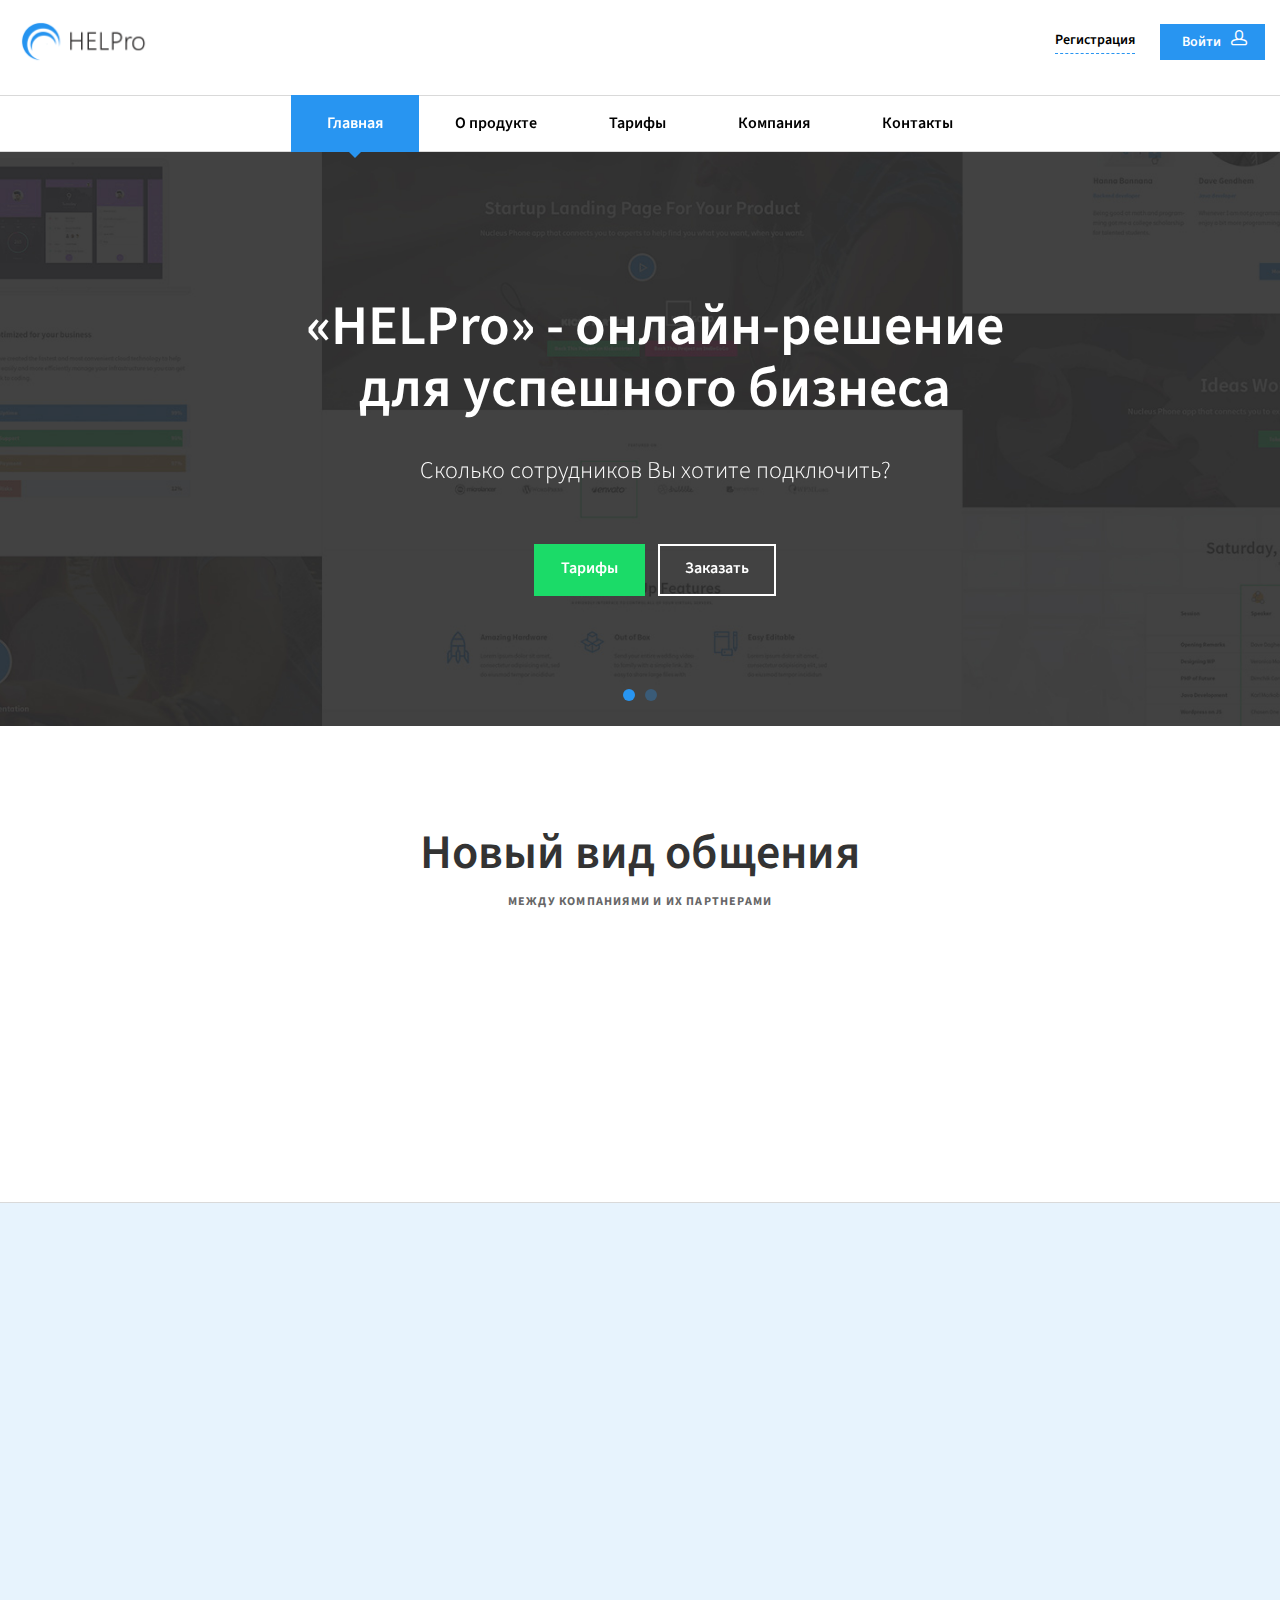
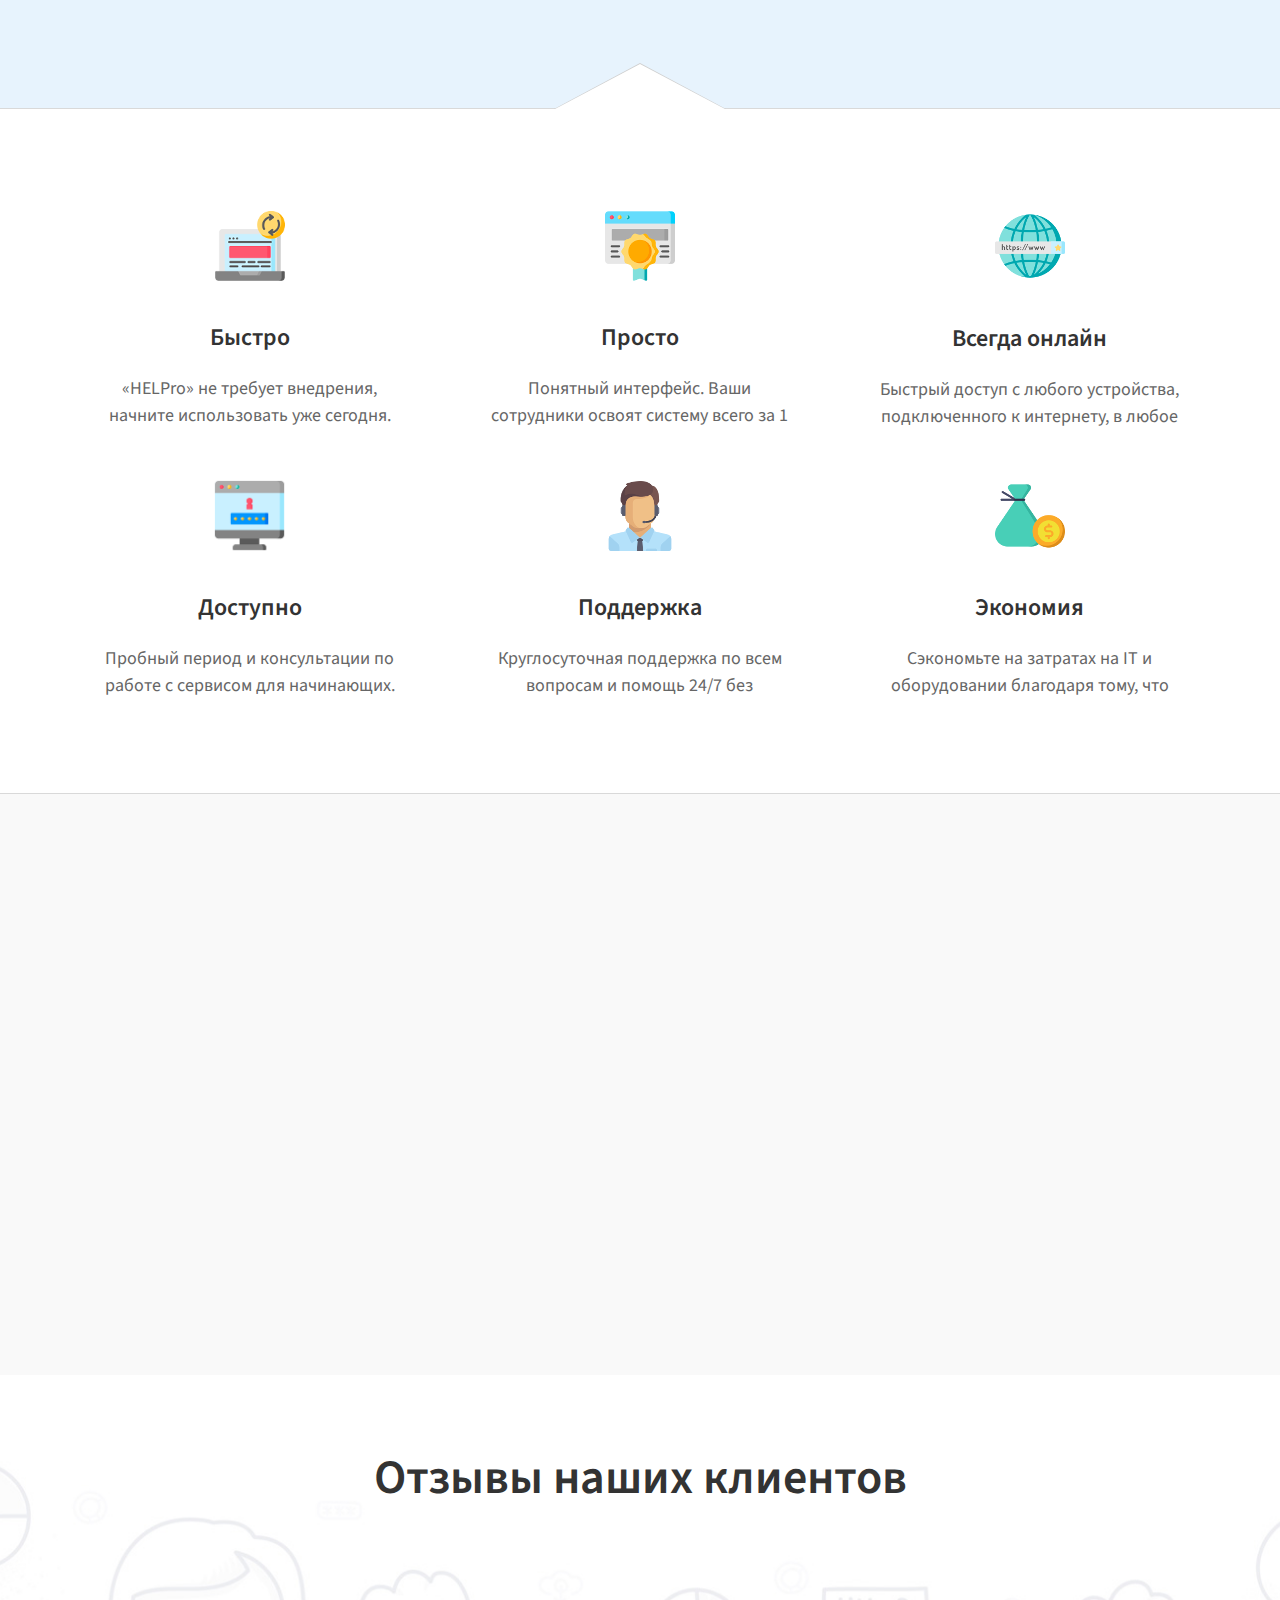
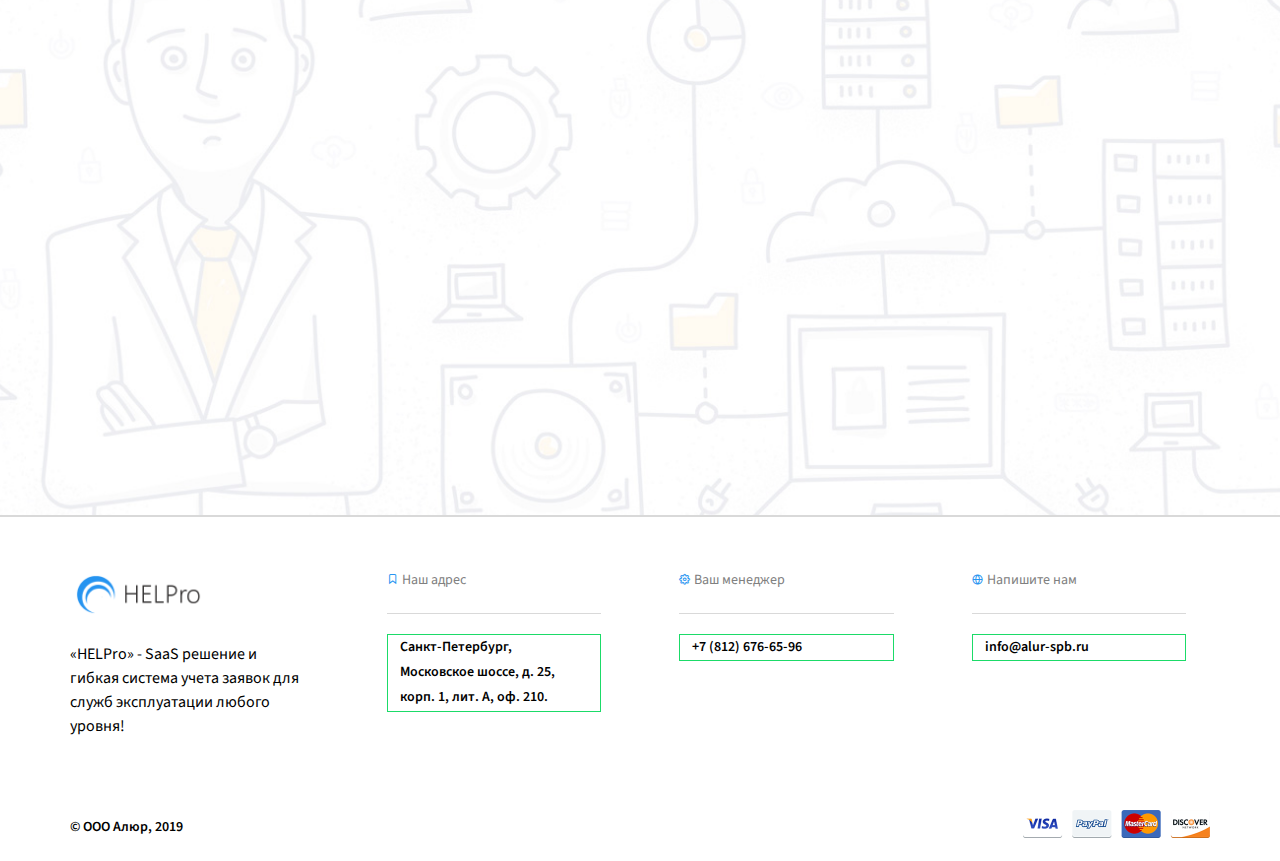
<file: index.html>
<!DOCTYPE html>
<html>

<head>
  <meta charset="utf-8">
  <title>HELPro | Система учета заявок</title>

  <!--SEO Meta Tags-->
  <meta name="description" content="HELPro - система учета заявок для всех служб эксплуатации, разработанная для оперативной работы менеджеров, инженеров и технических специалистов." />

  <!--Mobile Specific Meta Tag-->
  <meta name="viewport" content="width=device-width, initial-scale=1.0, maximum-scale=1.0, user-scalable=no" />

  <!--Favicon-->
  <link rel="shortcut icon" href="favicon.png" type="image/x-icon">
  <link rel="icon" href="favicon.png" type="image/x-icon">

  <!-- Vendor Styles -->
  <link href="masterslider/style/masterslider.css" rel="stylesheet" media="screen">

  <!-- All Theme Styles including Bootstrap, FontAwesome, etc. compiled from styles.scss-->
  <link href="css/styles.min.css" rel="stylesheet" media="screen">

  <!--Modernizr / Detectizr-->
  <script src="js/vendor/modernizr.custom.js"></script>
  <script src="js/vendor/detectizr.min.js"></script>
</head>

<body >

  <div class="page-wrapper">
    <header class="navbar navbar-sticky navbar-fullwidth">
      
      <!-- Toolbar -->
      <div class="topbar">
        <div class="container">
          <a href="index.html" class="site-logo">
            <img src="img/logo.png" alt="Nucleus">
          </a><!-- .site-logo -->

          <!-- Mobile Menu Toggle -->
          <div class="nav-toggle"><span></span></div>

          <div class="toolbar">
            <a href="https://helpro.ru/register/" class="text-sm" target="_blank">Регистрация</a>
            <a href="https://helpro.ru/login/?next=/" target="_blank" class="btn btn-sm btn-default btn-icon-right waves-effect waves-light">Войти <i class="icon-head"></i></a>
          
          </div><!-- .toolbar -->
        </div><!-- .container -->
      </div><!-- .topbar -->

      <!-- Main Navigation -->
      <div class="container">
        <nav class="main-navigation">
          <ul class="menu">
            <li class="current-menu-item menu-item-has-children"><a href="index.html">Главная</a></li>
            <li class="menu-item-has-children"><a href="product.html">О продукте</a></li>
            <li class="menu-item-has-children"><a href="price.html">Тарифы</a></li>
            <li class="menu-item-has-children"><a href="company.html">Компания</a></li>
            <li class="menu-item-has-children"><a href="contacts.html">Контакты</a> </li>
          </ul><!-- .menu -->
        </nav><!-- .main-navigation -->
      </div><!-- .container -->
    </header><!-- .navbar -->

    <!-- Intro Full Width Slider -->
    <section class="master-slider fw-slider content-slider ms-skin-default space-bottom" id="intro-slider">
      <div class="ms-slide" style="background-image: url(img/intro/slider/bg.jpg);">
        <div class="container padding-top-3x padding-bottom-3x">
          <div class="row padding-top-3x padding-bottom-2x">
            <div class="col-lg-8 col-lg-offset-2 col-md-10 col-md-offset-1 text-center">
              <h1 class="text-light">«HELPro» - онлайн-решение для успешного бизнеса</h1>
              <h4 class="text-light text-thin">Сколько сотрудников Вы хотите подключить?</h4>
              <div class="padding-top">
                <a href="price.html" class="btn btn-primary waves-effect waves-light">Тарифы</a>
                <a href="contacts.html" class="btn btn-ghost btn-light waves-effect scroll-to" data-offset-top="55">Заказать</a>
              </div>
            </div>
          </div>
        </div>
      </div><!-- .ms-slide -->

      <div class="ms-slide" style="background-image: url(img/intro/slider/bg.jpg);">
        <div class="container-fluid padding-top-3x">
          <div class="text-center padding-top-3x">
            <h1 class="text-light">Оцените «HELPro» прямо сейчас!</h1>
          </div>

          <img src="img/intro/slider/slide02.png" class="block-center" alt="Home Pages">
        </div>
      </div><!-- .ms-slide -->
    </section><!-- .master-slider.ms-skin-default -->

        <!-- Features -->
    <section class="container padding-top-3x padding-bottom-3x">
      <h2 class="block-title text-center scrollReveal sr-bottom">
        Новый вид общения
        <small>между компаниями и их партнерами</small>
      </h2>
      <div class="row padding-top">
        <div class="col-md-4 scrollReveal sr-scaleUp sr-ease-in-out-back">
          <div class="box-with-icon bwi-horizontal">
            <div class="bwi-inner">
              <div class="bwi-icon">
                <img src="img/icon-1.png" alt="Feature">
              </div>
              <div class="bwi-content">
                <h3 class="bwi-title">Экономия на использовании оборудования.</h3>
              </div>
            </div>
          </div>
        </div>
        <div class="col-md-4 scrollReveal sr-scaleUp sr-delay-1 sr-ease-in-out-back">
          <div class="box-with-icon bwi-horizontal">
            <div class="bwi-inner">
              <div class="bwi-icon">
                <img src="img/icon-2.png" alt="Feature">
              </div>
              <div class="bwi-content">
                <h3 class="bwi-title">Доступ онлайн в любое время и любом месте.</h3>
              </div>
            </div>
          </div>
        </div>
        <div class="col-md-4 scrollReveal sr-scaleUp sr-delay-2 sr-ease-in-out-back">
          <div class="box-with-icon bwi-horizontal">
            <div class="bwi-inner">
              <div class="bwi-icon">
                <img src="img/icon-3.png" alt="Feature">
              </div>
              <div class="bwi-content">
                <h3 class="bwi-title">Безопасность хранения информации.</h3>
              </div>
            </div>
          </div>
        </div>
      </div><!-- .row -->
    </section><!-- .container -->

    <section class="fw-section bg-default border-top padding-top-3x padding-bottom-3x">
      <div class="container">
        <div class="row">
          <div class="col-lg-4 col-md-5 mobile-center padding-bottom scrollReveal sr-left">
            <h2 class="block-title">Тарифный план</h2>
            <p class="text-gray text-lg">Стоимость программы зависит от количества пользователей, которые будут работать в программе. Вам будет предоставлен полный доступ ко всем возможностям сразу после регистрации.</p>

            <a href="price.html" class="btn btn-default waves-effect waves-light btn-icon-right">Узнать стоимость<i class="icon-arrow-right"></i></a>
          </div>
          <div class="col-lg-8 col-md-7 scrollReveal sr-right">
            <img src="img/home/features.png" alt="Features">
          </div>
        </div><!-- .row -->
      </div><!-- .container -->
    </section><!-- .fw-section.bg-default.border-top -->

    <section class="fw-section arrow-top border-bottom padding-top-3x padding-bottom-3x">
      <div class="container">
        <div class="row">
          <div class="col-sm-4">
            <!-- Remove class ".bwi-expandable" to expand block and make it static. -->
            <div class="box-with-icon bwi-expandable text-center">
              <div class="bwi-inner">
                <div class="bwi-icon">
                  <img src="img/icon-25.png" alt="Feature">
                </div>
                <h3 class="bwi-title">Быстро</h3>
                <p class="bwi-text">«HELPro» не требует внедрения, начните использовать уже сегодня.</p>
              </div>
            </div>
          </div>
          <div class="col-sm-4">
            <!-- Remove class ".bwi-expandable" to expand block and make it static. -->
            <div class="box-with-icon bwi-expandable text-center">
              <div class="bwi-inner">
                <div class="bwi-icon">
                  <img src="img/icon-26.png" alt="Feature">
                </div>
                <h3 class="bwi-title">Просто</h3>
                <p class="bwi-text">Понятный интерфейс. Ваши сотрудники освоят систему всего за 1 день.</p>
              </div>
            </div>
          </div>
          <div class="col-sm-4">
            <!-- Remove class ".bwi-expandable" to expand block and make it static. -->
            <div class="box-with-icon bwi-expandable text-center">
              <div class="bwi-inner">
                <div class="bwi-icon">
                  <img src="img/icon-27.png" alt="Feature">
                </div>
                <h3 class="bwi-title">Всегда онлайн</h3>
                <p class="bwi-text">Быстрый доступ с любого устройства, подключенного к интернету, в любое время.</p>
              </div>
            </div>
          </div>
        </div><!-- .row -->
        <div class="row">
          <div class="col-sm-4">
            <!-- Remove class ".bwi-expandable" to expand block and make it static. -->
            <div class="box-with-icon bwi-expandable text-center">
              <div class="bwi-inner">
                <div class="bwi-icon">
                  <img src="img/icon-28.png" alt="Feature">
                </div>
                <h3 class="bwi-title">Доступно</h3>
                <p class="bwi-text">Пробный период и консультации по работе с сервисом для начинающих.</p>
              </div>
            </div>
          </div>
          <div class="col-sm-4">
            <!-- Remove class ".bwi-expandable" to expand block and make it static. -->
            <div class="box-with-icon bwi-expandable text-center">
              <div class="bwi-inner">
                <div class="bwi-icon">
                  <img src="img/icon-29.png" alt="Feature">
                </div>
                <h3 class="bwi-title">Поддержка</h3>
                <p class="bwi-text">Круглосуточная поддержка по всем вопросам и помощь 24/7 без перерывов и выходных.</p>
              </div>
            </div>
          </div>
          <div class="col-sm-4">
            <!-- Remove class ".bwi-expandable" to expand block and make it static. -->
            <div class="box-with-icon bwi-expandable text-center">
              <div class="bwi-inner">
                <div class="bwi-icon">
                  <img src="img/icon-30.png" alt="Feature">
                </div>
                <h3 class="bwi-title">Экономия</h3>
                <p class="bwi-text">Сэкономьте на затратах на IT и оборудовании благодаря тому, что «HELPro» не нужна установка на ПК или сервер.</p>
              </div>
            </div>
          </div>
        </div><!-- .row -->
      </div><!-- .container -->
    </section><!-- .fw-section.arrow-top.border-bottom -->

     <section class="fw-section padding-top-2x" style="background-color: #f9f9f9;">
      <div class="container">
        <div class="row">
          <div class="col-sm-6 scrollReveal sr-left">
            <img src="img/home/seo02.png" class="block-center" alt="SEO">
          </div>
          <div class="col-sm-6 padding-top scrollReveal sr-right">
            <div class="padding-top-2x visible-lg visible-md"></div>
            <div class="padding-top visible-xs"></div>
            <h4 class="mobile-center">Преимущества «HELPro»</h4>
            <p class="text-lg text-gray mobile-center">«HELPro» имеет ряд преимуществ над «классическими» способами диалога между компаниями партнерами, будь то электронная почта, телефонная связь или SMS:</p>
            <ul class="list-featured">
              <li>Заходите в программу онлайн с любого места.</li>
              <li>Создавайте заявки в пару кликов.</li>
              <li>Ведите учет всех заявок вами созданных, вам поступивших или всех сразу.</li>
              <li>Компании-владельцы объектов обслуживания и эксплуатационные компании пользуйтесь сервисом для своих нужд.</li>
            </ul>
            <div class="mobile-center">
              <a href="product.html" class="btn btn-primary btn-icon-right waves-effect waves-light">
                Подробнее
                <i class="icon-arrow-right"></i>
              </a>
            </div>
            <div class="padding-bottom-2x visible-sm"></div>
            <div class="padding-bottom-3x visible-xs"></div>
          </div>
        </div><!-- .row -->
      </div><!-- .container -->
    </section><!-- .fw-section -->

     <section class="fw-section next-to-footer padding-top-3x padding-bottom-3x" style="background-image: url(img/home/testimonials-bg.jpg);">
      <div class="container">
        <h2 class="block-title text-center">Отзывы наших клиентов</h2>
        <div class="row padding-top">
          <div class="col-sm-4 scrollReveal sr-scaleDown sr-ease-in-out-back">
            <div class="testimonial">
              <div class="author-ava">
                <img src="img/person-01.png" alt="Author">
              </div>
             <h3 class="author-name">Морозова Анастасия</h3>
              <p class="text-gray">Руководитель</p>
              <div class="text">Давно работаю с сервисом «HELPro» и хочу отметить, что качество работы внутри компании намного улучшилось!</div>
              
            </div>
          </div>
          <div class="col-sm-4 scrollReveal sr-scaleDown sr-delay-1 sr-ease-in-out-back">
            <div class="testimonial">
              <div class="author-ava">
                <img src="img/person-02.png" alt="Author">
              </div>
              <h3 class="author-name">Максим Мирошников</h3>
              <p class="text-gray">Руководитель</p>
              <div class="text">Мне важно следить за компанией и работой своих сотрудников. Благодаря сервису «HELPro» всегда я в курсе всех событий.</div>
              
            </div>
          </div>
          <div class="col-sm-4 scrollReveal sr-scaleDown sr-delay-2 sr-ease-in-out-back">
            <div class="testimonial">
              <div class="author-ava">
                <img src="img/person-03.png" alt="Author">
              </div>
              <h3 class="author-name">Катерина Смирнова</h3>
              <p class="text-gray">Сотрудник компании</p>
              <div class="text">Работа с «HELPro» стала и правда легче. Моя работоспособность повысилась и я быстрее реагирую на заявки клиентов.</div>
              
            </div>
          </div>
        </div><!-- .row -->
      </div><!-- .container -->
    </section><!-- .fw-section.next-to-footer -->

    <!-- Scroll To Top Button -->
    <a href="#" class="scroll-to-top-btn">
      <i class="icon-arrow-up"></i> 
    </a><!-- .scroll-to-top-btn -->

    <!-- Footer -->
    <footer class="footer">
      <div class="top-footer">
      </div><!-- .top-footer -->

      <div class="bottom-footer">
        <div class="container">
          <div class="row">
            <div class="col-md-3 col-sm-6">
              <section class="widget widget_text">
                <a href="index.html" class="site-logo">
                  <img src="img/logo.png" alt="Nucleus">
                </a><!-- .site-logo -->
                <p>«HELPro» - SaaS решение и гибкая система учета заявок для служб эксплуатации любого уровня!</p>
              </section><!-- .widget.widget_text -->
            </div><!-- .col-md-3 -->
            <div class="col-md-3 col-sm-6">
              <section class="widget widget_pages">
                <h3 class="widget-title">
                  <i class="icon-ribbon"></i>
                  Наш адрес
                </h3>
                <ul>
                  <li><a>Санкт-Петербург, Московское шоссе, д. 25, корп. 1, лит. А, оф. 210.</a></li>   
                </ul>
              </section><!-- .widget.widget_pages -->
            </div><!-- .col-md-3 -->
            <div class="clearfix visible-sm"></div>
            <div class="col-md-3 col-sm-6">
              <section class="widget widget_pages">
                <h3 class="widget-title">
                  <i class="icon-cog"></i>
                  Ваш менеджер
                </h3>
                <ul>
                  <li><a href="tel:+78126766596">+7 (812) 676-65-96</a></li>
                </ul>
              </section><!-- .widget.widget_pages -->
            </div><!-- .col-md-3 -->
            <div class="col-md-3 col-sm-6">
              <section class="widget widget_pages">
                <h3 class="widget-title">
                  <i class="icon-globe"></i>
                  Напишите нам
                </h3>
                <ul>
                  <li><a href="mailto:info@alur-spb.ru">info@alur-spb.ru</a></li>
                </ul>
              </section><!-- .widget.widget_pages -->
            </div><!-- .col-md-3 -->
          </div><!-- .row -->
          <div class="copyright">
            <div class="column">
              <p>&copy; ООО Алюр, 2019</p>
            </div><!-- .column -->
            <div class="column">
              <div class="cards">
                <img src="img/cards.png" alt="Credit Cards">
              </div>
            </div><!-- .column -->
          </div><!-- .copyright -->
        </div><!-- .container -->
      </div><!-- .bottom-footer -->
    </footer><!-- .footer -->

  </div><!-- .page-wrapper -->

  <!-- JavaScript (jQuery) libraries, plugins and custom scripts -->
  <script src="js/vendor/jquery-2.1.4.min.js"></script>
  <script src="js/vendor/jquery.easing.min.js"></script>
  <script src="js/vendor/preloader.min.js"></script>
  <script src="js/vendor/bootstrap.min.js"></script>
  <script src="js/vendor/waves.min.js"></script>
  <script src="js/vendor/placeholder.js"></script>
  <script src="js/vendor/smoothscroll.js"></script>
  <script src="js/vendor/waypoints.min.js"></script>
  <script src="js/vendor/velocity.min.js"></script>
  <script src="js/vendor/isotope.pkgd.min.js"></script>
  <script src="masterslider/masterslider.min.js"></script>
  <script src="js/vendor/jquery.stellar.min.js"></script>
  <script src="js/vendor/scrollreveal.min.js"></script>
  <script src="js/scripts.js"></script>

</body><!-- <body> -->

</html>
</file>
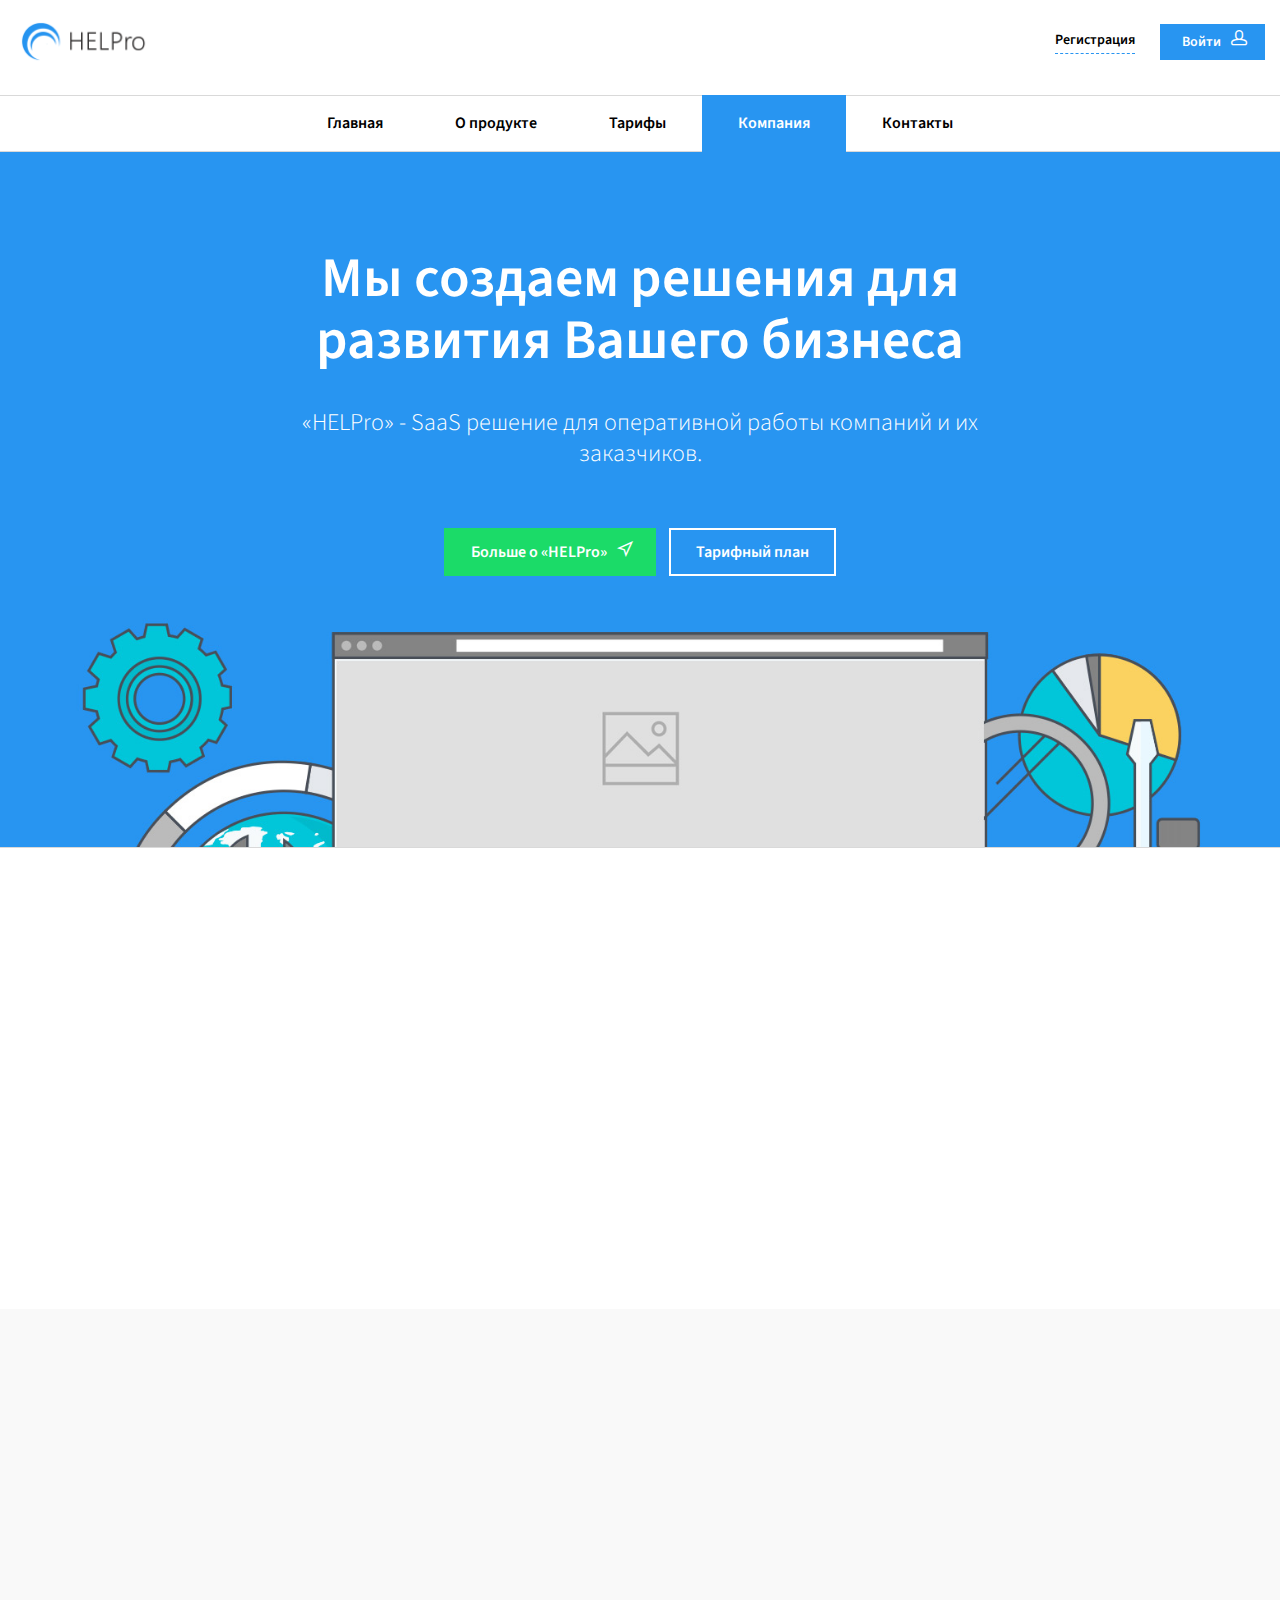
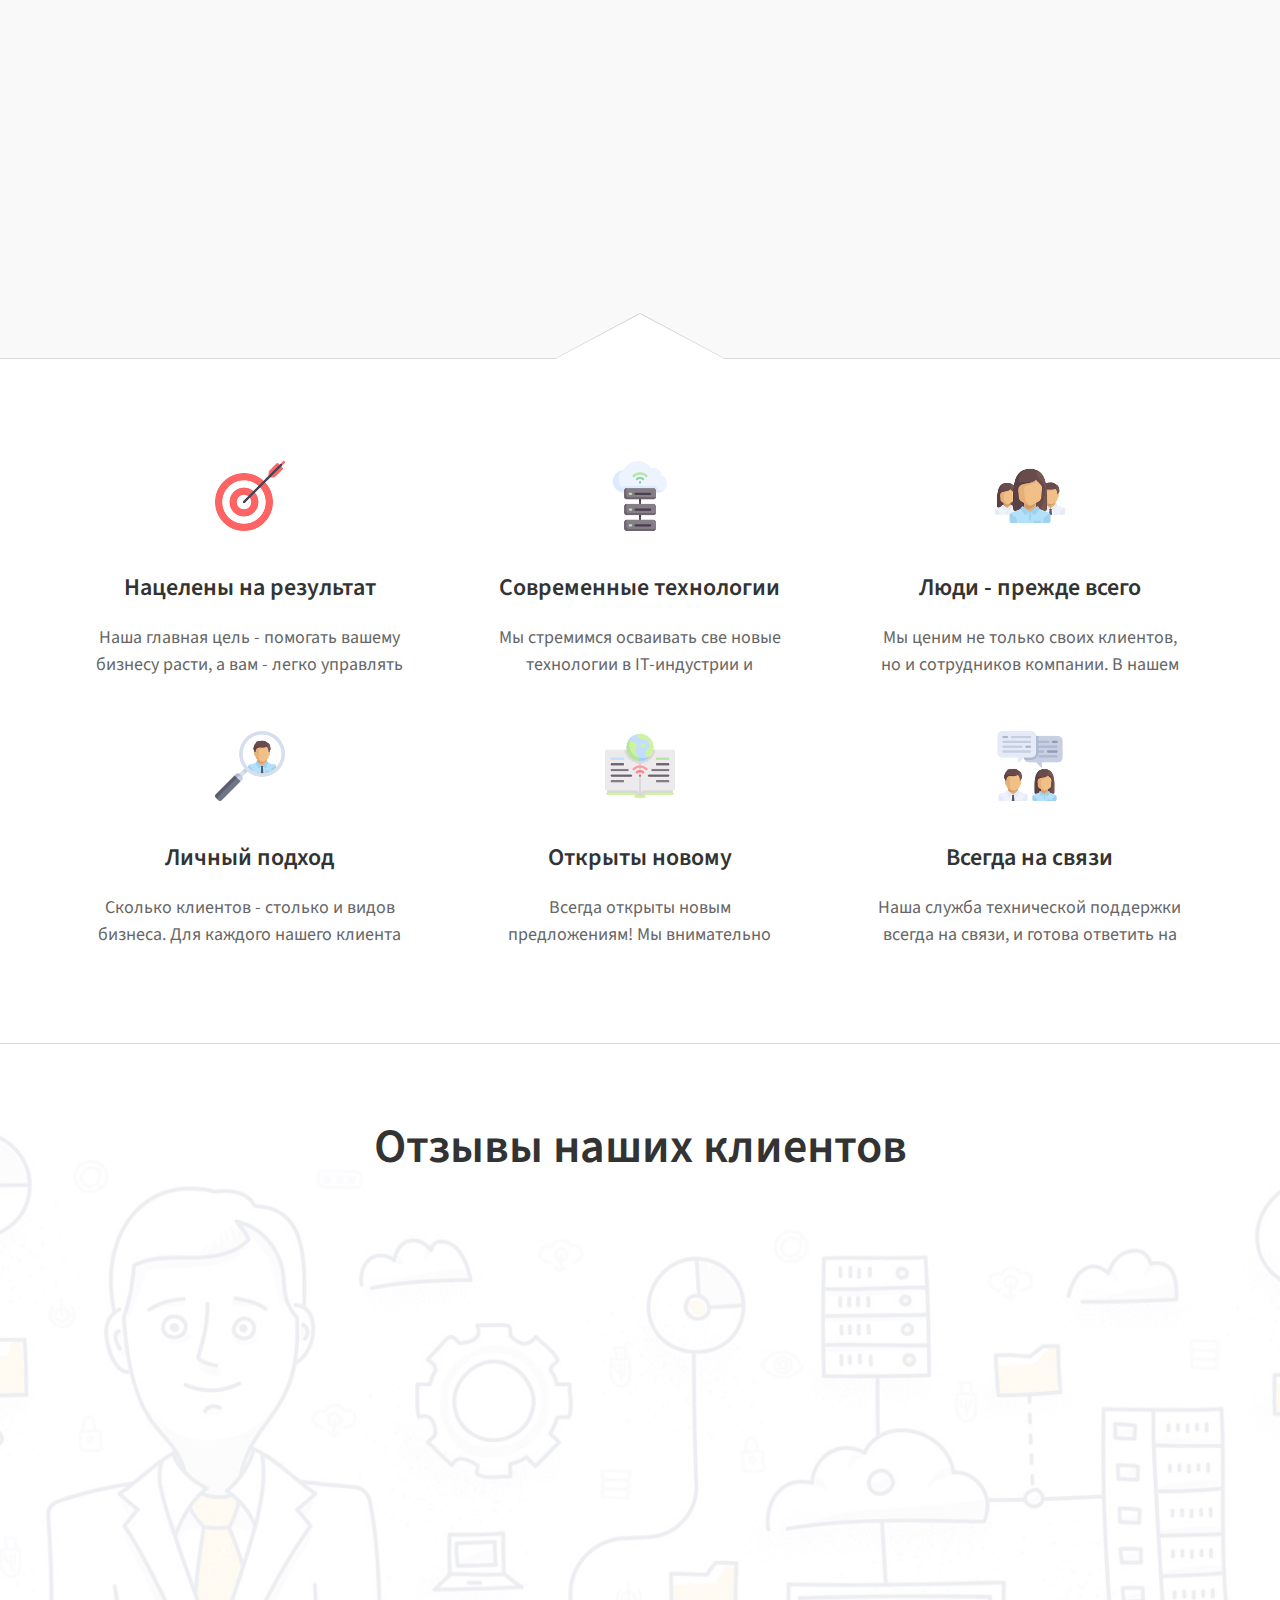
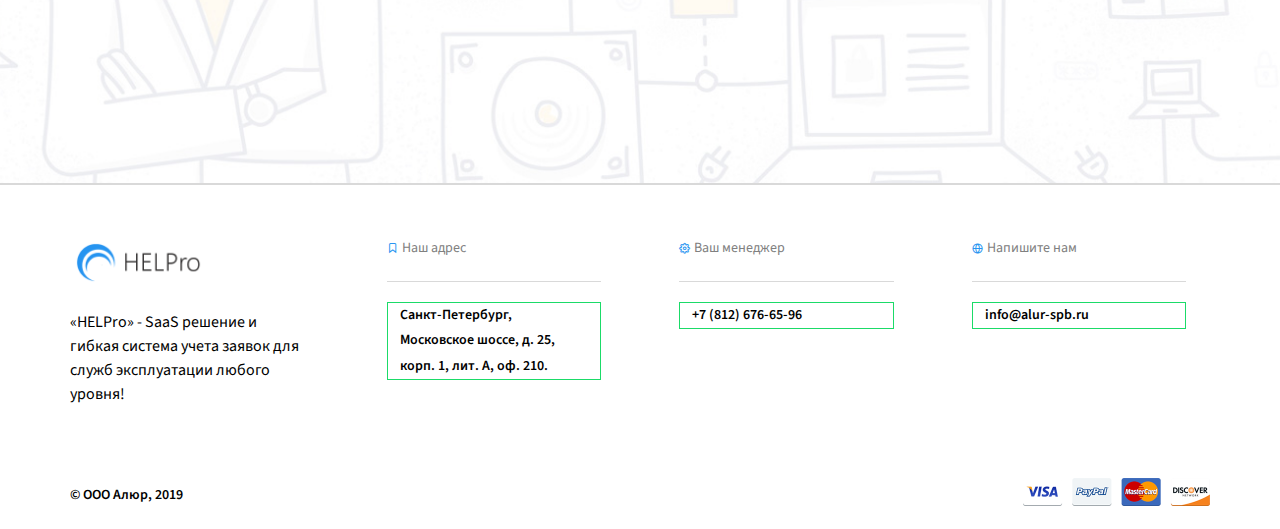
<file: company.html>
<!DOCTYPE html>
<html>

<head>
  <meta charset="utf-8">
  <title>HELPro | О Компании</title>

  <!--SEO Meta Tags-->
  <meta name="description" content="Наша компания разрабатывает решения и приложения для бизнеса. Одна из наших разработок - «HELPro» - SaaS решение для работы компаний и их заказчиков. " />

  <!--Mobile Specific Meta Tag-->
  <meta name="viewport" content="width=device-width, initial-scale=1.0, maximum-scale=1.0, user-scalable=no" />

  <!--Favicon-->
  <link rel="shortcut icon" href="favicon.png" type="image/x-icon">
  <link rel="icon" href="favicon.png" type="image/x-icon">

  <!-- Vendor Styles -->
  <link href="masterslider/style/masterslider.css" rel="stylesheet" media="screen">

  <!-- All Theme Styles including Bootstrap, FontAwesome, etc. compiled from styles.scss-->
  <link href="css/styles.min.css" rel="stylesheet" media="screen">

  <!--Modernizr / Detectizr-->
  <script src="js/vendor/modernizr.custom.js"></script>
  <script src="js/vendor/detectizr.min.js"></script>
</head>

<body >

  <div class="page-wrapper">
    <header class="navbar navbar-sticky navbar-fullwidth">
      
      <!-- Toolbar -->
      <div class="topbar">
        <div class="container">
          <a href="index.html" class="site-logo">
            <img src="img/logo.png" alt="Nucleus">
          </a><!-- .site-logo -->

          <!-- Mobile Menu Toggle -->
          <div class="nav-toggle"><span></span></div>

          <div class="toolbar">
            <a href="https://helpro.ru/register/" class="text-sm" target="_blank">Регистрация</a>
            <a href="https://helpro.ru/login/?next=/" target="_blank" class="btn btn-sm btn-default btn-icon-right waves-effect waves-light">Войти <i class="icon-head"></i></a>
          
          </div><!-- .toolbar -->
        </div><!-- .container -->
      </div><!-- .topbar -->

      <!-- Main Navigation -->
      <div class="container">
        <nav class="main-navigation">
          <ul class="menu">
            <li class="menu-item-has-children"><a href="index.html">Главная</a></li>
            <li class="menu-item-has-children"><a href="product.html">О продукте</a></li>
            <li class="menu-item-has-children"><a href="price.html">Тарифы</a></li>
            <li class="current-menu-item menu-item-has-children"><a href="company.html">Компания</a></li>
            <li class="menu-item-has-children"><a href="contacts.html">Контакты</a> </li>
          </ul><!-- .menu -->
        </nav><!-- .main-navigation -->
      </div><!-- .container -->
    </header><!-- .navbar -->

     <section class="fw-section padding-top-3x" style="background-color: #2895f1;">
      <div class="container padding-top">
        <div class="row">
          <div class="col-md-8 col-md-offset-2 col-sm-10 col-sm-offset-1 text-center">
            <h1 class="text-light">Мы создаем решения для развития Вашего бизнеса</h1>
            <h4 class="text-light text-thin">«HELPro» - SaaS решение для оперативной работы компаний и их заказчиков.</h4>
            <div class="padding-top">
            <a href="product.html" class="btn btn-primary btn-icon-right waves-effect waves-light">
              Больше о «HELPro»
              <i class="icon-location"></i>
            </a>
            <a href="price.html" class="btn btn-ghost btn-light waves-effect">Тарифный план</a>
            </div>
          </div>
        </div><!-- .row -->
        <img src="img/home/seo01.jpg" class="block-center" alt="SEO Services">
      </div><!-- .container -->
    </section><!-- .fw-section -->

     <section class="fw-section border-top padding-top-3x padding-bottom-3x">
      <div class="container">
        <div class="row">
          <div class="col-sm-4 scrollReveal sr-scaleUp sr-ease-in-out-back">
            <div class="box-with-icon text-center">
              <div class="bwi-inner">
                <div class="bwi-icon">
                  <img src="img/icon-15.png" alt="Feature">
                </div>
                <h3 class="bwi-title">Поддержка 24/7</h3>
                <p class="bwi-text">Наши специалисты готовы ответить вам по email и телефону в режиме 24/7.</p>
              </div>
            </div>
          </div>
          <div class="col-sm-4 scrollReveal sr-scaleUp sr-delay-1 sr-ease-in-out-back">
            <div class="box-with-icon text-center">
              <div class="bwi-inner">
                <div class="bwi-icon">
                  <img src="img/icon-16.png" alt="Feature">
                </div>
                <h3 class="bwi-title">Экономия на оборудовании</h3>
                <p class="bwi-text">Приложение не требует установки. Ваш кабинет всегда доступен онлайн.</p>
              </div>
            </div>
          </div>
          <div class="col-sm-4 scrollReveal sr-scaleUp sr-delay-2 sr-ease-in-out-back">
            <div class="box-with-icon text-center">
              <div class="bwi-inner">
                <div class="bwi-icon">
                  <img src="img/icon-17.png" alt="Feature">
                </div>
                <h3 class="bwi-title">Надежность и безопасность</h3>
                <p class="bwi-text">Мы гарантируем безопасность и защищенность ваших личных данных.</p>
              </div>
            </div>
          </div>
        </div><!-- .row -->
      </div><!-- .container -->
    </section><!-- .fw-section.border-top -->


   <section class="fw-section overflow-hidden padding-top" style="background-color: #f9f9f9;">
      <div class="container">
        <div class="row">
          <div class="col-sm-6 hidden-xs scrollReveal sr-left" style="max-height: 575px;">
            <img src="img/team.jpg" alt="Pebble Time">
          </div>
          <div class="col-sm-6 text-center padding-top-3x scrollReveal sr-right">
            <h4>О нас</h4>
            <p class="text-lg text-gray">Наша компания разрабатывает решения и приложения для бизнеса уже несколько лет. За это время мы заслужили репутацию надежной и ответственной компании. Специалисты «HELPro» не только создают и развивают полезные сервисы, но и занимаются технической поддержкой пользователей.</p>
            <p class="text-lg text-gray">Мы стремимся предоставить лучший продукт, и поэтому «HELPro» отвечает таким качествам, как:</p>
            <div class="row padding-top">
              <div class="col-sm-4 col-xs-6 padding-bottom">
                <p class="space-bottom-none">Экономия</p>
                <img src="img/icon-9.png" class="block-center" alt="Feature">
              </div>
              <div class="col-sm-4 col-xs-6 padding-bottom">
                <p class="space-bottom-none">Быстрая развертка</p>
                <img src="img/icon-10.png" class="block-center" alt="Feature">
              </div>
              <div class="col-sm-4 col-xs-6 padding-bottom">
                <p class="space-bottom-none">Актуальная версия</p>
                <img src="img/icon-11.png" class="block-center" alt="Feature">
              </div>
              <div class="col-sm-4 col-xs-6 padding-bottom">
                <p class="space-bottom-none">Безопасность</p>
                <img src="img/icon-12.png" class="block-center" alt="Feature">
              </div>
              <div class="col-sm-4 col-xs-6 padding-bottom">
                <p class="space-bottom-none">Доступность</p>
                <img src="img/icon-13.png" class="block-center" alt="Feature">
              </div>
              <div class="col-sm-4 col-xs-6 padding-bottom">
                <p class="space-bottom-none">Простота работы</p>
                <img src="img/icon-14.png" class="block-center" alt="Feature">
              </div>
            </div>
            <div class="padding-bottom visible-sm"></div>
            <div class="padding-bottom-2x visible-xs"></div>
          </div>
        </div><!-- .row -->
      </div><!-- .container -->
    </section><!-- .fw-section -->

 <section class="fw-section arrow-top border-bottom padding-top-3x padding-bottom-3x">
      <div class="container">
        <div class="row">
          <div class="col-sm-4">
            <!-- Remove class ".bwi-expandable" to expand block and make it static. -->
            <div class="box-with-icon bwi-expandable text-center">
              <div class="bwi-inner">
                <div class="bwi-icon">
                  <img src="img/icon-31.png" alt="Feature">
                </div>
                <h3 class="bwi-title">Нацелены на результат</h3>
                <p class="bwi-text">Наша главная цель - помогать вашему бизнесу расти, а вам - легко управлять вашим делом. С нашими решениями вы сосредоточитесь на главном, а технические нюансы мы берем на себя.</p>
              </div>
            </div>
          </div>
          <div class="col-sm-4">
            <!-- Remove class ".bwi-expandable" to expand block and make it static. -->
            <div class="box-with-icon bwi-expandable text-center">
              <div class="bwi-inner">
                <div class="bwi-icon">
                  <img src="img/icon-33.png" alt="Feature">
                </div>
                <h3 class="bwi-title">Современные технологии</h3>
                <p class="bwi-text">Мы стремимся осваивать све новые технологии в IT-индустрии и предлагаем нашим клиентам только современные разработки и актуальные технологии.</p>
              </div>
            </div>
          </div>
          <div class="col-sm-4">
            <!-- Remove class ".bwi-expandable" to expand block and make it static. -->
            <div class="box-with-icon bwi-expandable text-center">
              <div class="bwi-inner">
                <div class="bwi-icon">
                  <img src="img/icon-35.png" alt="Feature">
                </div>
                <h3 class="bwi-title">Люди - прежде всего</h3>
                <p class="bwi-text">Мы ценим не только своих клиентов, но и сотрудников компании. В нашем коллективе всегда теплая атмосфера, благодаря чему работа более слажена и эффективна.</p>
              </div>
            </div>
          </div>
        </div><!-- .row -->
        <div class="row">
          <div class="col-sm-4">
            <!-- Remove class ".bwi-expandable" to expand block and make it static. -->
            <div class="box-with-icon bwi-expandable text-center">
              <div class="bwi-inner">
                <div class="bwi-icon">
                  <img src="img/icon-32.png" alt="Feature">
                </div>
                <h3 class="bwi-title">Личный подход</h3>
                <p class="bwi-text">Сколько клиентов - столько и видов бизнеса. Для каждого нашего клиента мы выделяем персонального менеджера, который учтет все особенности и тонкости вашего бизнеса. </p>
              </div>
            </div>
          </div>
          <div class="col-sm-4">
            <!-- Remove class ".bwi-expandable" to expand block and make it static. -->
            <div class="box-with-icon bwi-expandable text-center">
              <div class="bwi-inner">
                <div class="bwi-icon">
                  <img src="img/icon-34.png" alt="Feature">
                </div>
                <h3 class="bwi-title">Открыты новому</h3>
                <p class="bwi-text">Всегда открыты новым предложениям! Мы внимательно изучаем все ваши пожелания и отзывы, оперативно реагируем на комментарии, и готовы к новым бизнес-проектам.</p>
              </div>
            </div>
          </div>
          <div class="col-sm-4">
            <!-- Remove class ".bwi-expandable" to expand block and make it static. -->
            <div class="box-with-icon bwi-expandable text-center">
              <div class="bwi-inner">
                <div class="bwi-icon">
                  <img src="img/icon-36.png" alt="Feature">
                </div>
                <h3 class="bwi-title">Всегда на связи</h3>
                <p class="bwi-text">Наша служба технической поддержки всегда на связи, и готова ответить на ваши вопросы в любое время без выходных и перерывов. Специалисты доступны в режиме 24/7 по телефону и email.</p>
              </div>
            </div>
          </div>
        </div><!-- .row -->
      </div><!-- .container -->
    </section><!-- .fw-section.arrow-top.border-bottom -->

     <section class="fw-section next-to-footer padding-top-3x padding-bottom-3x" style="background-image: url(img/home/testimonials-bg.jpg);">
      <div class="container">
        <h2 class="block-title text-center">Отзывы наших клиентов</h2>
        <div class="row padding-top">
          <div class="col-sm-4 scrollReveal sr-scaleDown sr-ease-in-out-back">
            <div class="testimonial">
              <div class="author-ava">
                <img src="img/person-01.png" alt="Author">
              </div>
              <h3 class="author-name">Морозова Анастасия</h3>
              <p class="text-gray">Руководитель</p>
              <div class="text">Давно работаю с сервисом «HELPro» и хочу отметить, что качество работы внутри компании намного улучшилось!</div>
   
            </div>
          </div>
          <div class="col-sm-4 scrollReveal sr-scaleDown sr-delay-1 sr-ease-in-out-back">
            <div class="testimonial">
              <div class="author-ava">
                <img src="img/person-02.png" alt="Author">
              </div>
              <h3 class="author-name">Максим Мирошников</h3>
              <p class="text-gray">Руководитель</p>
              <div class="text">Мне важно следить за компанией и работой своих сотрудников. Благодаря сервису «HELPro» всегда я в курсе всех событий.</div>
        
            </div>
          </div>
          <div class="col-sm-4 scrollReveal sr-scaleDown sr-delay-2 sr-ease-in-out-back">
            <div class="testimonial">
              <div class="author-ava">
                <img src="img/person-03.png" alt="Author">
              </div>
              <h3 class="author-name">Катерина Смирнова</h3>
              <p class="text-gray">Сотрудник компании</p>
              <div class="text">Работа с «HELPro» стала и правда легче. Моя работоспособность повысилась и я быстрее реагирую на заявки клиентов.</div>
 
            </div>
          </div>
        </div><!-- .row -->
      </div><!-- .container -->
    </section><!-- .fw-section.next-to-footer -->

    <!-- Scroll To Top Button -->
    <a href="#" class="scroll-to-top-btn">
      <i class="icon-arrow-up"></i> 
    </a><!-- .scroll-to-top-btn -->

    <!-- Footer -->
   <footer class="footer">
      <div class="top-footer">
      </div><!-- .top-footer -->

      <div class="bottom-footer">
        <div class="container">
          <div class="row">
            <div class="col-md-3 col-sm-6">
              <section class="widget widget_text">
                <a href="index.html" class="site-logo">
                  <img src="img/logo.png" alt="Nucleus">
                </a><!-- .site-logo -->
                <p>«HELPro» - SaaS решение и гибкая система учета заявок для служб эксплуатации любого уровня!</p>
              </section><!-- .widget.widget_text -->
            </div><!-- .col-md-3 -->
            <div class="col-md-3 col-sm-6">
              <section class="widget widget_pages">
                <h3 class="widget-title">
                  <i class="icon-ribbon"></i>
                  Наш адрес
                </h3>
                <ul>
                  <li><a>Санкт-Петербург, Московское шоссе, д. 25, корп. 1, лит. А, оф. 210.</a></li>   
                </ul>
              </section><!-- .widget.widget_pages -->
            </div><!-- .col-md-3 -->
            <div class="clearfix visible-sm"></div>
            <div class="col-md-3 col-sm-6">
              <section class="widget widget_pages">
                <h3 class="widget-title">
                  <i class="icon-cog"></i>
                  Ваш менеджер
                </h3>
                <ul>
                  <li><a href="tel:+78126766596">+7 (812) 676-65-96</a></li>
                </ul>
              </section><!-- .widget.widget_pages -->
            </div><!-- .col-md-3 -->
            <div class="col-md-3 col-sm-6">
              <section class="widget widget_pages">
                <h3 class="widget-title">
                  <i class="icon-globe"></i>
                  Напишите нам
                </h3>
                <ul>
                  <li><a href="mailto:info@alur-spb.ru">info@alur-spb.ru</a></li>
                </ul>
              </section><!-- .widget.widget_pages -->
            </div><!-- .col-md-3 -->
          </div><!-- .row -->
          <div class="copyright">
            <div class="column">
              <p>&copy; ООО Алюр, 2019</p>
            </div><!-- .column -->
            <div class="column">
              <div class="cards">
                <img src="img/cards.png" alt="Credit Cards">
              </div>
            </div><!-- .column -->
          </div><!-- .copyright -->
        </div><!-- .container -->
      </div><!-- .bottom-footer -->
    </footer><!-- .footer -->

  </div><!-- .page-wrapper -->

  <!-- JavaScript (jQuery) libraries, plugins and custom scripts -->
  <script src="js/vendor/jquery-2.1.4.min.js"></script>
  <script src="js/vendor/jquery.easing.min.js"></script>
  <script src="js/vendor/preloader.min.js"></script>
  <script src="js/vendor/bootstrap.min.js"></script>
  <script src="js/vendor/waves.min.js"></script>
  <script src="js/vendor/placeholder.js"></script>
  <script src="js/vendor/smoothscroll.js"></script>
  <script src="js/vendor/waypoints.min.js"></script>
  <script src="js/vendor/velocity.min.js"></script>
  <script src="js/vendor/isotope.pkgd.min.js"></script>
  <script src="masterslider/masterslider.min.js"></script>
  <script src="js/vendor/jquery.stellar.min.js"></script>
  <script src="js/vendor/scrollreveal.min.js"></script>
  <script src="js/scripts.js"></script>

</body><!-- <body> -->

</html>
</file>
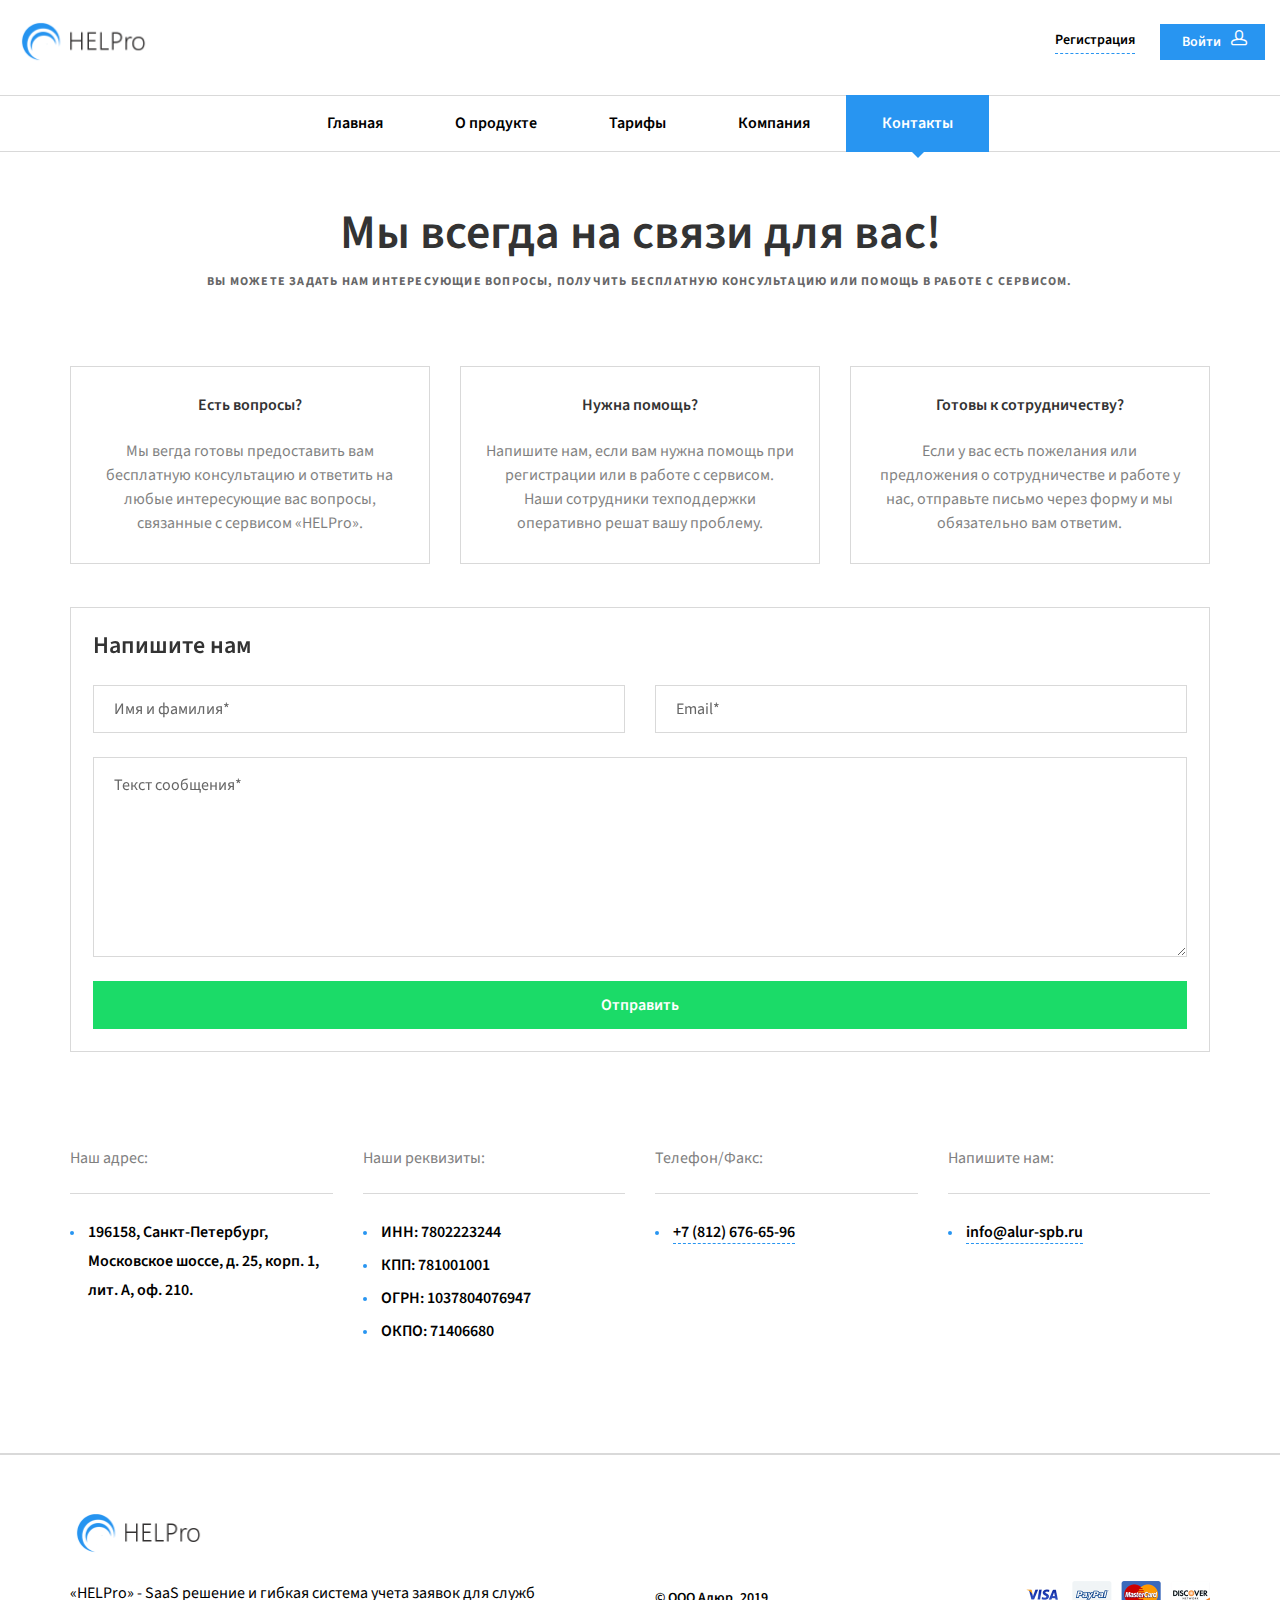
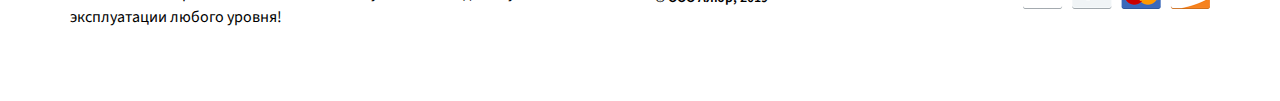
<file: contacts.html>
<!DOCTYPE html>
<html>

<head>
  <meta charset="utf-8">
  <title>HELPro | Контакты</title>

  <!--SEO Meta Tags-->
  <meta name="description" content="Контактная информация HELPro. Напишите нам для получения бесплатной консультации или задайте интересующие вас вопросы." />
  <!--Mobile Specific Meta Tag-->
  <meta name="viewport" content="width=device-width, initial-scale=1.0, maximum-scale=1.0, user-scalable=no" />

  <!--Favicon-->
  <link rel="shortcut icon" href="favicon.png" type="image/x-icon">
  <link rel="icon" href="favicon.png" type="image/x-icon">

  <!-- Vendor Styles -->
  <link href="masterslider/style/masterslider.css" rel="stylesheet" media="screen">

  <!-- All Theme Styles including Bootstrap, FontAwesome, etc. compiled from styles.scss-->
  <link href="css/styles.min.css" rel="stylesheet" media="screen">
  <link href="css/styles.css" rel="stylesheet" media="screen">
  <!--Modernizr / Detectizr-->
  <script src="js/vendor/modernizr.custom.js"></script>
  <script src="js/vendor/detectizr.min.js"></script>
</head>

<!-- Body -->
<!-- "is-preloader preloading" is a helper classes if preloader is enabled. -->
<body>

  <!-- Page Wrapper -->
  <div class="page-wrapper">
   <header class="navbar navbar-sticky navbar-fullwidth">
      
      <!-- Toolbar -->
      <div class="topbar">
        <div class="container">
          <a href="index.html" class="site-logo">
            <img src="img/logo.png" alt="Nucleus">
          </a><!-- .site-logo -->

          <!-- Mobile Menu Toggle -->
          <div class="nav-toggle"><span></span></div>

          <div class="toolbar">
            <a href="https://helpro.ru/register/" class="text-sm" target="_blank">Регистрация</a>
            <a href="https://helpro.ru/login/?next=/" target="_blank" class="btn btn-sm btn-default btn-icon-right waves-effect waves-light">Войти <i class="icon-head"></i></a>
          
          </div><!-- .toolbar -->
        </div><!-- .container -->
      </div><!-- .topbar -->

      <!-- Main Navigation -->
      <div class="container">
        <nav class="main-navigation">
          <ul class="menu">
           <li class="menu-item-has-children"><a href="index.html">Главная</a></li>
            <li class="menu-item-has-children"><a href="product.html">О продукте</a></li>
            <li class="menu-item-has-children"><a href="price.html">Тарифы</a></li>
            <li class="menu-item-has-children"><a href="company.html">Компания</a></li>
            <li class="current-menu-item menu-item-has-children"><a href="contacts.html">Контакты</a> </li>
          </ul><!-- .menu -->
        </nav><!-- .main-navigation -->
      </div><!-- .container -->
    </header><!-- .navbar -->

    
    <!-- Slider -->
    <section class="map">
      <script type="text/javascript" charset="utf-8" async src="https://api-maps.yandex.ru/services/constructor/1.0/js/?um=constructor%3A3df335237d6eac8e44d57a8baf1317340115a60e3f77be2a0370a3ed52b4015c&amp;width=100%25&amp;height=400&amp;lang=ru_RU&amp;scroll=true"></script>
    </section><!-- .master-slider.ms-skin-default -->
    
    <!-- Tabs -->
    <section class="container padding-bottom-3x">
      <h2 class="block-title text-center">
        Мы всегда на связи для вас!
        <small>Вы можете задать нам интересующие вопросы, получить бесплатную консультацию или помощь в работе с сервисом.</small>
      </h2>
      <div class="tile-tabs padding-top padding-bottom">
        <div class="row">

          <div class="col-sm-4">
            <a class="tab">
              <h3 class="tab-title">Есть вопросы?</h3>
              <p>Мы вегда готовы предоставить вам бесплатную консультацию и ответить на любые интересующие вас вопросы, связанные с сервисом «HELPro». </p>
            </a>
          </div>

          <div class="col-sm-4">
            <a class="tab">
              <h3 class="tab-title">Нужна помощь?</h3>
              <p>Напишите нам, если вам нужна помощь при регистрации или в работе с сервисом. Наши сотрудники техподдержки оперативно решат вашу проблему. </p>
            </a>
          </div>

          <div class="col-sm-4">
            <a class="tab">
              <h3 class="tab-title">Готовы к сотрудничеству?</h3>
              <p>Если у вас есть пожелания или предложения о сотрудничестве и работе у нас, отправьте письмо через форму и мы обязательно вам ответим.</p>
            </a>
          </div>

        </div><!-- .row -->
        <div class="tab-content">
          <div role="tabpanel" class="tab-pane transition fade scale in active" id="support">
            <h4>Напишите нам</h4>
            <form method="post" class="row" autocomplete="off">
              <div class="col-sm-6">
                <input type="text" class="form-control" placeholder="Имя и фамилия*" required>
              </div>
              <div class="col-sm-6">
                <input type="email" class="form-control" placeholder="Email*" required>
              </div>
              <div class="col-sm-12">
                <textarea class="form-control" rows="7" placeholder="Текст сообщения*"></textarea>
              </div>
              <div class="col-sm-12">
                <button type="submit" class="btn btn-primary btn-block space-top-none space-bottom-none">Отправить</button>
              </div>
            </form>
          </div><!-- .tab-pane -->
        </div><!-- .tab-content -->
      </div><!-- .tile-tabs -->
    </section><!-- .container -->

    <!-- General Links -->
    <section class="container">
      <div class="row">
        <div class="col-sm-3">
          <h6 class="text-normal text-muted">Наш адрес:</h6>
          <hr class="space-bottom">
          <ul class="list-featured">
            <li class="text-semibold">196158, Санкт-Петербург, Московское шоссе, д. 25, корп. 1, лит. А, оф. 210.</li>
            
          </ul>
        </div>
        <div class="col-sm-3">
          <h6 class="text-normal text-muted">Наши реквизиты:</h6>
          <hr class="space-bottom">
          <ul class="list-featured">
            <li class="text-semibold">ИНН: 7802223244</li>
            <li class="text-semibold">КПП: 781001001</li>
            <li class="text-semibold">ОГРН: 1037804076947</li>
            <li class="text-semibold">ОКПО: 71406680</li>
          </ul>
        </div>
        <div class="col-sm-3">
          <h6 class="text-normal text-muted">Телефон/Факс:</h6>
          <hr class="space-bottom">
          <ul class="list-featured">
            <li><a href="tel:+78126766596">+7 (812) 676-65-96</a></li>
          </ul>
        </div>
        <div class="col-sm-3">
          <h6 class="text-normal text-muted">Напишите нам:</h6>
          <hr class="space-bottom">
          <ul class="list-featured">
            <li><a href="mailto:info@alur-spb.ru">info@alur-spb.ru</a></li>
          </ul>
        </div>
      </div><!-- .row -->
    </section><!-- .container -->

    <!-- Scroll To Top Button -->
    <a href="#" class="scroll-to-top-btn">
      <i class="icon-arrow-up"></i> 
    </a><!-- .scroll-to-top-btn -->

    <!-- Footer -->
<footer class="footer">
      <div class="top-footer">
      </div><!-- .top-footer -->

      <div class="bottom-footer">
        <div class="container">
          <div class="row">
            <div class="col-md-6 col-sm-6">
              <section class="widget widget_text">
                <a href="index.html" class="site-logo">
                  <img src="img/logo.png" alt="Nucleus">
                </a><!-- .site-logo -->
                <p>«HELPro» - SaaS решение и гибкая система учета заявок для служб эксплуатации любого уровня!</p>
              </section><!-- .widget.widget_text -->
            </div><!-- .col-md-3 -->
            <div class="col-md-6 col-sm-6">
              <div class="copyright footer-copy">
                <div class="column">
                  <p>&copy; ООО Алюр, 2019</p>
                </div><!-- .column -->
                <div class="column">
                  <div class="cards"><img src="img/cards.png" alt="Credit Cards"></div>
                </div><!-- .column -->
              </div><!-- .copyright -->
            </div><!-- .col-md-3 -->
            <div class="clearfix visible-sm"></div>
          </div><!-- .row -->
        </div><!-- .container -->
      </div><!-- .bottom-footer -->
    </footer><!-- .footer -->

  </div><!-- .page-wrapper -->

  <!-- JavaScript (jQuery) libraries, plugins and custom scripts -->
  <script src="js/vendor/jquery-2.1.4.min.js"></script>
  <script src="js/vendor/jquery.easing.min.js"></script> 
  <script src="js/vendor/preloader.min.js"></script>
  <script src="js/vendor/bootstrap.min.js"></script>
  <script src="js/vendor/waves.min.js"></script>
  <script src="js/vendor/placeholder.js"></script>
  <script src="js/vendor/smoothscroll.js"></script>
  <script src="js/vendor/waypoints.min.js"></script>
  <script src="js/vendor/velocity.min.js"></script>
  <script src="masterslider/masterslider.min.js"></script>
  <script src="js/scripts.js"></script>

</body><!-- <body> -->

</html>
</file>
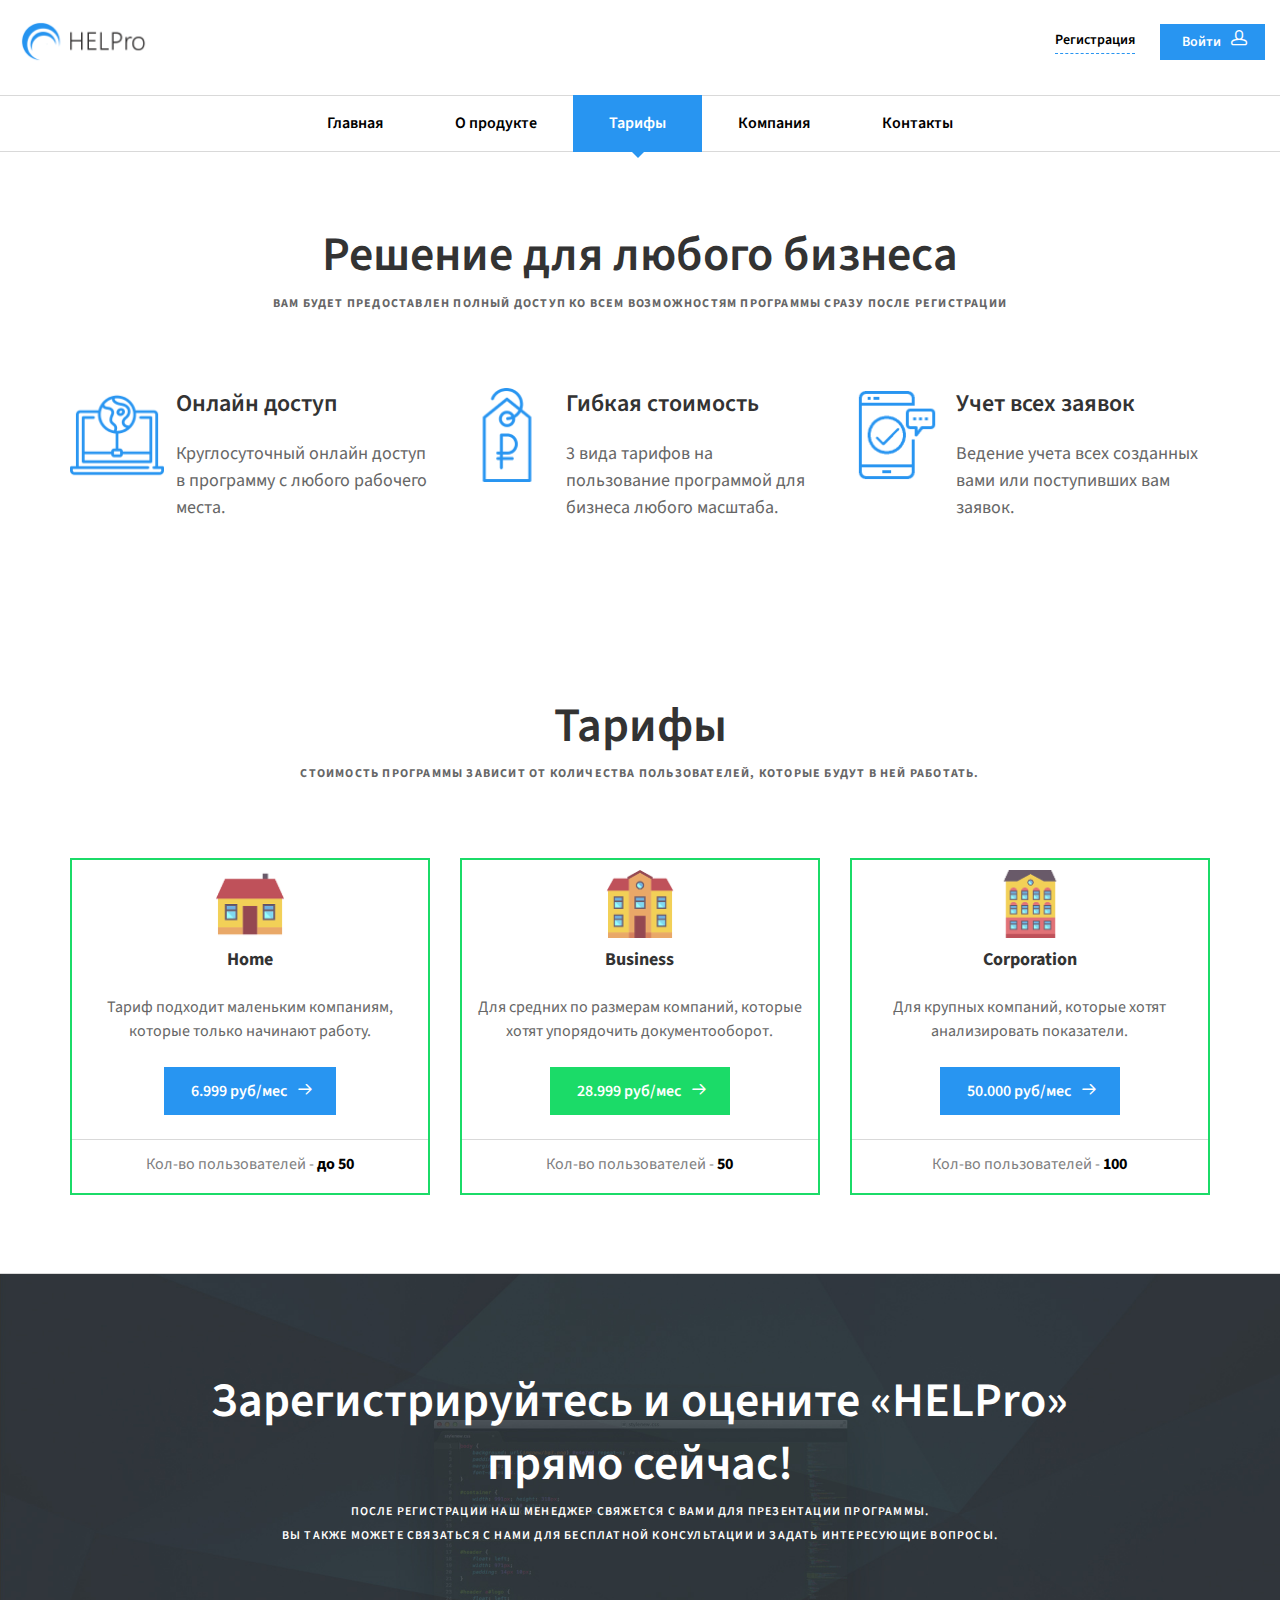
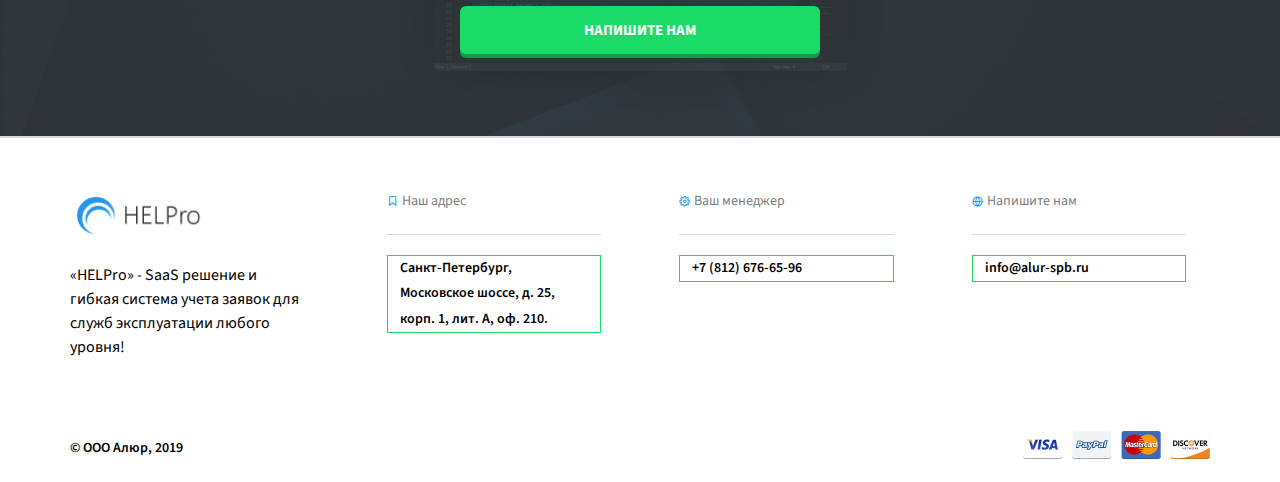
<file: price.html>
<!DOCTYPE html>
<html>

<head>
  <meta charset="utf-8">
  <title>HELPro | Тарифы</title>

  <!--SEO Meta Tags-->
  <meta name="description" content="Nucleus Multi-Purpose Technology Template" />

  <!--Mobile Specific Meta Tag-->
  <meta name="viewport" content="Стоимость HELPro зависит от количества пользователей, которые будут работать в программе. Полный доступ ко всем возможностям сразу после регистрации." />

  <!--Favicon-->
  <link rel="shortcut icon" href="favicon.png" type="image/x-icon">
  <link rel="icon" href="favicon.png" type="image/x-icon">

  <!-- Vendor Styles -->
  <link href="masterslider/style/masterslider.css" rel="stylesheet" media="screen">

  <!-- All Theme Styles including Bootstrap, FontAwesome, etc. compiled from styles.scss-->
  <link href="css/styles.min.css" rel="stylesheet" media="screen">

  <!--Modernizr / Detectizr-->
  <script src="js/vendor/modernizr.custom.js"></script>
  <script src="js/vendor/detectizr.min.js"></script>
</head>

<body >

  <div class="page-wrapper">
    <header class="navbar navbar-sticky navbar-fullwidth">
      
      <!-- Toolbar -->
      <div class="topbar">
        <div class="container">
          <a href="index.html" class="site-logo">
            <img src="img/logo.png" alt="Nucleus">
          </a><!-- .site-logo -->

          <!-- Mobile Menu Toggle -->
          <div class="nav-toggle"><span></span></div>

          <div class="toolbar">
            <a href="https://helpro.ru/register/" class="text-sm" target="_blank">Регистрация</a>
            <a href="https://helpro.ru/login/?next=/" target="_blank" class="btn btn-sm btn-default btn-icon-right waves-effect waves-light">Войти <i class="icon-head"></i></a>
          
          </div><!-- .toolbar -->
        </div><!-- .container -->
      </div><!-- .topbar -->

      <!-- Main Navigation -->
      <div class="container">
        <nav class="main-navigation">
          <ul class="menu">
            <li class="menu-item-has-children"><a href="index.html">Главная</a></li>
            <li class="menu-item-has-children"><a href="product.html">О продукте</a></li>
            <li class="current-menu-item menu-item-has-children"><a href="price.html">Тарифы</a></li>
            <li class="menu-item-has-children"><a href="company.html">Компания</a></li>
            <li class="menu-item-has-children"><a href="contacts.html">Контакты</a> </li>
          </ul><!-- .menu -->
        </nav><!-- .main-navigation -->
      </div><!-- .container -->
    </header><!-- .navbar -->

  <!-- Features -->
    <section class="container padding-top-3x padding-bottom-3x">
      <h2 class="block-title text-center scrollReveal sr-bottom">
        Решение для любого бизнеса
        <small>Вам будет предоставлен полный доступ ко всем возможностям программы сразу после регистрации</small>
      </h2>
      <div class="row padding-top">
        <div class="col-md-4 scrollReveal sr-scaleUp sr-ease-in-out-back">
          <div class="box-with-icon bwi-horizontal">
            <div class="bwi-inner">
              <div class="bwi-icon">
                <img src="img/icon-2.png" alt="Feature">
              </div>
              <div class="bwi-content">
                <h3 class="bwi-title">Онлайн доступ</h3>
                <p class="bwi-text">Круглосуточный онлайн доступ в программу с любого рабочего места.</p>
              </div>
            </div>
          </div>
        </div>
        <div class="col-md-4 scrollReveal sr-scaleUp sr-delay-1 sr-ease-in-out-back">
          <div class="box-with-icon bwi-horizontal">
            <div class="bwi-inner">
              <div class="bwi-icon">
                <img src="img/icon-4.png" alt="Feature">
              </div>
              <div class="bwi-content">
                <h3 class="bwi-title">Гибкая стоимость</h3>
                <p class="bwi-text">3 вида тарифов на пользование программой для бизнеса любого масштаба.</p>
              </div>
            </div>
          </div>
        </div>
        <div class="col-md-4 scrollReveal sr-scaleUp sr-delay-2 sr-ease-in-out-back">
          <div class="box-with-icon bwi-horizontal">
            <div class="bwi-inner">
              <div class="bwi-icon">
                <img src="img/icon-5.png" alt="Feature">
              </div>
              <div class="bwi-content">
                <h3 class="bwi-title">Учет всех заявок</h3>
                <p class="bwi-text">Ведение учета всех созданных вами или поступивших вам заявок.</p>
              </div>
            </div>
          </div>
        </div>
      </div><!-- .row -->
    </section><!-- .container -->

    <!-- Pricings -->
    <section class="fw-section border-bottom padding-top-3x padding-bottom-2x">
      <div class="container">
        <h2 class="block-title text-center">
          Тарифы
          <small>Стоимость программы зависит от количества пользователей, которые будут в ней работать.</small>
        </h2>
        <div class="row padding-top">
          <!-- Plan -->
          <div class="col-sm-4">
            <div class="pricing-plan">
              <div class="pricing-header">
                <div class="pricing-icon">
                  <img src="img/icon-6.png" alt="Pricing">
                </div>
                <h3 class="pricing-title">Home</h3>
                <p>Тариф подходит маленьким компаниям, которые только начинают работу.</p>
                <a href="https://helpro.ru/register/" target="_blank" class="btn btn-default btn-icon-right waves-effect waves-light">
                  6.999 руб/мес
                  <i class="icon-arrow-right"></i>
                </a>
              </div>
              <ul>
                <li>Кол-во пользователей -<strong> до 50</strong></li>
              </ul>
            </div>
          </div>
          <!-- Plan -->
          <div class="col-sm-4">
            <div class="pricing-plan">
              <div class="pricing-header">
                <div class="pricing-icon">
                  <img src="img/icon-7.png" alt="Pricing">
                </div>
                <h3 class="pricing-title">Business</h3>
                <p>Для средних по размерам компаний, которые хотят упорядочить документооборот.</p>
                <a href="https://helpro.ru/register/" target="_blank" class="btn btn-primary btn-icon-right waves-effect waves-light">
                  28.999 руб/мес
                  <i class="icon-arrow-right"></i>
                </a>
              </div>
              <ul>
                <li>Кол-во пользователей -<strong> 50</strong></li>
              </ul>
            </div>
          </div>
          <!-- Plan -->
          <div class="col-sm-4">
            <div class="pricing-plan">
              <div class="pricing-header">
                <div class="pricing-icon">
                  <img src="img/icon-8.png" alt="Pricing">
                </div>
                <h3 class="pricing-title">Corporation</h3>
                <p>Для крупных компаний, которые хотят анализировать показатели.</p>
                <a href="https://helpro.ru/register/" target="_blank" class="btn btn-default btn-icon-right waves-effect waves-light">
                  50.000 руб/мес 
                  <i class="icon-arrow-right"></i>
                </a>
              </div>
              <ul>
                <li>Кол-во пользователей -<strong> 100</strong></li>
              </ul>
            </div>
          </div>
        </div><!-- .row -->
      </div><!-- .container -->
    </section><!-- .fw-section.border-bottom -->

 <!-- CTA -->
    <section class="fw-section next-to-footer padding-top-3x padding-bottom-3x" style="background-image: url(img/pricing/cta-bg.jpg);">
      <div class="container padding-top text-center">
        <div class="row">
          <div class="col-md-10 col-md-offset-1">
            <h2 class="block-title text-light">
              Зарегистрируйтесь и оцените «HELPro» прямо сейчас!
              <small>После регистрации наш менеджер свяжется с вами для презентации программы.<br> Вы также можете связаться с нами для бесплатной консультации и задать интересующие вопросы.</small>
            </h2>
          </div>
        </div><!-- .row -->
        <div class="row">
          <div class="col-lg-4 col-lg-offset-4 col-md-6 col-md-offset-3 col-sm-8 col-sm-offset-2">
            <a href="contacts.html" class="btn btn-3d btn-primary btn-block">Напишите нам</a>
          </div>
        </div><!-- .row -->
      </div><!-- .container -->
    </section><!-- .fw-section.next-to-footer -->

    <!-- Scroll To Top Button -->
    <a href="#" class="scroll-to-top-btn">
      <i class="icon-arrow-up"></i> 
    </a><!-- .scroll-to-top-btn -->

    <!-- Footer -->
   <footer class="footer">
      <div class="top-footer">
      </div><!-- .top-footer -->

      <div class="bottom-footer">
        <div class="container">
          <div class="row">
            <div class="col-md-3 col-sm-6">
              <section class="widget widget_text">
                <a href="index.html" class="site-logo">
                  <img src="img/logo.png" alt="Nucleus">
                </a><!-- .site-logo -->
                <p>«HELPro» - SaaS решение и гибкая система учета заявок для служб эксплуатации любого уровня!</p>
              </section><!-- .widget.widget_text -->
            </div><!-- .col-md-3 -->
            <div class="col-md-3 col-sm-6">
              <section class="widget widget_pages">
                <h3 class="widget-title">
                  <i class="icon-ribbon"></i>
                  Наш адрес
                </h3>
                <ul>
                  <li><a>Санкт-Петербург, Московское шоссе, д. 25, корп. 1, лит. А, оф. 210.</a></li>   
                </ul>
              </section><!-- .widget.widget_pages -->
            </div><!-- .col-md-3 -->
            <div class="clearfix visible-sm"></div>
            <div class="col-md-3 col-sm-6">
              <section class="widget widget_pages">
                <h3 class="widget-title">
                  <i class="icon-cog"></i>
                  Ваш менеджер
                </h3>
                <ul>
                  <li><a href="tel:+78126766596">+7 (812) 676-65-96</a></li>
                </ul>
              </section><!-- .widget.widget_pages -->
            </div><!-- .col-md-3 -->
            <div class="col-md-3 col-sm-6">
              <section class="widget widget_pages">
                <h3 class="widget-title">
                  <i class="icon-globe"></i>
                  Напишите нам
                </h3>
                <ul>
                  <li><a href="mailto:info@alur-spb.ru">info@alur-spb.ru</a></li>
                </ul>
              </section><!-- .widget.widget_pages -->
            </div><!-- .col-md-3 -->
          </div><!-- .row -->
          <div class="copyright">
            <div class="column">
              <p>&copy; ООО Алюр, 2019</p>
            </div><!-- .column -->
            <div class="column">
              <div class="cards">
                <img src="img/cards.png" alt="Credit Cards">
              </div>
            </div><!-- .column -->
          </div><!-- .copyright -->
        </div><!-- .container -->
      </div><!-- .bottom-footer -->
    </footer><!-- .footer -->

  </div><!-- .page-wrapper -->

  <!-- JavaScript (jQuery) libraries, plugins and custom scripts -->
  <script src="js/vendor/jquery-2.1.4.min.js"></script>
  <script src="js/vendor/jquery.easing.min.js"></script>
  <script src="js/vendor/preloader.min.js"></script>
  <script src="js/vendor/bootstrap.min.js"></script>
  <script src="js/vendor/waves.min.js"></script>
  <script src="js/vendor/placeholder.js"></script>
  <script src="js/vendor/smoothscroll.js"></script>
  <script src="js/vendor/waypoints.min.js"></script>
  <script src="js/vendor/velocity.min.js"></script>
  <script src="js/vendor/isotope.pkgd.min.js"></script>
  <script src="masterslider/masterslider.min.js"></script>
  <script src="js/vendor/jquery.stellar.min.js"></script>
  <script src="js/vendor/scrollreveal.min.js"></script>
  <script src="js/scripts.js"></script>

</body><!-- <body> -->

</html>
</file>
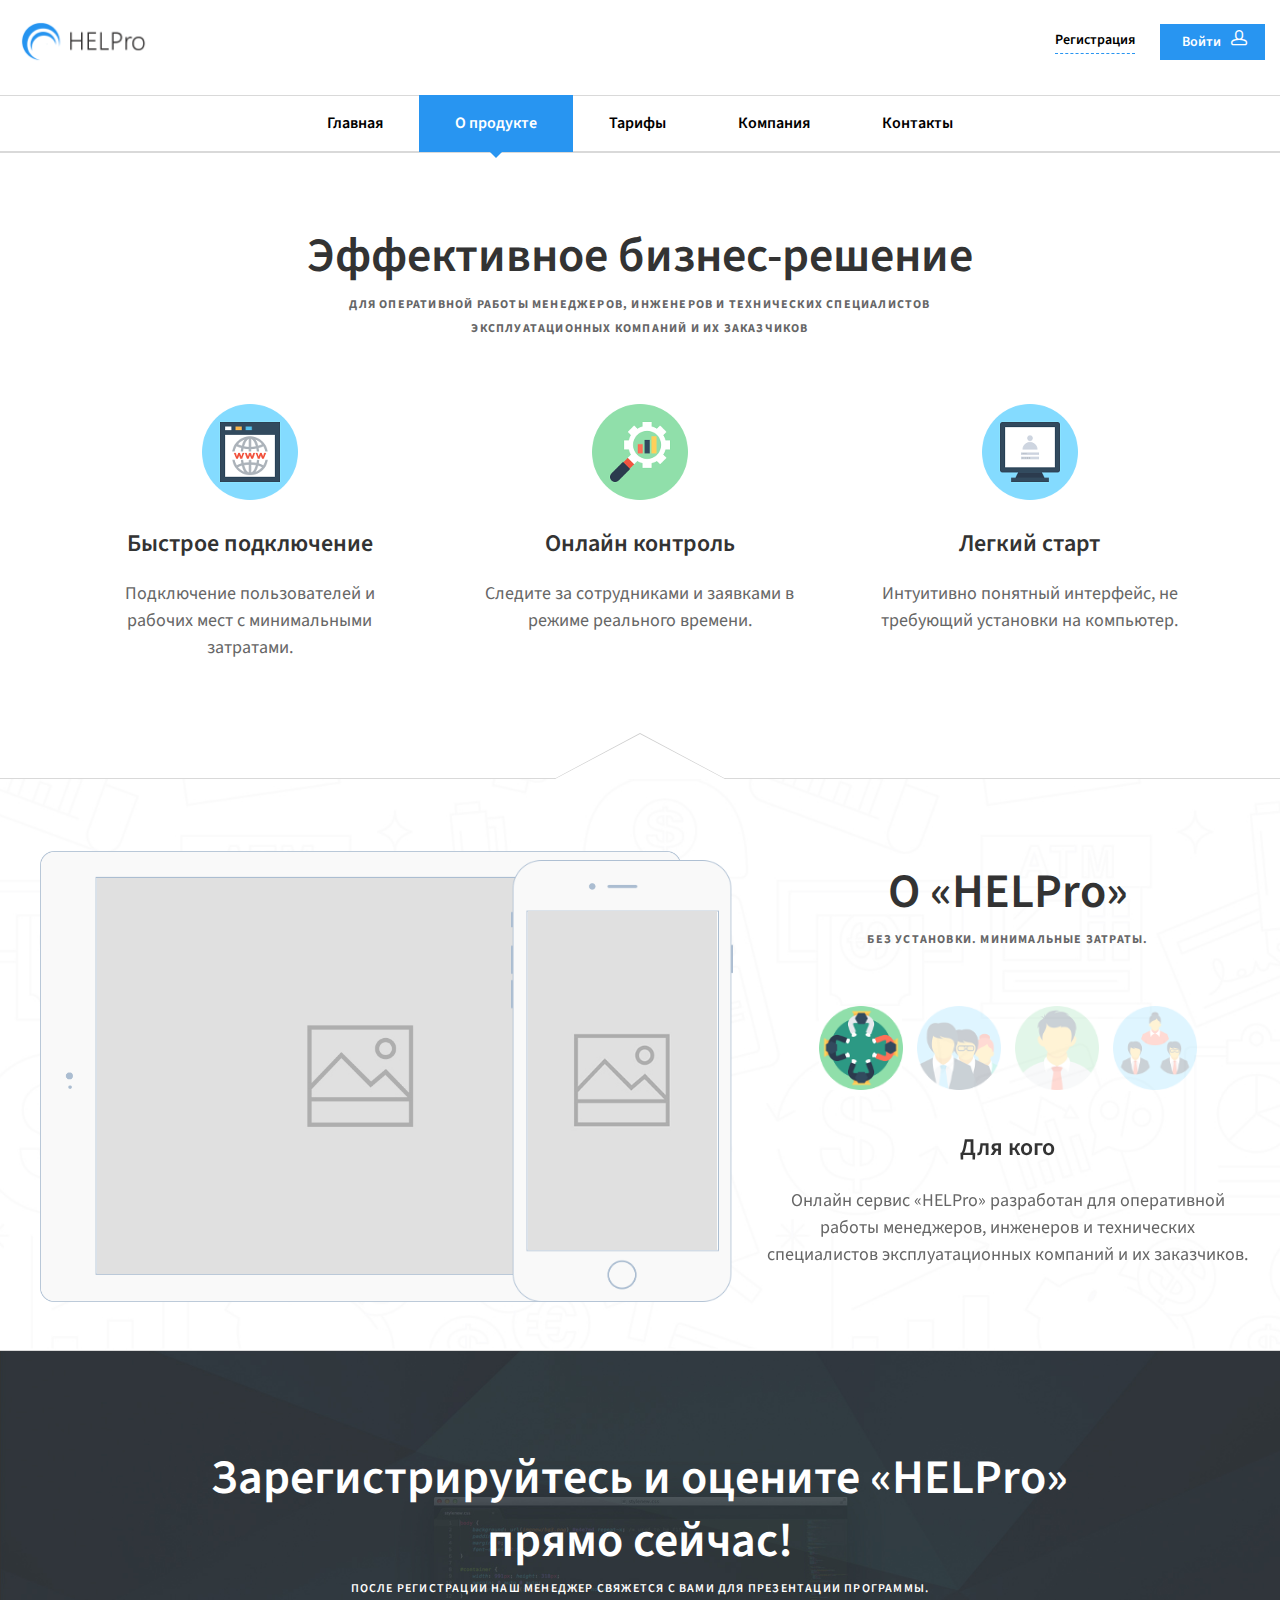
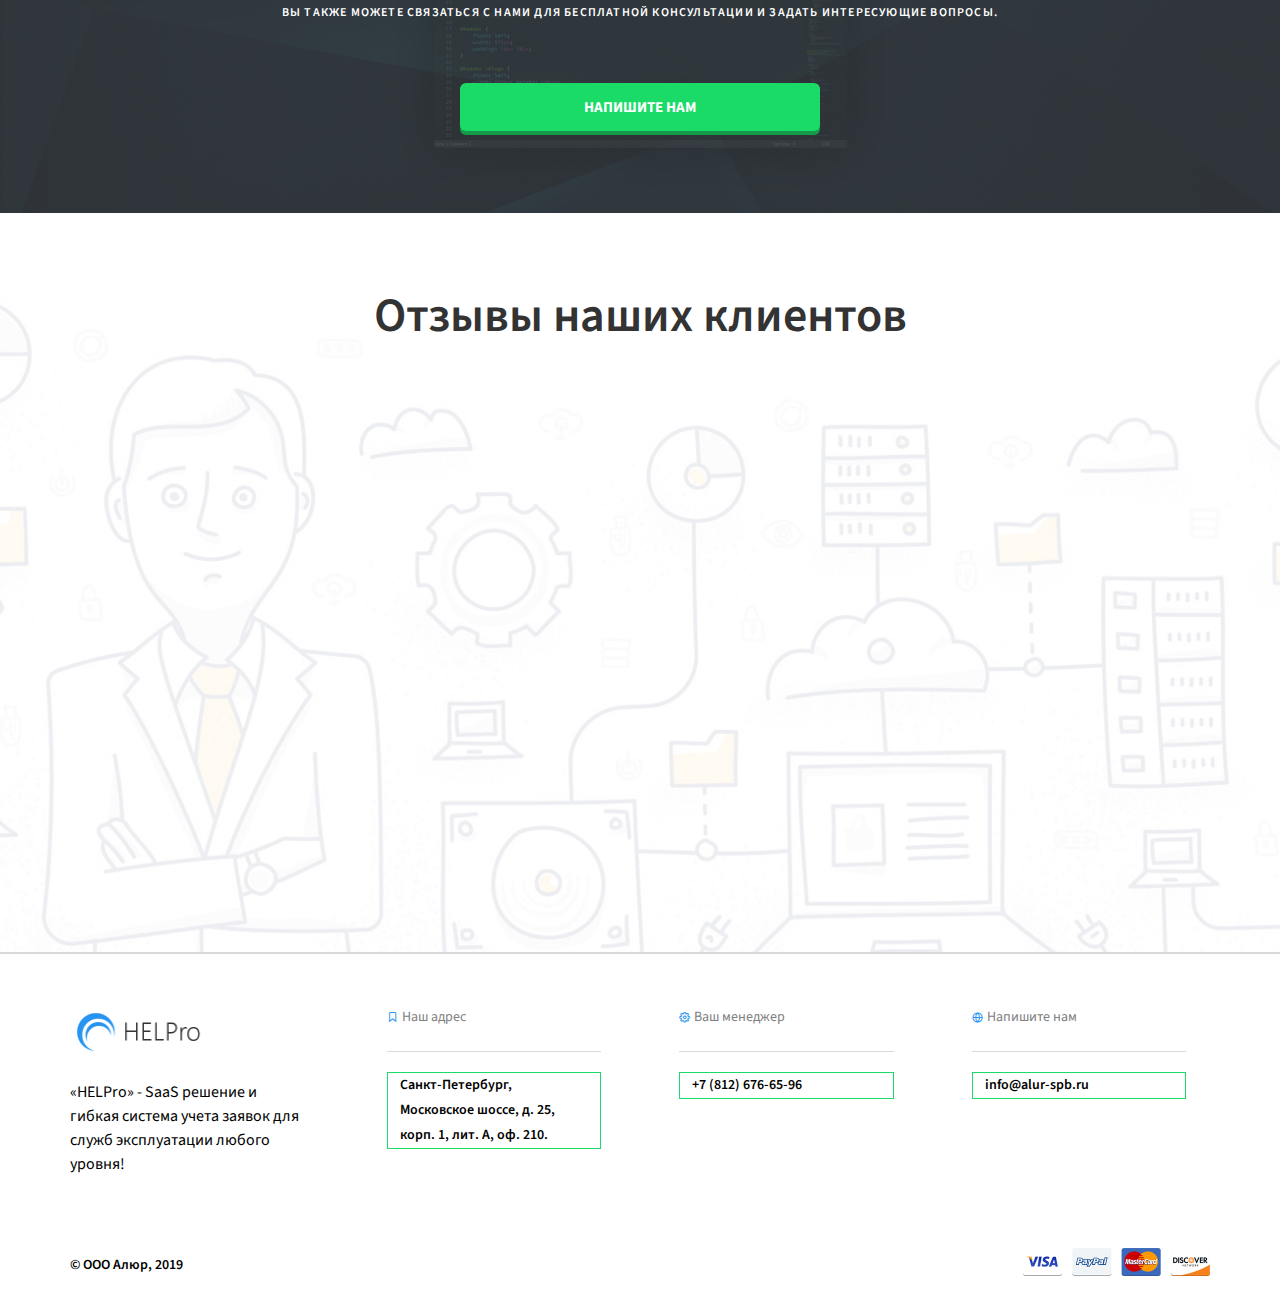
<file: product.html>
<!DOCTYPE html>
<html>

<head>
  <meta charset="utf-8">
  <title>HELPro | О Продукте</title>

  <!--SEO Meta Tags-->
  <meta name="description" content="HELPro - эффективное бизнес-решение для оперативной работы менеджеров, инженеров и технических специалистов эксплуатационных компаний и их заказчиков." />

  <!--Mobile Specific Meta Tag-->
  <meta name="viewport" content="width=device-width, initial-scale=1.0, maximum-scale=1.0, user-scalable=no" />

  <!--Favicon-->
  <link rel="shortcut icon" href="favicon.png" type="image/x-icon">
  <link rel="icon" href="favicon.png" type="image/x-icon">

  <!-- Vendor Styles -->
  <link href="masterslider/style/masterslider.css" rel="stylesheet" media="screen">

  <!-- All Theme Styles including Bootstrap, FontAwesome, etc. compiled from styles.scss-->
  <link href="css/styles.min.css" rel="stylesheet" media="screen">

  <!--Modernizr / Detectizr-->
  <script src="js/vendor/modernizr.custom.js"></script>
  <script src="js/vendor/detectizr.min.js"></script>
</head>

<body >

  <div class="page-wrapper">
    <header class="navbar navbar-sticky navbar-fullwidth">
      
      <!-- Toolbar -->
      <div class="topbar">
        <div class="container">
          <a href="index.html" class="site-logo">
            <img src="img/logo.png" alt="Nucleus">
          </a><!-- .site-logo -->

          <!-- Mobile Menu Toggle -->
          <div class="nav-toggle"><span></span></div>

          <div class="toolbar">
            <a href="https://helpro.ru/register/" class="text-sm" target="_blank">Регистрация</a>
            <a href="https://helpro.ru/login/?next=/" target="_blank" class="btn btn-sm btn-default btn-icon-right waves-effect waves-light">Войти <i class="icon-head"></i></a>
          
          </div><!-- .toolbar -->
        </div><!-- .container -->
      </div><!-- .topbar -->

      <!-- Main Navigation -->
      <div class="container">
        <nav class="main-navigation">
          <ul class="menu">
            <li class="menu-item-has-children"><a href="index.html">Главная</a></li>
            <li class="current-menu-item menu-item-has-children"><a href="product.html">О продукте</a></li>
            <li class="menu-item-has-children"><a href="price.html">Тарифы</a></li>
            <li class="menu-item-has-children"><a href="company.html">Компания</a></li>
            <li class="menu-item-has-children"><a href="contacts.html">Контакты</a> </li>
          </ul><!-- .menu -->
        </nav><!-- .main-navigation -->
      </div><!-- .container -->
    </header><!-- .navbar -->

     <section class="fw-section border-top padding-top-3x padding-bottom-3x">
       <h2 class="block-title text-center scrollReveal sr-bottom">
        Эффективное бизнес-решение
        <small>Для оперативной работы менеджеров, инженеров и технических специалистов<br>эксплуатационных компаний и их заказчиков</small>
      </h2>
      <div class="container">
        <div class="row">
          <div class="col-sm-4 scrollReveal sr-scaleUp sr-ease-in-out-back">
            <div class="box-with-icon text-center">
              <div class="bwi-inner">
                <div class="bwi-icon">
                  <img src="img/icon-19.png" alt="Feature">
                </div>
                <h3 class="bwi-title">Быстрое подключение</h3>
                <p class="bwi-text">Подключение пользователей и рабочих мест с минимальными затратами.</p>
              </div>
            </div>
          </div>
          <div class="col-sm-4 scrollReveal sr-scaleUp sr-delay-1 sr-ease-in-out-back">
            <div class="box-with-icon text-center">
              <div class="bwi-inner">
                <div class="bwi-icon">
                  <img src="img/icon-18.png" alt="Feature">
                </div>
                
                
                <h3 class="bwi-title">Онлайн контроль</h3>
                <p class="bwi-text">Следите за сотрудниками и заявками в режиме реального времени.</p>
              </div>
            </div>
          </div>
          <div class="col-sm-4 scrollReveal sr-scaleUp sr-delay-2 sr-ease-in-out-back">
            <div class="box-with-icon text-center">
              <div class="bwi-inner">
                <div class="bwi-icon">
                  <img src="img/icon-20.png" alt="Feature">
                </div>
                <h3 class="bwi-title">Легкий старт</h3>
                <p class="bwi-text">Интуитивно понятный интерфейс, не требующий установки на компьютер.</p>
              </div>
            </div>
          </div>
        </div><!-- .row -->
      </div><!-- .container -->
    </section><!-- .fw-section.border-top -->


    <section class="fw-section arrow-top border-bottom padding-top-3x padding-bottom-2x feature-tabs" style="background-image: url(img/home/app-bg01.jpg);">
      <div class="feature-tabs">
        <!-- Heading when columns stack -->
        <h2 class="block-title text-center visible-when-stack">
          О «HELPro»
          <small>Без установки. Минимальные затраты.</small>
        </h2>
        <div class="clearfix">
          <!-- Devices -->
          <div class="devices">
            <div class="tablet">
              <img src="img/feature-tabs/ipad.png" alt="iPad">
              <div class="mask">
                <ul class="screens">
                  <li class="active in" id="ts01"><img src="img/feature-tabs/tablet/screen01.jpg" alt="Screen 01"></li>
                  <li id="ts02"><img src="img/feature-tabs/tablet/screen02.jpg" alt="Screen 02"></li>
                  <li id="ts03"><img src="img/feature-tabs/tablet/screen03.jpg" alt="Screen 03"></li>
                  <li id="ts04"><img src="img/feature-tabs/tablet/screen04.jpg" alt="Screen 04"></li>
                </ul>
              </div>
            </div>
            <div class="phone">
              <img src="img/feature-tabs/iphone.png" alt="iPhone">
              <div class="mask">
                <ul class="screens">
                  <li class="active in" id="ps01"><img src="img/feature-tabs/phone/screen01.jpg" alt="Screen 01"></li>
                  <li id="ps02"><img src="img/feature-tabs/phone/screen02.jpg" alt="Screen 02"></li>
                  <li id="ps03"><img src="img/feature-tabs/phone/screen03.jpg" alt="Screen 03"></li>
                  <li id="ps04"><img src="img/feature-tabs/phone/screen04.jpg" alt="Screen 04"></li>
                </ul>
              </div>
            </div>
          </div>
          <!-- Tabs -->
          <div class="tabs text-center">
            <h2 class="block-title text-center hidden-when-stack">
              О «HELPro»
              <small>Без установки. Минимальные затраты.</small>
            </h2>
            <!-- Nav Tabs -->
            <!-- Remove data-autoswitch="true" to disable automatic tabs change. -->
            <ul class="nav-tabs" data-autoswitch="true" data-interval="4500">
              <li class="active"><a href="#tasks" data-toggle="tab" data-tablet="#ts01" data-phone="#ps01"><img src="img/icon-21.png" alt="Feature"></a></li>
              <li><a href="#file-sharing" data-toggle="tab" data-tablet="#ts02" data-phone="#ps02"><img src="img/icon-22.png" alt="Feature"></a></li>
              <li><a href="#performance" data-toggle="tab" data-tablet="#ts03" data-phone="#ps03"><img src="img/icon-23.png" alt="Feature"></a></li>
              <li><a href="#planner" data-toggle="tab" data-tablet="#ts04" data-phone="#ps04"><img src="img/icon-24.png" alt="Feature"></a></li>
            </ul>
            <!-- Tab panes -->
            <!-- Use different transitions: 'scale', 'scaleup', 'top', 'bottom', 'left', 'right' and 'flip' -->
            <div class="tab-content">
              <div class="tab-pane transition scale fade in active" id="tasks">
                <h4>Для кого</h4>
                <p class="text-gray text-lg">Онлайн сервис «HELPro» разработан для оперативной работы менеджеров, инженеров и технических специалистов эксплуатационных компаний и их заказчиков.</p>
              </div>
              <div class="tab-pane transition scale fade" id="file-sharing">
                <h4>Руководителям</h4>
                <p class="text-gray text-lg">Руководители смогут анализировать состояние компании и оценивать эффективность работы. Также всем доступен онлайн выход в программу в любое время.</p>
              </div>
              <div class="tab-pane transition scale fade" id="performance">
                <h4>Менеджерам</h4>
                <p class="text-gray text-lg">Менеджеры станут своевременно реагировать на возникающие проблемы, вести учет всех созданных и поступивших заявок отдельно, или всех сразу.</p>
              </div>
              <div class="tab-pane transition scale fade" id="planner">
                <h4>Сотрудникам</h4>
                <p class="text-gray text-lg">Сотрудники быстрее и качественнее будут выполнять свои функциональные обязанности и контролировать порученные заявки.</p>
              </div>
            </div>
          </div>
        </div>
      </div><!-- .feature-tabs -->
    </section><!-- .fw-section.arrow-top.border-bottom -->


 <!-- CTA -->
    <section class="fw-section  product-section padding-top-3x padding-bottom-3x" style="background-image: url(img/pricing/cta-bg.jpg);">
      <div class="container padding-top text-center">
        <div class="row">
          <div class="col-md-10 col-md-offset-1">
            <h2 class="block-title text-light">
              Зарегистрируйтесь и оцените «HELPro» прямо сейчас!
              <small>После регистрации наш менеджер свяжется с вами для презентации программы.<br> Вы также можете связаться с нами для бесплатной консультации и задать интересующие вопросы.</small>
            </h2>
          </div>
        </div><!-- .row -->
        <div class="row">
          <div class="col-lg-4 col-lg-offset-4 col-md-6 col-md-offset-3 col-sm-8 col-sm-offset-2">
            <a href="contacts.html" class="btn btn-3d btn-primary btn-block">Напишите нам</a>
          </div>
        </div><!-- .row -->
      </div><!-- .container -->
    </section><!-- .fw-section.next-to-footer -->

    <section class="fw-section next-to-footer product-section padding-top-3x padding-bottom-3x" style="background-image: url(img/home/testimonials-bg.jpg);">
      <div class="container">
        <h2 class="block-title text-center">Отзывы наших клиентов</small></h2>
        <div class="row padding-top">
          <div class="col-sm-4 scrollReveal sr-scaleDown sr-ease-in-out-back">
            <div class="testimonial">
              <div class="author-ava">
                <img src="img/person-01.png" alt="Author">
              </div>
              <h3 class="author-name">Морозова Анастасия</h3>
              <p class="text-gray">Руководитель</p>
              <div class="text">Давно работаю с сервисом «HELPro» и хочу отметить, что качество работы внутри компании намного улучшилось!</div>
      
            </div>
          </div>
          <div class="col-sm-4 scrollReveal sr-scaleDown sr-delay-1 sr-ease-in-out-back">
            <div class="testimonial">
              <div class="author-ava">
                <img src="img/person-02.png" alt="Author">
              </div>
              <h3 class="author-name">Максим Мирошников</h3>
              <p class="text-gray">Руководитель</p>
              <div class="text">Мне важно следить за компанией и работой своих сотрудников. Благодаря сервису «HELPro» всегда я в курсе всех событий.</div>
   
            </div>
          </div>
          <div class="col-sm-4 scrollReveal sr-scaleDown sr-delay-2 sr-ease-in-out-back">
            <div class="testimonial">
              <div class="author-ava">
                <img src="img/person-03.png" alt="Author">
              </div>
              <h3 class="author-name">Катерина Смирнова</h3>
              <p class="text-gray">Сотрудник компании</p>
              <div class="text">Работа с «HELPro» стала и правда легче. Моя работоспособность повысилась и я быстрее реагирую на заявки клиентов.</div>

            </div>
          </div>
        </div><!-- .row -->
      </div><!-- .container -->
    </section><!-- .fw-section.next-to-footer -->

    

    <!-- Scroll To Top Button -->
    <a href="#" class="scroll-to-top-btn">
      <i class="icon-arrow-up"></i> 
    </a><!-- .scroll-to-top-btn -->

    <!-- Footer -->
   <footer class="footer">
      <div class="top-footer">
      </div><!-- .top-footer -->

      <div class="bottom-footer">
        <div class="container">
          <div class="row">
            <div class="col-md-3 col-sm-6">
              <section class="widget widget_text">
                <a href="index.html" class="site-logo">
                  <img src="img/logo.png" alt="Nucleus">
                </a><!-- .site-logo -->
                <p>«HELPro» - SaaS решение и гибкая система учета заявок для служб эксплуатации любого уровня!</p>
              </section><!-- .widget.widget_text -->
            </div><!-- .col-md-3 -->
            <div class="col-md-3 col-sm-6">
              <section class="widget widget_pages">
                <h3 class="widget-title">
                  <i class="icon-ribbon"></i>
                  Наш адрес
                </h3>
                <ul>
                  <li><a>Санкт-Петербург, Московское шоссе, д. 25, корп. 1, лит. А, оф. 210.</a></li>   
                </ul>
              </section><!-- .widget.widget_pages -->
            </div><!-- .col-md-3 -->
            <div class="clearfix visible-sm"></div>
            <div class="col-md-3 col-sm-6">
              <section class="widget widget_pages">
                <h3 class="widget-title">
                  <i class="icon-cog"></i>
                  Ваш менеджер
                </h3>
                <ul>
                  <li><a href="tel:+78126766596">+7 (812) 676-65-96</a></li>
                </ul>
              </section><!-- .widget.widget_pages -->
            </div><!-- .col-md-3 -->
            <div class="col-md-3 col-sm-6">
              <section class="widget widget_pages">
                <h3 class="widget-title">
                  <i class="icon-globe"></i>
                  Напишите нам
                </h3>
                <ul>
                  <li><a href="mailto:info@alur-spb.ru">info@alur-spb.ru</a></li>
                </ul>
              </section><!-- .widget.widget_pages -->
            </div><!-- .col-md-3 -->
          </div><!-- .row -->
          <div class="copyright">
            <div class="column">
              <p>&copy; ООО Алюр, 2019</p>
            </div><!-- .column -->
            <div class="column">
              <div class="cards">
                <img src="img/cards.png" alt="Credit Cards">
              </div>
            </div><!-- .column -->
          </div><!-- .copyright -->
        </div><!-- .container -->
      </div><!-- .bottom-footer -->
    </footer><!-- .footer -->

  </div><!-- .page-wrapper -->

  <!-- JavaScript (jQuery) libraries, plugins and custom scripts -->
  <script src="js/vendor/jquery-2.1.4.min.js"></script>
  <script src="js/vendor/jquery.easing.min.js"></script>
  <script src="js/vendor/preloader.min.js"></script>
  <script src="js/vendor/bootstrap.min.js"></script>
  <script src="js/vendor/waves.min.js"></script>
  <script src="js/vendor/placeholder.js"></script>
  <script src="js/vendor/smoothscroll.js"></script>
  <script src="js/vendor/waypoints.min.js"></script>
  <script src="js/vendor/velocity.min.js"></script>
  <script src="js/vendor/isotope.pkgd.min.js"></script>
  <script src="masterslider/masterslider.min.js"></script>
  <script src="js/vendor/jquery.stellar.min.js"></script>
  <script src="js/vendor/scrollreveal.min.js"></script>
  <script src="js/scripts.js"></script>

</body><!-- <body> -->

</html>
</file>
<file: masterslider/style/masterslider.css>
/** 
 *  Master Slider
 * 	Core css file
 */

.master-slider{
	position: relative;
	visibility: hidden;
	-moz-transform: translate3d(0 , 0 , 0);
}

.master-slider a { 
	-webkit-transition: none;
	-o-transition: none;
	transition: none;
}

.master-slider, .master-slider * {
	-webkit-box-sizing: content-box;
	-moz-box-sizing: content-box;
	box-sizing: content-box;
}

.master-slider.before-init{}

.master-slider.ms-fullheight{height: 100%;}

.ms-layout-partialview .ms-view {
	overflow: visible;
	background-color:transparent;
}

.ms-layout-partialview .ms-container { overflow: hidden; }

.master-slider img, .ms-slide-bgvideocont video {max-width:none;}

.ms-ie img{border:none;}
.ms-ie8 * {opacity:inherit;filter:inherit;}
.ms-ie7   {zoom:1;}

.ms-moz .ms-slide-bgcont>img { transform: translateX(0px); }

.ms-loading-container{
	position:absolute;
	width:100%;
	top:0;
}

.ms-slide-auto-height { display: table; }

.ms-loading-container .ms-loading,
.ms-slide .ms-slide-loading {
	width: 36px;
	height: 36px;
	background: url(loading-2.gif) no-repeat center white;
	border-radius: 60px;
	box-shadow: 0px 0px 3px rgba(0,0,0,0.2);
	position: absolute;
	left: 50%;
	top: 50%;
	margin: -18px;
	opacity: 0.9;
}


/* grab cursor */
.ms-no-swipe, .ms-def-cursor{cursor:auto !important;}
.ms-grab-cursor{cursor: url(grab.png), move;}
.ms-grabbing-cursor{cursor: url(grabbing.png), move;}
.ms-ie .ms-grab-cursor{cursor: move;}
.ms-ie .ms-grabbing-cursor {cursor: move;}

.ms-view { 
	margin:0px auto;
	overflow:hidden;
	background:black;
	position:relative;
	-webkit-perspective: 2000px;
	-moz-perspective: 2000px;
	-ms-perspective: 2000px;
	perspective: 2000px;
}

.ms-view .ms-slide-container{position:relative;}

.ms-slide {
	position:absolute;
	height:100%;
	-webkit-transform: translateZ(0px);
	-ms-transform: translateZ(0px);
	-o-transform: translateZ(0px);
	transform: translateZ(0px);
}

.ms-wk .ms-slide {
	-webkit-transform-style: preserve-3d;
	transform-style: preserve-3d;
}

.ms-slide.selected {}

.ms-slide .ms-slide-bgcont,
.ms-slide .ms-slide-bgvideocont{
	position: absolute;
	overflow:hidden;
	width: 100%;
}

.ms-slide .ms-slide-link { 
	display: block;
	width: 100%;
	height: 100%;
	position: absolute;
	top:0;
	z-index: 110;
}

.ms-ie .ms-slide-link {
	background: url("[data-uri]‌​AA7") 0 0 repeat;
}


.ms-slide .ms-slide-bgvideocont{
	z-index: 105;
	height: 100%;
}

.ms-wk .ms-slide .ms-slide-bgvideocont,
.ms-wk .ms-slide-bgvideocont>video{
	-webkit-transform: translateZ(0.3px);
	transform: translateZ(0.3px);
}

.ms-slide .ms-slide-bgvideo{
	position: absolute;
	top: 0px;
}

.ms-inner-controls-cont, .ms-container {position: relative; margin:0 auto;}
.ms-slide .ms-slide-bgcont img , .ms-container , .ms-inner-controls-cont{
	-webkit-user-select:none;
	-moz-user-select:none;
	-ms-user-select:none;
	user-select:none;
}

.ms-slide .ms-layer, .ms-fixed-layers .ms-layer {position:absolute;pointer-events: auto}

.ms-slide .ms-slide-layers,
.ms-fixed-layers {
	position: absolute;
	overflow:hidden;
	width:100%;
	height: 100%;
	z-index: 109;
	top:0px;
	pointer-events: none;
}

.ms-slide .ms-slide-video{
	position:absolute;
	top:0;
	z-index: 111;
	background:black;
	padding:0;
	margin: 0;
	border: none;
}

.ms-parallax-layer {
	width: 100%;
	position: absolute;
	top: 0;
}

.ms-scroll-parallax-cont{
	position: absolute;
	top:0;
	width: 100%;
	height: 100%;
}

.ms-wk .ms-scroll-parallax-cont{
	-webkit-transform: translateZ(0.4px);
	transform: translateZ(0.4px);
}

/*.ms-scroll-parallax .ms-sl-selected .ms-scroll-parallax-cont,
.ms-scroll-parallax .ms-sl-selected .ms-slide-bgcont{}
.ms-scroll-parallax .ms-slide-bgcont{}*/
 
/*-----------------------------------------------------------*/
.ms-action-layer{cursor: pointer;}
.ms-btn-container{position: absolute;}
.ms-btn {
	text-decoration: none;
	display: inline-block;
	color:black;
	position: relative;
	padding: 8px 15px;
	cursor: pointer;
	white-space: nowrap;
}

.ms-default-btn{
	background: #0074A2;
	border-radius: 5px;
	color: #FFF;
}
.ms-default-btn:hover{background-color: #0098D5;}
.ms-default-btn:active{top:1px;}


.ms-btn-s{
    padding: 14px 17px;  
    font-size: 80%;
    line-height: 0;
}

.ms-btn-m{
    padding: 12px 40px;
}

.ms-btn-n{
    padding: 8px 25px;
    font-size: 95%;
}

.ms-btn-l{
    padding: 17px 50px;  
    font-size: 120%;
}

.ms-btn-box{}
.ms-btn-round{border-radius: 5px;}
.ms-btn-circle{border-radius: 100px;}
.ms-btn-outline-box{}
.ms-btn-outline-round{border-radius: 5px;}
.ms-btn-outline-circle{border-radius: 100px;}
/*-----------------------------------------------------------*/

.ms-layer.video-box{background:black;}
.ms-layer.video-box iframe{
	padding:0;
	margin: 0;
	border: none;
	position: absolute;
	z-index: 111;
}

.ms-slide .ms-slide-vpbtn , .ms-slide .ms-video-btn{
	position:absolute;
	cursor: pointer;
	z-index: 112;
}

.ms-slide .ms-slide-vcbtn{
	position:absolute;
	cursor: pointer;
	z-index: 113;
}

.ms-slide-vcbtn-mobile{
	position: relative;
	bottom: 0;
	left:0;
	width:100%;
	height: 28px;
	background-color: black;
	color: white;
	text-align: center;
	cursor: pointer;
	z-index: 113;
}

.ms-slide-vcbtn-mobile .ms-vcbtn-txt {
    text-transform: uppercase;
    font-family: sans-serif;
    font-size: 0.75em;
    display: inline-block;
    background: url(video-close-btn.png) no-repeat 0px 3px;
    padding-left: 15px;
    height: 15px;
    color: #DBDBDB;
    margin-top: 7px;
}

.ms-wk .ms-slide .ms-slide-vcbtn,
.ms-wk .ms-slide .ms-slide-layers,
.ms-wk .ms-slide .ms-slide-vpbtn,
.ms-wk .ms-slide .ms-slide-video,
.ms-wk .ms-slide-link {
	-webkit-transform: translateZ(0.44px);
	transform: translateZ(0.44px);
}

.ms-video-img{
	position:absolute;
	width:100%;
	height:100%;
	top:0;
	left:0;
}

.ms-mask-frame{
	overflow:hidden;
	position:absolute;
	float:left;
}

/* controls */

.ms-thumb-list{
	overflow:hidden;
	position:absolute;
}

.ms-thumb-list.ms-dir-h {width: 100%;}
.ms-thumb-list.ms-dir-v {height: 100%; top: 0;}
.ms-thumbs-cont{position: relative;}
.ms-thumb-frame img{width:100%;	height:auto;}
.ms-thumb-frame{
	cursor: pointer;
	float: left;
	overflow: hidden;
	opacity: 0.5;
	-webkit-transition: opacity 300ms;
	-moz-transition: opacity 300ms;
	-ms-transition: opacity 300ms;
	-o-transition: opacity 300ms;
	transition: opacity 300ms;
}
.ms-thumb-frame-selected{ opacity: 1; }

.ms-tabs .ms-thumb-frame {
	background-color: #F6f6f6;
	text-shadow: 0 1px 1px white;
	color: #222;
	border: solid 1px white;
	border-width: 0 1px 1px 0;
	overflow: visible;
	position: relative;
	opacity: 1;
	-webkit-transition: all 300ms ease-out;
    -moz-transition: all 300ms ease-out;
    -ms-transition: all 300ms ease-out;
    -o-transition: all 300ms ease-out;
    transition: all 300ms ease-out;
}

.ms-tabs.ms-dir-h .ms-thumb-frame {margin-top: 12px;}
.ms-tabs.ms-dir-v .ms-thumb-frame {margin-left: 12px;}
.ms-tabs.ms-dir-v.ms-align-left .ms-thumb-frame {margin-left: 0px;}
.ms-tabs.ms-dir-h.ms-align-top {z-index: 140;} 
.ms-tabs.ms-dir-h.ms-align-top  .ms-thumb-frame{margin-top: -12px;} 
.ms-tabs .ms-thumb{padding: 20px 20px;}
.ms-tabs .ms-thumb-frame-selected {	opacity: 1; background: #EDEDED;}
.ms-tabs .ms-thumb-frame .ms-thumb-ol {
    position: absolute;
    opacity: 0;
    -webkit-transition: all 300ms ease-out;
    -moz-transition: all 300ms ease-out;
    -ms-transition: all 300ms ease-out;
    -o-transition: all 300ms ease-out;
    transition: all 300ms ease-out;
}

.ms-tabs.ms-dir-h .ms-thumb-frame .ms-thumb-ol {
	top: 0px;
    left: 50%;
    margin-left: -12px;
	border-bottom: solid 12px #F6f6f6;
    border-left: solid 12px transparent;
    border-right: solid 12px transparent;
}

.ms-tabs.ms-dir-h.ms-align-bottom .ms-thumb-frame-selected .ms-thumb-ol{
	opacity: 1;
	top:-12px;
	border-bottom-color: #EDEDED;
}

.ms-tabs.ms-dir-h.ms-align-top .ms-thumb-frame .ms-thumb-ol {
	bottom: 0px;
	top:auto;
	border-bottom:0px;
	border-top: solid 12px #F6f6f6;
}

.ms-tabs.ms-dir-h.ms-align-top .ms-thumb-frame-selected .ms-thumb-ol{
	opacity: 1;
	bottom:-12px;
	border-top-color: #EDEDED;
}

.ms-tabs.ms-dir-v .ms-thumb-frame .ms-thumb-ol {
	top: 50%;
    left: 0;
    margin-top: -12px;
    border-right: solid 12px #EDEDED;
    border-top: solid 12px transparent;
    border-bottom: solid 12px transparent;
}

.ms-tabs.ms-dir-v.ms-align-right .ms-thumb-frame-selected .ms-thumb-ol{
	opacity: 1;
	left:-12px;
	border-right-color:#EDEDED;
}

.ms-tabs.ms-dir-v.ms-align-left .ms-thumb-frame .ms-thumb-ol {
    left: auto;
    right: 0;
    border-right: 0;
    border-left: solid 12px #EDEDED;
}

.ms-tabs.ms-dir-v.ms-align-left .ms-thumb-frame-selected .ms-thumb-ol{
	opacity: 1;
	right:-12px;
	border-left-color:#EDEDED;
}

/* horizontal thumblist arrows*/
.ms-thumb-list.ms-dir-h .ms-thumblist-fwd, .ms-thumb-list.ms-dir-h .ms-thumblist-bwd {
    height: 100%;
    width: 20px;
    position: absolute;
    left: 0;
    cursor: pointer;
    background: rgba(128, 128, 128, 0.5);
    text-align: center;
    color: white;
}

.ms-thumb-list.ms-dir-h .ms-thumblist-bwd {
    right: 0;
    left: auto;
}

.ms-thumb-list.ms-dir-h .ms-thumblist-fwd:after, .ms-thumb-list.ms-dir-h .ms-thumblist-bwd:after {
  content: close-quote;
  top: 43%;
  position: relative;
  border: solid rgba(0, 0, 0, 0);
  border-width: 5px 5px 5px 0px;
  display: block;
  border-right-color: #FFF;
  width: 6px;
  height: 1px;
}

.ms-thumb-list.ms-dir-h .ms-thumblist-bwd:after {
  border-width: 5px 0px 5px 5px;
  border-left-color: #FFF;
  left: 7px;
}

/* vertical thumblist arrows */
.ms-thumb-list.ms-dir-v .ms-thumblist-fwd, .ms-thumb-list.ms-dir-v .ms-thumblist-bwd {
    width: 100%;
    height: 20px;
    position: absolute;
    top: 0;
    cursor: pointer;
    background: rgba(128, 128, 128, 0.5);
    text-align: center;
    color: white;
}

.ms-thumb-list.ms-dir-v .ms-thumblist-bwd {
    bottom: 0;
    top: auto;
}

.ms-thumb-list.ms-dir-v .ms-thumblist-fwd:after, .ms-thumb-list.ms-dir-v .ms-thumblist-bwd:after {
  content: close-quote;
  left: 43%;
  position: relative;
  border: solid rgba(0, 0, 0, 0);
  border-width: 0px 5px 5px 5px;
  display: block;
  border-bottom-color: #FFF;
  height: 1px;
  top: 5px;
  width: 0;
}

.ms-thumb-list.ms-dir-v .ms-thumblist-bwd:after {
  border-width: 5px 5px 0px 5px;
  border-top-color: #FFF;
  top: 7px;
}


.ms-bullet{cursor:pointer;float: left;}
.ms-bullets.ms-dir-h {
	position: absolute;
	bottom: 20px;
	right: 50%;
	width: 100px;
}

.ms-bullets.ms-dir-v {
	position: absolute;
	top:50%;
}

.ms-bullets.ms-dir-v .ms-bullet{
	float: none;
}
.ms-bullets.ms-dir-h .ms-bullets-count {
	position: relative;
	right: -50%;
}

.ms-sbar {position: absolute;}
.ms-sbar.ms-dir-h {
	left: 10px;
	right: 10px;
	top: 5px
}

.ms-sbar.ms-dir-v {
	top: 10px;
	bottom: 10px;
	right: 5px
}

.ms-sbar .ms-bar {
	height: 4px;
	background: #333;
	border-radius: 4px;
}

.ms-sbar.ms-dir-v .ms-bar {	width: 4px;}

.ms-sbar .ms-bar{
	position:relative;
	-webkit-transition: opacity 300ms;
	-moz-transition: opacity 300ms;
	-ms-transition: opacity 300ms;
	-o-transition: opacity 300ms;
	transition: opacity 300ms;
}

.ms-timerbar {
	width: 100%;
	bottom: 0px;
	position: absolute;
}

.ms-ctimer {
	position: absolute;
	top: 30px;
	left: 30px;
	cursor: pointer;
}

.ms-ctimer-bullet {}

.ms-time-bar{
	-webkit-transition: width 120ms linear;
	-moz-transition: width 120ms linear;
	-ms-transition: width 120ms linear;
	-o-transition: width 120ms linear;
	transition: width 120ms linear;

}

.ms-ie7 .ms-tooltip-arrow{
	height:0px;
}

.ms-slide-info {position: absolute;}
.ms-slide-info.ms-dir-v {top:0;}
.ms-slide-info.ms-dir-h {width:100%;}

@keyframes point-anim{
	0% 		{transform: scale(0.5); -webkit-transform: scale(0.5); -moz-transform: scale(0.5); -o-transform: scale(0.5); -ms-transform: scale(0.5);  opacity: 1; }
	100% 	{transform: scale(0.5); -webkit-transform: scale(0.5); -moz-transform: scale(1.5); -o-transform: scale(1.5); -ms-transform: scale(1.5);  opacity: 0; }
}

@-webkit-keyframes point-anim{
	0% 		{-webkit-transform: scale(0.5); opacity: 1; }
	100% 	{-webkit-transform: scale(1.5);	opacity: 0; }
}

/* In Android browser, using css animations over slider causes some crashes */
.ms-android .ms-tooltip-point .ms-point-border{
	animation:none;
	-moz-animation:none;
	-webkit-animation:none;
	-o-animation:none;
}
</file>
<file: css/styles.min.css>
﻿@import url(https://fonts.googleapis.com/css?family=Source+Sans+Pro:400,300,600,600italic,700);/*!
 *  Font Awesome 4.4.0 by @davegandy - http://fontawesome.io - @fontawesome
 *  License - http://fontawesome.io/license (Font: SIL OFL 1.1, CSS: MIT License)
 */@font-face{font-family:'FontAwesome';src:url("../fonts/fontawesome-webfont.eot?v=4.4.0");src:url("../fonts/fontawesome-webfont.eot?#iefix&v=4.4.0") format("embedded-opentype"),url("../fonts/fontawesome-webfont.woff2?v=4.4.0") format("woff2"),url("../fonts/fontawesome-webfont.woff?v=4.4.0") format("woff"),url("../fonts/fontawesome-webfont.ttf?v=4.4.0") format("truetype"),url("../fonts/fontawesome-webfont.svg?v=4.4.0#fontawesomeregular") format("svg");font-weight:normal;font-style:normal}.fa{display:inline-block;font:normal normal normal 14px / 1 FontAwesome;font-size:inherit;text-rendering:auto;-webkit-font-smoothing:antialiased;-moz-osx-font-smoothing:grayscale}.fa-glass:before{content:""}.fa-music:before{content:""}.fa-search:before{content:""}.fa-envelope-o:before{content:""}.fa-heart:before{content:""}.fa-star:before{content:""}.fa-star-o:before{content:""}.fa-user:before{content:""}.fa-film:before{content:""}.fa-th-large:before{content:""}.fa-th:before{content:""}.fa-th-list:before{content:""}.fa-check:before{content:""}.fa-remove:before,.fa-close:before,.fa-times:before{content:""}.fa-search-plus:before{content:""}.fa-search-minus:before{content:""}.fa-power-off:before{content:""}.fa-signal:before{content:""}.fa-gear:before,.fa-cog:before{content:""}.fa-trash-o:before{content:""}.fa-home:before{content:""}.fa-file-o:before{content:""}.fa-clock-o:before{content:""}.fa-road:before{content:""}.fa-download:before{content:""}.fa-arrow-circle-o-down:before{content:""}.fa-arrow-circle-o-up:before{content:""}.fa-inbox:before{content:""}.fa-play-circle-o:before{content:""}.fa-rotate-right:before,.fa-repeat:before{content:""}.fa-refresh:before{content:""}.fa-list-alt:before{content:""}.fa-lock:before{content:""}.fa-flag:before{content:""}.fa-headphones:before{content:""}.fa-volume-off:before{content:""}.fa-volume-down:before{content:""}.fa-volume-up:before{content:""}.fa-qrcode:before{content:""}.fa-barcode:before{content:""}.fa-tag:before{content:""}.fa-tags:before{content:""}.fa-book:before{content:""}.fa-bookmark:before{content:""}.fa-print:before{content:""}.fa-camera:before{content:""}.fa-font:before{content:""}.fa-bold:before{content:""}.fa-italic:before{content:""}.fa-text-height:before{content:""}.fa-text-width:before{content:""}.fa-align-left:before{content:""}.fa-align-center:before{content:""}.fa-align-right:before{content:""}.fa-align-justify:before{content:""}.fa-list:before{content:""}.fa-dedent:before,.fa-outdent:before{content:""}.fa-indent:before{content:""}.fa-video-camera:before{content:""}.fa-photo:before,.fa-image:before,.fa-picture-o:before{content:""}.fa-pencil:before{content:""}.fa-map-marker:before{content:""}.fa-adjust:before{content:""}.fa-tint:before{content:""}.fa-edit:before,.fa-pencil-square-o:before{content:""}.fa-share-square-o:before{content:""}.fa-check-square-o:before{content:""}.fa-arrows:before{content:""}.fa-step-backward:before{content:""}.fa-fast-backward:before{content:""}.fa-backward:before{content:""}.fa-play:before{content:""}.fa-pause:before{content:""}.fa-stop:before{content:""}.fa-forward:before{content:""}.fa-fast-forward:before{content:""}.fa-step-forward:before{content:""}.fa-eject:before{content:""}.fa-chevron-left:before{content:""}.fa-chevron-right:before{content:""}.fa-plus-circle:before{content:""}.fa-minus-circle:before{content:""}.fa-times-circle:before{content:""}.fa-check-circle:before{content:""}.fa-question-circle:before{content:""}.fa-info-circle:before{content:""}.fa-crosshairs:before{content:""}.fa-times-circle-o:before{content:""}.fa-check-circle-o:before{content:""}.fa-ban:before{content:""}.fa-arrow-left:before{content:""}.fa-arrow-right:before{content:""}.fa-arrow-up:before{content:""}.fa-arrow-down:before{content:""}.fa-mail-forward:before,.fa-share:before{content:""}.fa-expand:before{content:""}.fa-compress:before{content:""}.fa-plus:before{content:""}.fa-minus:before{content:""}.fa-asterisk:before{content:""}.fa-exclamation-circle:before{content:""}.fa-gift:before{content:""}.fa-leaf:before{content:""}.fa-fire:before{content:""}.fa-eye:before{content:""}.fa-eye-slash:before{content:""}.fa-warning:before,.fa-exclamation-triangle:before{content:""}.fa-plane:before{content:""}.fa-calendar:before{content:""}.fa-random:before{content:""}.fa-comment:before{content:""}.fa-magnet:before{content:""}.fa-chevron-up:before{content:""}.fa-chevron-down:before{content:""}.fa-retweet:before{content:""}.fa-shopping-cart:before{content:""}.fa-folder:before{content:""}.fa-folder-open:before{content:""}.fa-arrows-v:before{content:""}.fa-arrows-h:before{content:""}.fa-bar-chart-o:before,.fa-bar-chart:before{content:""}.fa-twitter-square:before{content:""}.fa-facebook-square:before{content:""}.fa-camera-retro:before{content:""}.fa-key:before{content:""}.fa-gears:before,.fa-cogs:before{content:""}.fa-comments:before{content:""}.fa-thumbs-o-up:before{content:""}.fa-thumbs-o-down:before{content:""}.fa-star-half:before{content:""}.fa-heart-o:before{content:""}.fa-sign-out:before{content:""}.fa-linkedin-square:before{content:""}.fa-thumb-tack:before{content:""}.fa-external-link:before{content:""}.fa-sign-in:before{content:""}.fa-trophy:before{content:""}.fa-github-square:before{content:""}.fa-upload:before{content:""}.fa-lemon-o:before{content:""}.fa-phone:before{content:""}.fa-square-o:before{content:""}.fa-bookmark-o:before{content:""}.fa-phone-square:before{content:""}.fa-twitter:before{content:""}.fa-facebook-f:before,.fa-facebook:before{content:""}.fa-github:before{content:""}.fa-unlock:before{content:""}.fa-credit-card:before{content:""}.fa-feed:before,.fa-rss:before{content:""}.fa-hdd-o:before{content:""}.fa-bullhorn:before{content:""}.fa-bell:before{content:""}.fa-certificate:before{content:""}.fa-hand-o-right:before{content:""}.fa-hand-o-left:before{content:""}.fa-hand-o-up:before{content:""}.fa-hand-o-down:before{content:""}.fa-arrow-circle-left:before{content:""}.fa-arrow-circle-right:before{content:""}.fa-arrow-circle-up:before{content:""}.fa-arrow-circle-down:before{content:""}.fa-globe:before{content:""}.fa-wrench:before{content:""}.fa-tasks:before{content:""}.fa-filter:before{content:""}.fa-briefcase:before{content:""}.fa-arrows-alt:before{content:""}.fa-group:before,.fa-users:before{content:""}.fa-chain:before,.fa-link:before{content:""}.fa-cloud:before{content:""}.fa-flask:before{content:""}.fa-cut:before,.fa-scissors:before{content:""}.fa-copy:before,.fa-files-o:before{content:""}.fa-paperclip:before{content:""}.fa-save:before,.fa-floppy-o:before{content:""}.fa-square:before{content:""}.fa-navicon:before,.fa-reorder:before,.fa-bars:before{content:""}.fa-list-ul:before{content:""}.fa-list-ol:before{content:""}.fa-strikethrough:before{content:""}.fa-underline:before{content:""}.fa-table:before{content:""}.fa-magic:before{content:""}.fa-truck:before{content:""}.fa-pinterest:before{content:""}.fa-pinterest-square:before{content:""}.fa-google-plus-square:before{content:""}.fa-google-plus:before{content:""}.fa-money:before{content:""}.fa-caret-down:before{content:""}.fa-caret-up:before{content:""}.fa-caret-left:before{content:""}.fa-caret-right:before{content:""}.fa-columns:before{content:""}.fa-unsorted:before,.fa-sort:before{content:""}.fa-sort-down:before,.fa-sort-desc:before{content:""}.fa-sort-up:before,.fa-sort-asc:before{content:""}.fa-envelope:before{content:""}.fa-linkedin:before{content:""}.fa-rotate-left:before,.fa-undo:before{content:""}.fa-legal:before,.fa-gavel:before{content:""}.fa-dashboard:before,.fa-tachometer:before{content:""}.fa-comment-o:before{content:""}.fa-comments-o:before{content:""}.fa-flash:before,.fa-bolt:before{content:""}.fa-sitemap:before{content:""}.fa-umbrella:before{content:""}.fa-paste:before,.fa-clipboard:before{content:""}.fa-lightbulb-o:before{content:""}.fa-exchange:before{content:""}.fa-cloud-download:before{content:""}.fa-cloud-upload:before{content:""}.fa-user-md:before{content:""}.fa-stethoscope:before{content:""}.fa-suitcase:before{content:""}.fa-bell-o:before{content:""}.fa-coffee:before{content:""}.fa-cutlery:before{content:""}.fa-file-text-o:before{content:""}.fa-building-o:before{content:""}.fa-hospital-o:before{content:""}.fa-ambulance:before{content:""}.fa-medkit:before{content:""}.fa-fighter-jet:before{content:""}.fa-beer:before{content:""}.fa-h-square:before{content:""}.fa-plus-square:before{content:""}.fa-angle-double-left:before{content:""}.fa-angle-double-right:before{content:""}.fa-angle-double-up:before{content:""}.fa-angle-double-down:before{content:""}.fa-angle-left:before{content:""}.fa-angle-right:before{content:""}.fa-angle-up:before{content:""}.fa-angle-down:before{content:""}.fa-desktop:before{content:""}.fa-laptop:before{content:""}.fa-tablet:before{content:""}.fa-mobile-phone:before,.fa-mobile:before{content:""}.fa-circle-o:before{content:""}.fa-quote-left:before{content:""}.fa-quote-right:before{content:""}.fa-spinner:before{content:""}.fa-circle:before{content:""}.fa-mail-reply:before,.fa-reply:before{content:""}.fa-github-alt:before{content:""}.fa-folder-o:before{content:""}.fa-folder-open-o:before{content:""}.fa-smile-o:before{content:""}.fa-frown-o:before{content:""}.fa-meh-o:before{content:""}.fa-gamepad:before{content:""}.fa-keyboard-o:before{content:""}.fa-flag-o:before{content:""}.fa-flag-checkered:before{content:""}.fa-terminal:before{content:""}.fa-code:before{content:""}.fa-mail-reply-all:before,.fa-reply-all:before{content:""}.fa-star-half-empty:before,.fa-star-half-full:before,.fa-star-half-o:before{content:""}.fa-location-arrow:before{content:""}.fa-crop:before{content:""}.fa-code-fork:before{content:""}.fa-unlink:before,.fa-chain-broken:before{content:""}.fa-question:before{content:""}.fa-info:before{content:""}.fa-exclamation:before{content:""}.fa-superscript:before{content:""}.fa-subscript:before{content:""}.fa-eraser:before{content:""}.fa-puzzle-piece:before{content:""}.fa-microphone:before{content:""}.fa-microphone-slash:before{content:""}.fa-shield:before{content:""}.fa-calendar-o:before{content:""}.fa-fire-extinguisher:before{content:""}.fa-rocket:before{content:""}.fa-maxcdn:before{content:""}.fa-chevron-circle-left:before{content:""}.fa-chevron-circle-right:before{content:""}.fa-chevron-circle-up:before{content:""}.fa-chevron-circle-down:before{content:""}.fa-html5:before{content:""}.fa-css3:before{content:""}.fa-anchor:before{content:""}.fa-unlock-alt:before{content:""}.fa-bullseye:before{content:""}.fa-ellipsis-h:before{content:""}.fa-ellipsis-v:before{content:""}.fa-rss-square:before{content:""}.fa-play-circle:before{content:""}.fa-ticket:before{content:""}.fa-minus-square:before{content:""}.fa-minus-square-o:before{content:""}.fa-level-up:before{content:""}.fa-level-down:before{content:""}.fa-check-square:before{content:""}.fa-pencil-square:before{content:""}.fa-external-link-square:before{content:""}.fa-share-square:before{content:""}.fa-compass:before{content:""}.fa-toggle-down:before,.fa-caret-square-o-down:before{content:""}.fa-toggle-up:before,.fa-caret-square-o-up:before{content:""}.fa-toggle-right:before,.fa-caret-square-o-right:before{content:""}.fa-euro:before,.fa-eur:before{content:""}.fa-gbp:before{content:""}.fa-dollar:before,.fa-usd:before{content:""}.fa-rupee:before,.fa-inr:before{content:""}.fa-cny:before,.fa-rmb:before,.fa-yen:before,.fa-jpy:before{content:""}.fa-ruble:before,.fa-rouble:before,.fa-rub:before{content:""}.fa-won:before,.fa-krw:before{content:""}.fa-bitcoin:before,.fa-btc:before{content:""}.fa-file:before{content:""}.fa-file-text:before{content:""}.fa-sort-alpha-asc:before{content:""}.fa-sort-alpha-desc:before{content:""}.fa-sort-amount-asc:before{content:""}.fa-sort-amount-desc:before{content:""}.fa-sort-numeric-asc:before{content:""}.fa-sort-numeric-desc:before{content:""}.fa-thumbs-up:before{content:""}.fa-thumbs-down:before{content:""}.fa-youtube-square:before{content:""}.fa-youtube:before{content:""}.fa-xing:before{content:""}.fa-xing-square:before{content:""}.fa-youtube-play:before{content:""}.fa-dropbox:before{content:""}.fa-stack-overflow:before{content:""}.fa-instagram:before{content:""}.fa-flickr:before{content:""}.fa-adn:before{content:""}.fa-bitbucket:before{content:""}.fa-bitbucket-square:before{content:""}.fa-tumblr:before{content:""}.fa-tumblr-square:before{content:""}.fa-long-arrow-down:before{content:""}.fa-long-arrow-up:before{content:""}.fa-long-arrow-left:before{content:""}.fa-long-arrow-right:before{content:""}.fa-apple:before{content:""}.fa-windows:before{content:""}.fa-android:before{content:""}.fa-linux:before{content:""}.fa-dribbble:before{content:""}.fa-skype:before{content:""}.fa-foursquare:before{content:""}.fa-trello:before{content:""}.fa-female:before{content:""}.fa-male:before{content:""}.fa-gittip:before,.fa-gratipay:before{content:""}.fa-sun-o:before{content:""}.fa-moon-o:before{content:""}.fa-archive:before{content:""}.fa-bug:before{content:""}.fa-vk:before{content:""}.fa-weibo:before{content:""}.fa-renren:before{content:""}.fa-pagelines:before{content:""}.fa-stack-exchange:before{content:""}.fa-arrow-circle-o-right:before{content:""}.fa-arrow-circle-o-left:before{content:""}.fa-toggle-left:before,.fa-caret-square-o-left:before{content:""}.fa-dot-circle-o:before{content:""}.fa-wheelchair:before{content:""}.fa-vimeo-square:before{content:""}.fa-turkish-lira:before,.fa-try:before{content:""}.fa-plus-square-o:before{content:""}.fa-space-shuttle:before{content:""}.fa-slack:before{content:""}.fa-envelope-square:before{content:""}.fa-wordpress:before{content:""}.fa-openid:before{content:""}.fa-institution:before,.fa-bank:before,.fa-university:before{content:""}.fa-mortar-board:before,.fa-graduation-cap:before{content:""}.fa-yahoo:before{content:""}.fa-google:before{content:""}.fa-reddit:before{content:""}.fa-reddit-square:before{content:""}.fa-stumbleupon-circle:before{content:""}.fa-stumbleupon:before{content:""}.fa-delicious:before{content:""}.fa-digg:before{content:""}.fa-pied-piper:before{content:""}.fa-pied-piper-alt:before{content:""}.fa-drupal:before{content:""}.fa-joomla:before{content:""}.fa-language:before{content:""}.fa-fax:before{content:""}.fa-building:before{content:""}.fa-child:before{content:""}.fa-paw:before{content:""}.fa-spoon:before{content:""}.fa-cube:before{content:""}.fa-cubes:before{content:""}.fa-behance:before{content:""}.fa-behance-square:before{content:""}.fa-steam:before{content:""}.fa-steam-square:before{content:""}.fa-recycle:before{content:""}.fa-automobile:before,.fa-car:before{content:""}.fa-cab:before,.fa-taxi:before{content:""}.fa-tree:before{content:""}.fa-spotify:before{content:""}.fa-deviantart:before{content:""}.fa-soundcloud:before{content:""}.fa-database:before{content:""}.fa-file-pdf-o:before{content:""}.fa-file-word-o:before{content:""}.fa-file-excel-o:before{content:""}.fa-file-powerpoint-o:before{content:""}.fa-file-photo-o:before,.fa-file-picture-o:before,.fa-file-image-o:before{content:""}.fa-file-zip-o:before,.fa-file-archive-o:before{content:""}.fa-file-sound-o:before,.fa-file-audio-o:before{content:""}.fa-file-movie-o:before,.fa-file-video-o:before{content:""}.fa-file-code-o:before{content:""}.fa-vine:before{content:""}.fa-codepen:before{content:""}.fa-jsfiddle:before{content:""}.fa-life-bouy:before,.fa-life-buoy:before,.fa-life-saver:before,.fa-support:before,.fa-life-ring:before{content:""}.fa-circle-o-notch:before{content:""}.fa-ra:before,.fa-rebel:before{content:""}.fa-ge:before,.fa-empire:before{content:""}.fa-git-square:before{content:""}.fa-git:before{content:""}.fa-y-combinator-square:before,.fa-yc-square:before,.fa-hacker-news:before{content:""}.fa-tencent-weibo:before{content:""}.fa-qq:before{content:""}.fa-wechat:before,.fa-weixin:before{content:""}.fa-send:before,.fa-paper-plane:before{content:""}.fa-send-o:before,.fa-paper-plane-o:before{content:""}.fa-history:before{content:""}.fa-circle-thin:before{content:""}.fa-header:before{content:""}.fa-paragraph:before{content:""}.fa-sliders:before{content:""}.fa-share-alt:before{content:""}.fa-share-alt-square:before{content:""}.fa-bomb:before{content:""}.fa-soccer-ball-o:before,.fa-futbol-o:before{content:""}.fa-tty:before{content:""}.fa-binoculars:before{content:""}.fa-plug:before{content:""}.fa-slideshare:before{content:""}.fa-twitch:before{content:""}.fa-yelp:before{content:""}.fa-newspaper-o:before{content:""}.fa-wifi:before{content:""}.fa-calculator:before{content:""}.fa-paypal:before{content:""}.fa-google-wallet:before{content:""}.fa-cc-visa:before{content:""}.fa-cc-mastercard:before{content:""}.fa-cc-discover:before{content:""}.fa-cc-amex:before{content:""}.fa-cc-paypal:before{content:""}.fa-cc-stripe:before{content:""}.fa-bell-slash:before{content:""}.fa-bell-slash-o:before{content:""}.fa-trash:before{content:""}.fa-copyright:before{content:""}.fa-at:before{content:""}.fa-eyedropper:before{content:""}.fa-paint-brush:before{content:""}.fa-birthday-cake:before{content:""}.fa-area-chart:before{content:""}.fa-pie-chart:before{content:""}.fa-line-chart:before{content:""}.fa-lastfm:before{content:""}.fa-lastfm-square:before{content:""}.fa-toggle-off:before{content:""}.fa-toggle-on:before{content:""}.fa-bicycle:before{content:""}.fa-bus:before{content:""}.fa-ioxhost:before{content:""}.fa-angellist:before{content:""}.fa-cc:before{content:""}.fa-shekel:before,.fa-sheqel:before,.fa-ils:before{content:""}.fa-meanpath:before{content:""}.fa-buysellads:before{content:""}.fa-connectdevelop:before{content:""}.fa-dashcube:before{content:""}.fa-forumbee:before{content:""}.fa-leanpub:before{content:""}.fa-sellsy:before{content:""}.fa-shirtsinbulk:before{content:""}.fa-simplybuilt:before{content:""}.fa-skyatlas:before{content:""}.fa-cart-plus:before{content:""}.fa-cart-arrow-down:before{content:""}.fa-diamond:before{content:""}.fa-ship:before{content:""}.fa-user-secret:before{content:""}.fa-motorcycle:before{content:""}.fa-street-view:before{content:""}.fa-heartbeat:before{content:""}.fa-venus:before{content:""}.fa-mars:before{content:""}.fa-mercury:before{content:""}.fa-intersex:before,.fa-transgender:before{content:""}.fa-transgender-alt:before{content:""}.fa-venus-double:before{content:""}.fa-mars-double:before{content:""}.fa-venus-mars:before{content:""}.fa-mars-stroke:before{content:""}.fa-mars-stroke-v:before{content:""}.fa-mars-stroke-h:before{content:""}.fa-neuter:before{content:""}.fa-genderless:before{content:""}.fa-facebook-official:before{content:""}.fa-pinterest-p:before{content:""}.fa-whatsapp:before{content:""}.fa-server:before{content:""}.fa-user-plus:before{content:""}.fa-user-times:before{content:""}.fa-hotel:before,.fa-bed:before{content:""}.fa-viacoin:before{content:""}.fa-train:before{content:""}.fa-subway:before{content:""}.fa-medium:before{content:""}.fa-yc:before,.fa-y-combinator:before{content:""}.fa-optin-monster:before{content:""}.fa-opencart:before{content:""}.fa-expeditedssl:before{content:""}.fa-battery-4:before,.fa-battery-full:before{content:""}.fa-battery-3:before,.fa-battery-three-quarters:before{content:""}.fa-battery-2:before,.fa-battery-half:before{content:""}.fa-battery-1:before,.fa-battery-quarter:before{content:""}.fa-battery-0:before,.fa-battery-empty:before{content:""}.fa-mouse-pointer:before{content:""}.fa-i-cursor:before{content:""}.fa-object-group:before{content:""}.fa-object-ungroup:before{content:""}.fa-sticky-note:before{content:""}.fa-sticky-note-o:before{content:""}.fa-cc-jcb:before{content:""}.fa-cc-diners-club:before{content:""}.fa-clone:before{content:""}.fa-balance-scale:before{content:""}.fa-hourglass-o:before{content:""}.fa-hourglass-1:before,.fa-hourglass-start:before{content:""}.fa-hourglass-2:before,.fa-hourglass-half:before{content:""}.fa-hourglass-3:before,.fa-hourglass-end:before{content:""}.fa-hourglass:before{content:""}.fa-hand-grab-o:before,.fa-hand-rock-o:before{content:""}.fa-hand-stop-o:before,.fa-hand-paper-o:before{content:""}.fa-hand-scissors-o:before{content:""}.fa-hand-lizard-o:before{content:""}.fa-hand-spock-o:before{content:""}.fa-hand-pointer-o:before{content:""}.fa-hand-peace-o:before{content:""}.fa-trademark:before{content:""}.fa-registered:before{content:""}.fa-creative-commons:before{content:""}.fa-gg:before{content:""}.fa-gg-circle:before{content:""}.fa-tripadvisor:before{content:""}.fa-odnoklassniki:before{content:""}.fa-odnoklassniki-square:before{content:""}.fa-get-pocket:before{content:""}.fa-wikipedia-w:before{content:""}.fa-safari:before{content:""}.fa-chrome:before{content:""}.fa-firefox:before{content:""}.fa-opera:before{content:""}.fa-internet-explorer:before{content:""}.fa-tv:before,.fa-television:before{content:""}.fa-contao:before{content:""}.fa-500px:before{content:""}.fa-amazon:before{content:""}.fa-calendar-plus-o:before{content:""}.fa-calendar-minus-o:before{content:""}.fa-calendar-times-o:before{content:""}.fa-calendar-check-o:before{content:""}.fa-industry:before{content:""}.fa-map-pin:before{content:""}.fa-map-signs:before{content:""}.fa-map-o:before{content:""}.fa-map:before{content:""}.fa-commenting:before{content:""}.fa-commenting-o:before{content:""}.fa-houzz:before{content:""}.fa-vimeo:before{content:""}.fa-black-tie:before{content:""}.fa-fonticons:before{content:""}.fa-fw{width:1.28571em;text-align:center}.fa-ul{padding-left:0;margin-left:2.14286em;list-style-type:none}.fa-ul>li{position:relative;margin-bottom:5px}.fa-li{position:absolute;left:-2.44286em;width:2.14286em;top:0.44444em;text-align:center}.fa-li.fa-lg{left:-1.85714em}@font-face{font-family:"feather";src:url("../fonts/feather-webfont.eot");src:url("../fonts/feather-webfont.eot?#iefix") format("embedded-opentype"),url("../fonts/feather-webfont.woff") format("woff"),url("../fonts/feather-webfont.ttf") format("truetype"),url("../fonts/feather-webfont.svg#feather") format("svg");font-weight:normal;font-style:normal}[data-icon]:before{display:inline-block;font-family:"feather";content:attr(data-icon);font-style:normal;font-weight:normal;font-variant:normal;text-transform:none;speak:none;line-height:1;-webkit-font-smoothing:antialiased;-moz-osx-font-smoothing:grayscale}[class^="icon-"],[class*=" icon-"]{display:inline-block;font-family:"feather";font-style:normal;font-weight:normal;font-variant:normal;text-transform:none;speak:none;line-height:1;-webkit-font-smoothing:antialiased;-moz-osx-font-smoothing:grayscale}.icon-eye:before{content:"\e000"}.icon-paper-clip:before{content:"\e001"}.icon-mail:before{content:"\e002"}.icon-mail:before{content:"\e002"}.icon-toggle:before{content:"\e003"}.icon-layout:before{content:"\e004"}.icon-link:before{content:"\e005"}.icon-bell:before{content:"\e006"}.icon-lock:before{content:"\e007"}.icon-unlock:before{content:"\e008"}.icon-ribbon:before{content:"\e009"}.icon-image:before{content:"\e010"}.icon-signal:before{content:"\e011"}.icon-target:before{content:"\e012"}.icon-clipboard:before{content:"\e013"}.icon-clock:before{content:"\e014"}.icon-clock:before{content:"\e014"}.icon-watch:before{content:"\e015"}.icon-air-play:before{content:"\e016"}.icon-camera:before{content:"\e017"}.icon-video:before{content:"\e018"}.icon-disc:before{content:"\e019"}.icon-printer:before{content:"\e020"}.icon-monitor:before{content:"\e021"}.icon-server:before{content:"\e022"}.icon-cog:before{content:"\e023"}.icon-heart:before{content:"\e024"}.icon-paragraph:before{content:"\e025"}.icon-align-justify:before{content:"\e026"}.icon-align-left:before{content:"\e027"}.icon-align-center:before{content:"\e028"}.icon-align-right:before{content:"\e029"}.icon-book:before{content:"\e030"}.icon-layers:before{content:"\e031"}.icon-stack:before{content:"\e032"}.icon-stack-2:before{content:"\e033"}.icon-paper:before{content:"\e034"}.icon-paper-stack:before{content:"\e035"}.icon-search:before{content:"\e036"}.icon-zoom-in:before{content:"\e037"}.icon-zoom-out:before{content:"\e038"}.icon-reply:before{content:"\e039"}.icon-circle-plus:before{content:"\e040"}.icon-circle-minus:before{content:"\e041"}.icon-circle-check:before{content:"\e042"}.icon-circle-cross:before{content:"\e043"}.icon-square-plus:before{content:"\e044"}.icon-square-minus:before{content:"\e045"}.icon-square-check:before{content:"\e046"}.icon-square-cross:before{content:"\e047"}.icon-microphone:before{content:"\e048"}.icon-record:before{content:"\e049"}.icon-skip-back:before{content:"\e050"}.icon-rewind:before{content:"\e051"}.icon-play:before{content:"\e052"}.icon-pause:before{content:"\e053"}.icon-stop:before{content:"\e054"}.icon-fast-forward:before{content:"\e055"}.icon-skip-forward:before{content:"\e056"}.icon-shuffle:before{content:"\e057"}.icon-repeat:before{content:"\e058"}.icon-folder:before{content:"\e059"}.icon-umbrella:before{content:"\e060"}.icon-moon:before{content:"\e061"}.icon-thermometer:before{content:"\e062"}.icon-drop:before{content:"\e063"}.icon-sun:before{content:"\e064"}.icon-cloud:before{content:"\e065"}.icon-cloud-upload:before{content:"\e066"}.icon-cloud-download:before{content:"\e067"}.icon-upload:before{content:"\e068"}.icon-download:before{content:"\e069"}.icon-location:before{content:"\e070"}.icon-location-2:before{content:"\e071"}.icon-map:before{content:"\e072"}.icon-battery:before{content:"\e073"}.icon-head:before{content:"\e074"}.icon-briefcase:before{content:"\e075"}.icon-speech-bubble:before{content:"\e076"}.icon-anchor:before{content:"\e077"}.icon-globe:before{content:"\e078"}.icon-box:before{content:"\e079"}.icon-reload:before{content:"\e080"}.icon-share:before{content:"\e081"}.icon-marquee:before{content:"\e082"}.icon-marquee-plus:before{content:"\e083"}.icon-marquee-minus:before{content:"\e084"}.icon-tag:before{content:"\e085"}.icon-power:before{content:"\e086"}.icon-command:before{content:"\e087"}.icon-alt:before{content:"\e088"}.icon-esc:before{content:"\e089"}.icon-bar-graph:before{content:"\e090"}.icon-bar-graph-2:before{content:"\e091"}.icon-pie-graph:before{content:"\e092"}.icon-star:before{content:"\e093"}.icon-arrow-left:before{content:"\e094"}.icon-arrow-right:before{content:"\e095"}.icon-arrow-up:before{content:"\e096"}.icon-arrow-down:before{content:"\e097"}.icon-volume:before{content:"\e098"}.icon-mute:before{content:"\e099"}.icon-content-right:before{content:"\e100"}.icon-content-left:before{content:"\e101"}.icon-grid:before{content:"\e102"}.icon-grid-2:before{content:"\e103"}.icon-columns:before{content:"\e104"}.icon-loader:before{content:"\e105"}.icon-bag:before{content:"\e106"}.icon-ban:before{content:"\e107"}.icon-flag:before{content:"\e108"}.icon-trash:before{content:"\e109"}.icon-expand:before{content:"\e110"}.icon-contract:before{content:"\e111"}.icon-maximize:before{content:"\e112"}.icon-minimize:before{content:"\e113"}.icon-plus:before{content:"\e114"}.icon-minus:before{content:"\e115"}.icon-check:before{content:"\e116"}.icon-cross:before{content:"\e117"}.icon-move:before{content:"\e118"}.icon-delete:before{content:"\e119"}.icon-menu:before{content:"\e120"}.icon-archive:before{content:"\e121"}.icon-inbox:before{content:"\e122"}.icon-outbox:before{content:"\e123"}.icon-file:before{content:"\e124"}.icon-file-add:before{content:"\e125"}.icon-file-subtract:before{content:"\e126"}.icon-help:before{content:"\e127"}.icon-open:before{content:"\e128"}.icon-ellipsis:before{content:"\e129"}@font-face{font-family:"Flaticon";src:url("../fonts/flaticon.eot");src:url("../fonts/flaticon.eot#iefix") format("embedded-opentype"),url("../fonts/flaticon.woff") format("woff"),url("../fonts/flaticon.ttf") format("truetype"),url("../fonts/flaticon.svg") format("svg");font-weight:normal;font-style:normal}[class^="flaticon-"]:before,[class*=" flaticon-"]:before,[class^="flaticon-"]:after,[class*=" flaticon-"]:after{display:inline-block;font-family:Flaticon;content:attr(data-icon);font-style:normal;font-weight:normal;font-variant:normal;text-transform:none;speak:none;line-height:1;-webkit-font-smoothing:antialiased;-moz-osx-font-smoothing:grayscale}.flaticon-antenna16:before{content:"\e000"}.flaticon-batteries16:before{content:"\e001"}.flaticon-battery34:before{content:"\e002"}.flaticon-calculate12:before{content:"\e003"}.flaticon-cd-player:before{content:"\e004"}.flaticon-cellphone101:before{content:"\e005"}.flaticon-chatting:before{content:"\e006"}.flaticon-chips1:before{content:"\e007"}.flaticon-cinema69:before{content:"\e008"}.flaticon-cinema70:before{content:"\e009"}.flaticon-cinema71:before{content:"\e00a"}.flaticon-clean12:before{content:"\e00b"}.flaticon-clock243:before{content:"\e00c"}.flaticon-cloud-computing2:before{content:"\e00d"}.flaticon-coffee-shop21:before{content:"\e00e"}.flaticon-communication10:before{content:"\e00f"}.flaticon-computer-monitor3:before{content:"\e010"}.flaticon-computer-mouse29:before{content:"\e011"}.flaticon-computers34:before{content:"\e012"}.flaticon-controllers:before{content:"\e013"}.flaticon-disc39:before{content:"\e014"}.flaticon-document239:before{content:"\e015"}.flaticon-drawing33:before{content:"\e016"}.flaticon-earphones21:before{content:"\e017"}.flaticon-earphones22:before{content:"\e018"}.flaticon-energies:before{content:"\e019"}.flaticon-energy44:before{content:"\e01a"}.flaticon-eyeglasses28:before{content:"\e01b"}.flaticon-fans9:before{content:"\e01c"}.flaticon-flash6:before{content:"\e01d"}.flaticon-game-controller7:before{content:"\e01e"}.flaticon-game-controller8:before{content:"\e01f"}.flaticon-gamepad21:before{content:"\e020"}.flaticon-internet78:before{content:"\e021"}.flaticon-keyboards9:before{content:"\e022"}.flaticon-laptop-computer17:before{content:"\e023"}.flaticon-levels4:before{content:"\e024"}.flaticon-light-bulbs8:before{content:"\e025"}.flaticon-light128:before{content:"\e026"}.flaticon-light129:before{content:"\e027"}.flaticon-mail111:before{content:"\e028"}.flaticon-map-pointer10:before{content:"\e029"}.flaticon-microphone121:before{content:"\e02a"}.flaticon-microphone122:before{content:"\e02b"}.flaticon-monitor101:before{content:"\e02c"}.flaticon-monitor102:before{content:"\e02d"}.flaticon-music-player38:before{content:"\e02e"}.flaticon-music-player40:before{content:"\e02f"}.flaticon-musical161:before{content:"\e030"}.flaticon-musical162:before{content:"\e031"}.flaticon-networking7:before{content:"\e032"}.flaticon-nintendo15:before{content:"\e033"}.flaticon-office-material3:before{content:"\e034"}.flaticon-office-material4:before{content:"\e035"}.flaticon-office-material5:before{content:"\e036"}.flaticon-padlock107:before{content:"\e037"}.flaticon-phone-call10:before{content:"\e038"}.flaticon-phone-call12:before{content:"\e039"}.flaticon-photo-camera19:before{content:"\e03a"}.flaticon-photo-camera21:before{content:"\e03b"}.flaticon-photography46:before{content:"\e03c"}.flaticon-positive:before{content:"\e03d"}.flaticon-printer29:before{content:"\e03e"}.flaticon-printing31:before{content:"\e03f"}.flaticon-projection10:before{content:"\e040"}.flaticon-radio-box1:before{content:"\e041"}.flaticon-radio-waves:before{content:"\e042"}.flaticon-satellites3:before{content:"\e043"}.flaticon-skating6:before{content:"\e044"}.flaticon-smartphone160:before{content:"\e045"}.flaticon-smartphone161:before{content:"\e046"}.flaticon-sony2:before{content:"\e047"}.flaticon-space-ship2:before{content:"\e048"}.flaticon-stars67:before{content:"\e049"}.flaticon-storage-device1:before{content:"\e04a"}.flaticon-supermarket31:before{content:"\e04b"}.flaticon-tablet29:before{content:"\e04c"}.flaticon-technological:before{content:"\e04d"}.flaticon-technological1:before{content:"\e04e"}.flaticon-technology44:before{content:"\e04f"}.flaticon-technology45:before{content:"\e050"}.flaticon-technology46:before{content:"\e051"}.flaticon-technology47:before{content:"\e052"}.flaticon-telephone167:before{content:"\e053"}.flaticon-telephone169:before{content:"\e054"}.flaticon-transport264:before{content:"\e055"}.flaticon-transport277:before{content:"\e056"}.flaticon-tv-screen11:before{content:"\e057"}.flaticon-usb48:before{content:"\e058"}.flaticon-video-camera18:before{content:"\e059"}.flaticon-video-camera19:before{content:"\e05a"}.flaticon-video-game15:before{content:"\e05b"}.flaticon-video-player24:before{content:"\e05c"}.flaticon-video-player25:before{content:"\e05d"}.flaticon-video-player26:before{content:"\e05e"}.flaticon-vigilance:before{content:"\e05f"}.flaticon-wireless-connectivity13:before{content:"\e060"}.flaticon-wireless-internet6:before{content:"\e061"}.flaticon-wristwatch3:before{content:"\e062"}.flaticon-writing50:before{content:"\e063"}/*! normalize.css v3.0.2 | MIT License | git.io/normalize */html{font-family:sans-serif;-ms-text-size-adjust:100%;-webkit-text-size-adjust:100%}body{margin:0}article,aside,details,figcaption,figure,footer,header,hgroup,main,menu,nav,section,summary{display:block}audio,canvas,progress,video{display:inline-block;vertical-align:baseline}audio:not([controls]){display:none;height:0}[hidden],template{display:none}a{background-color:transparent}a:active,a:hover{outline:0}abbr[title]{border-bottom:1px dotted}b,strong{font-weight:bold}dfn{font-style:italic}h1{font-size:2em;margin:0.67em 0}mark{background:#ff0;color:#000}small{font-size:80%}sub,sup{font-size:75%;line-height:0;position:relative;vertical-align:baseline}sup{top:-0.5em}sub{bottom:-0.25em}img{border:0}svg:not(:root){overflow:hidden}figure{margin:1em 40px}hr{-moz-box-sizing:content-box;box-sizing:content-box;height:0}pre{overflow:auto}code,kbd,pre,samp{font-family:monospace, monospace;font-size:1em}button,input,optgroup,select,textarea{color:inherit;font:inherit;margin:0}button{overflow:visible}button,select{text-transform:none}button,html input[type="button"],input[type="reset"],input[type="submit"]{-webkit-appearance:button;cursor:pointer}button[disabled],html input[disabled]{cursor:default}button::-moz-focus-inner,input::-moz-focus-inner{border:0;padding:0}input{line-height:normal}input[type="checkbox"],input[type="radio"]{box-sizing:border-box;padding:0}input[type="number"]::-webkit-inner-spin-button,input[type="number"]::-webkit-outer-spin-button{height:auto}input[type="search"]{-webkit-appearance:textfield;-moz-box-sizing:content-box;-webkit-box-sizing:content-box;box-sizing:content-box}input[type="search"]::-webkit-search-cancel-button,input[type="search"]::-webkit-search-decoration{-webkit-appearance:none}fieldset{border:1px solid #c0c0c0;margin:0 2px;padding:0.35em 0.625em 0.75em}legend{border:0;padding:0}textarea{overflow:auto}optgroup{font-weight:bold}table{border-collapse:collapse;border-spacing:0}td,th{padding:0}.container{margin-right:auto;margin-left:auto;padding-left:15px;padding-right:15px}.container:before,.container:after{content:" ";display:table}.container:after{clear:both}@media (min-width: 768px){.container{width:750px}}@media (min-width: 992px){.container{width:970px}}@media (min-width: 1200px){.container{width:1170px}}.container-fluid{margin-right:auto;margin-left:auto;padding-left:15px;padding-right:15px}.container-fluid:before,.container-fluid:after{content:" ";display:table}.container-fluid:after{clear:both}.row{margin-left:-15px;margin-right:-15px}.row:before,.row:after{content:" ";display:table}.row:after{clear:both}.col-xs-1,.col-sm-1,.col-md-1,.col-lg-1,.col-xs-2,.col-sm-2,.col-md-2,.col-lg-2,.col-xs-3,.col-sm-3,.col-md-3,.col-lg-3,.col-xs-4,.col-sm-4,.col-md-4,.col-lg-4,.col-xs-5,.col-sm-5,.col-md-5,.col-lg-5,.col-xs-6,.col-sm-6,.col-md-6,.col-lg-6,.col-xs-7,.col-sm-7,.col-md-7,.col-lg-7,.col-xs-8,.col-sm-8,.col-md-8,.col-lg-8,.col-xs-9,.col-sm-9,.col-md-9,.col-lg-9,.col-xs-10,.col-sm-10,.col-md-10,.col-lg-10,.col-xs-11,.col-sm-11,.col-md-11,.col-lg-11,.col-xs-12,.col-sm-12,.col-md-12,.col-lg-12{position:relative;min-height:1px;padding-left:15px;padding-right:15px}.col-xs-1,.col-xs-2,.col-xs-3,.col-xs-4,.col-xs-5,.col-xs-6,.col-xs-7,.col-xs-8,.col-xs-9,.col-xs-10,.col-xs-11,.col-xs-12{float:left}.col-xs-1{width:8.33333%}.col-xs-2{width:16.66667%}.col-xs-3{width:25%}.col-xs-4{width:33.33333%}.col-xs-5{width:41.66667%}.col-xs-6{width:50%}.col-xs-7{width:58.33333%}.col-xs-8{width:66.66667%}.col-xs-9{width:75%}.col-xs-10{width:83.33333%}.col-xs-11{width:91.66667%}.col-xs-12{width:100%}.col-xs-pull-0{right:auto}.col-xs-pull-1{right:8.33333%}.col-xs-pull-2{right:16.66667%}.col-xs-pull-3{right:25%}.col-xs-pull-4{right:33.33333%}.col-xs-pull-5{right:41.66667%}.col-xs-pull-6{right:50%}.col-xs-pull-7{right:58.33333%}.col-xs-pull-8{right:66.66667%}.col-xs-pull-9{right:75%}.col-xs-pull-10{right:83.33333%}.col-xs-pull-11{right:91.66667%}.col-xs-pull-12{right:100%}.col-xs-push-0{left:auto}.col-xs-push-1{left:8.33333%}.col-xs-push-2{left:16.66667%}.col-xs-push-3{left:25%}.col-xs-push-4{left:33.33333%}.col-xs-push-5{left:41.66667%}.col-xs-push-6{left:50%}.col-xs-push-7{left:58.33333%}.col-xs-push-8{left:66.66667%}.col-xs-push-9{left:75%}.col-xs-push-10{left:83.33333%}.col-xs-push-11{left:91.66667%}.col-xs-push-12{left:100%}.col-xs-offset-0{margin-left:0%}.col-xs-offset-1{margin-left:8.33333%}.col-xs-offset-2{margin-left:16.66667%}.col-xs-offset-3{margin-left:25%}.col-xs-offset-4{margin-left:33.33333%}.col-xs-offset-5{margin-left:41.66667%}.col-xs-offset-6{margin-left:50%}.col-xs-offset-7{margin-left:58.33333%}.col-xs-offset-8{margin-left:66.66667%}.col-xs-offset-9{margin-left:75%}.col-xs-offset-10{margin-left:83.33333%}.col-xs-offset-11{margin-left:91.66667%}.col-xs-offset-12{margin-left:100%}@media (min-width: 768px){.col-sm-1,.col-sm-2,.col-sm-3,.col-sm-4,.col-sm-5,.col-sm-6,.col-sm-7,.col-sm-8,.col-sm-9,.col-sm-10,.col-sm-11,.col-sm-12{float:left}.col-sm-1{width:8.33333%}.col-sm-2{width:16.66667%}.col-sm-3{width:25%}.col-sm-4{width:33.33333%}.col-sm-5{width:41.66667%}.col-sm-6{width:50%}.col-sm-7{width:58.33333%}.col-sm-8{width:66.66667%}.col-sm-9{width:75%}.col-sm-10{width:83.33333%}.col-sm-11{width:91.66667%}.col-sm-12{width:100%}.col-sm-pull-0{right:auto}.col-sm-pull-1{right:8.33333%}.col-sm-pull-2{right:16.66667%}.col-sm-pull-3{right:25%}.col-sm-pull-4{right:33.33333%}.col-sm-pull-5{right:41.66667%}.col-sm-pull-6{right:50%}.col-sm-pull-7{right:58.33333%}.col-sm-pull-8{right:66.66667%}.col-sm-pull-9{right:75%}.col-sm-pull-10{right:83.33333%}.col-sm-pull-11{right:91.66667%}.col-sm-pull-12{right:100%}.col-sm-push-0{left:auto}.col-sm-push-1{left:8.33333%}.col-sm-push-2{left:16.66667%}.col-sm-push-3{left:25%}.col-sm-push-4{left:33.33333%}.col-sm-push-5{left:41.66667%}.col-sm-push-6{left:50%}.col-sm-push-7{left:58.33333%}.col-sm-push-8{left:66.66667%}.col-sm-push-9{left:75%}.col-sm-push-10{left:83.33333%}.col-sm-push-11{left:91.66667%}.col-sm-push-12{left:100%}.col-sm-offset-0{margin-left:0%}.col-sm-offset-1{margin-left:8.33333%}.col-sm-offset-2{margin-left:16.66667%}.col-sm-offset-3{margin-left:25%}.col-sm-offset-4{margin-left:33.33333%}.col-sm-offset-5{margin-left:41.66667%}.col-sm-offset-6{margin-left:50%}.col-sm-offset-7{margin-left:58.33333%}.col-sm-offset-8{margin-left:66.66667%}.col-sm-offset-9{margin-left:75%}.col-sm-offset-10{margin-left:83.33333%}.col-sm-offset-11{margin-left:91.66667%}.col-sm-offset-12{margin-left:100%}}@media (min-width: 992px){.col-md-1,.col-md-2,.col-md-3,.col-md-4,.col-md-5,.col-md-6,.col-md-7,.col-md-8,.col-md-9,.col-md-10,.col-md-11,.col-md-12{float:left}.col-md-1{width:8.33333%}.col-md-2{width:16.66667%}.col-md-3{width:25%}.col-md-4{width:33.33333%}.col-md-5{width:41.66667%}.col-md-6{width:50%}.col-md-7{width:58.33333%}.col-md-8{width:66.66667%}.col-md-9{width:75%}.col-md-10{width:83.33333%}.col-md-11{width:91.66667%}.col-md-12{width:100%}.col-md-pull-0{right:auto}.col-md-pull-1{right:8.33333%}.col-md-pull-2{right:16.66667%}.col-md-pull-3{right:25%}.col-md-pull-4{right:33.33333%}.col-md-pull-5{right:41.66667%}.col-md-pull-6{right:50%}.col-md-pull-7{right:58.33333%}.col-md-pull-8{right:66.66667%}.col-md-pull-9{right:75%}.col-md-pull-10{right:83.33333%}.col-md-pull-11{right:91.66667%}.col-md-pull-12{right:100%}.col-md-push-0{left:auto}.col-md-push-1{left:8.33333%}.col-md-push-2{left:16.66667%}.col-md-push-3{left:25%}.col-md-push-4{left:33.33333%}.col-md-push-5{left:41.66667%}.col-md-push-6{left:50%}.col-md-push-7{left:58.33333%}.col-md-push-8{left:66.66667%}.col-md-push-9{left:75%}.col-md-push-10{left:83.33333%}.col-md-push-11{left:91.66667%}.col-md-push-12{left:100%}.col-md-offset-0{margin-left:0%}.col-md-offset-1{margin-left:8.33333%}.col-md-offset-2{margin-left:16.66667%}.col-md-offset-3{margin-left:25%}.col-md-offset-4{margin-left:33.33333%}.col-md-offset-5{margin-left:41.66667%}.col-md-offset-6{margin-left:50%}.col-md-offset-7{margin-left:58.33333%}.col-md-offset-8{margin-left:66.66667%}.col-md-offset-9{margin-left:75%}.col-md-offset-10{margin-left:83.33333%}.col-md-offset-11{margin-left:91.66667%}.col-md-offset-12{margin-left:100%}}@media (min-width: 1200px){.col-lg-1,.col-lg-2,.col-lg-3,.col-lg-4,.col-lg-5,.col-lg-6,.col-lg-7,.col-lg-8,.col-lg-9,.col-lg-10,.col-lg-11,.col-lg-12{float:left}.col-lg-1{width:8.33333%}.col-lg-2{width:16.66667%}.col-lg-3{width:25%}.col-lg-4{width:33.33333%}.col-lg-5{width:41.66667%}.col-lg-6{width:50%}.col-lg-7{width:58.33333%}.col-lg-8{width:66.66667%}.col-lg-9{width:75%}.col-lg-10{width:83.33333%}.col-lg-11{width:91.66667%}.col-lg-12{width:100%}.col-lg-pull-0{right:auto}.col-lg-pull-1{right:8.33333%}.col-lg-pull-2{right:16.66667%}.col-lg-pull-3{right:25%}.col-lg-pull-4{right:33.33333%}.col-lg-pull-5{right:41.66667%}.col-lg-pull-6{right:50%}.col-lg-pull-7{right:58.33333%}.col-lg-pull-8{right:66.66667%}.col-lg-pull-9{right:75%}.col-lg-pull-10{right:83.33333%}.col-lg-pull-11{right:91.66667%}.col-lg-pull-12{right:100%}.col-lg-push-0{left:auto}.col-lg-push-1{left:8.33333%}.col-lg-push-2{left:16.66667%}.col-lg-push-3{left:25%}.col-lg-push-4{left:33.33333%}.col-lg-push-5{left:41.66667%}.col-lg-push-6{left:50%}.col-lg-push-7{left:58.33333%}.col-lg-push-8{left:66.66667%}.col-lg-push-9{left:75%}.col-lg-push-10{left:83.33333%}.col-lg-push-11{left:91.66667%}.col-lg-push-12{left:100%}.col-lg-offset-0{margin-left:0%}.col-lg-offset-1{margin-left:8.33333%}.col-lg-offset-2{margin-left:16.66667%}.col-lg-offset-3{margin-left:25%}.col-lg-offset-4{margin-left:33.33333%}.col-lg-offset-5{margin-left:41.66667%}.col-lg-offset-6{margin-left:50%}.col-lg-offset-7{margin-left:58.33333%}.col-lg-offset-8{margin-left:66.66667%}.col-lg-offset-9{margin-left:75%}.col-lg-offset-10{margin-left:83.33333%}.col-lg-offset-11{margin-left:91.66667%}.col-lg-offset-12{margin-left:100%}}code,kbd,pre,samp{font-family:Menlo,Monaco,Consolas,"Courier New",monospace}code{padding:2px 4px;font-size:90%;color:#c7254e;background-color:#f9f2f4;border-radius:4px}kbd{padding:2px 4px;font-size:90%;color:#fff;background-color:#333;border-radius:3px;box-shadow:inset 0 -1px 0 rgba(0,0,0,0.25)}kbd kbd{padding:0;font-size:100%;font-weight:bold;box-shadow:none}pre{display:block;padding:9.5px;margin:0 0 10px;font-size:13px;line-height:1.42857;word-break:break-all;word-wrap:break-word;color:#333;background-color:#f5f5f5;border:1px solid #ccc;border-radius:4px}pre code{padding:0;font-size:inherit;color:inherit;white-space:pre-wrap;background-color:transparent;border-radius:0}.pre-scrollable{max-height:340px;overflow-y:scroll}.embed-responsive{position:relative;display:block;height:0;padding:0;overflow:hidden}.embed-responsive .embed-responsive-item,.embed-responsive iframe,.embed-responsive embed,.embed-responsive object,.embed-responsive video{position:absolute;top:0;left:0;bottom:0;height:100%;width:100%;border:0}.embed-responsive-16by9{padding-bottom:56.25%}.embed-responsive-4by3{padding-bottom:75%}.clearfix:before,.clearfix:after{content:" ";display:table}.clearfix:after{clear:both}.center-block{display:block;margin-left:auto;margin-right:auto}.pull-right{float:right !important}.pull-left{float:left !important}.hide{display:none !important}.show{display:block !important}.invisible{visibility:hidden}.text-hide{font:0/0 a;color:transparent;text-shadow:none;background-color:transparent;border:0}.hidden{display:none !important}.affix{position:fixed}@-ms-viewport{width:device-width}.visible-xs{display:none !important}.visible-sm{display:none !important}.visible-md{display:none !important}.visible-lg{display:none !important}.visible-xs-block,.visible-xs-inline,.visible-xs-inline-block,.visible-sm-block,.visible-sm-inline,.visible-sm-inline-block,.visible-md-block,.visible-md-inline,.visible-md-inline-block,.visible-lg-block,.visible-lg-inline,.visible-lg-inline-block{display:none !important}@media (max-width: 767px){.visible-xs{display:block !important}table.visible-xs{display:table}tr.visible-xs{display:table-row !important}th.visible-xs,td.visible-xs{display:table-cell !important}}@media (max-width: 767px){.visible-xs-block{display:block !important}}@media (max-width: 767px){.visible-xs-inline{display:inline !important}}@media (max-width: 767px){.visible-xs-inline-block{display:inline-block !important}}@media (min-width: 768px) and (max-width: 991px){.visible-sm{display:block !important}table.visible-sm{display:table}tr.visible-sm{display:table-row !important}th.visible-sm,td.visible-sm{display:table-cell !important}}@media (min-width: 768px) and (max-width: 991px){.visible-sm-block{display:block !important}}@media (min-width: 768px) and (max-width: 991px){.visible-sm-inline{display:inline !important}}@media (min-width: 768px) and (max-width: 991px){.visible-sm-inline-block{display:inline-block !important}}@media (min-width: 992px) and (max-width: 1199px){.visible-md{display:block !important}table.visible-md{display:table}tr.visible-md{display:table-row !important}th.visible-md,td.visible-md{display:table-cell !important}}@media (min-width: 992px) and (max-width: 1199px){.visible-md-block{display:block !important}}@media (min-width: 992px) and (max-width: 1199px){.visible-md-inline{display:inline !important}}@media (min-width: 992px) and (max-width: 1199px){.visible-md-inline-block{display:inline-block !important}}@media (min-width: 1200px){.visible-lg{display:block !important}table.visible-lg{display:table}tr.visible-lg{display:table-row !important}th.visible-lg,td.visible-lg{display:table-cell !important}}@media (min-width: 1200px){.visible-lg-block{display:block !important}}@media (min-width: 1200px){.visible-lg-inline{display:inline !important}}@media (min-width: 1200px){.visible-lg-inline-block{display:inline-block !important}}@media (max-width: 767px){.hidden-xs{display:none !important}}@media (min-width: 768px) and (max-width: 991px){.hidden-sm{display:none !important}}@media (min-width: 992px) and (max-width: 1199px){.hidden-md{display:none !important}}@media (min-width: 1200px){.hidden-lg{display:none !important}}.visible-print{display:none !important}@media print{.visible-print{display:block !important}table.visible-print{display:table}tr.visible-print{display:table-row !important}th.visible-print,td.visible-print{display:table-cell !important}}.visible-print-block{display:none !important}@media print{.visible-print-block{display:block !important}}.visible-print-inline{display:none !important}@media print{.visible-print-inline{display:inline !important}}.visible-print-inline-block{display:none !important}@media print{.visible-print-inline-block{display:inline-block !important}}@media print{.hidden-print{display:none !important}}*{-webkit-box-sizing:border-box;-moz-box-sizing:border-box;box-sizing:border-box}*:before,*:after{-webkit-box-sizing:border-box;-moz-box-sizing:border-box;box-sizing:border-box}html *{-webkit-font-smoothing:antialiased;-moz-osx-font-smoothing:grayscale}html{font-size:10px;-webkit-tap-highlight-color:transparent}body{font-family:"Source Sans Pro",Helvetica,Arial,sans-serif;font-size:16px;line-height:1.5;color:#000;background-color:#fff;background-position:center;background-repeat:no-repeat;background-size:cover}input,button,select,textarea{font-family:inherit;font-size:inherit;line-height:inherit}a{color:#000;font-weight:600;text-decoration:none;border-bottom:1px dashed #2895f1;-webkit-transition:color 0.3s;-o-transition:color 0.3s;transition:color 0.3s}a:hover{color:#2895f1;text-decoration:none}a:focus,a:active{outline:none}img{vertical-align:middle;display:block;max-width:100%;height:auto}.img-rounded{border-radius:6px}.img-circle{border-radius:50%}hr{margin-top:24px;margin-bottom:24px;border:0;border-top:1px solid #d9d9d9}.sr-only{position:absolute;width:1px;height:1px;margin:-1px;padding:0;overflow:hidden;clip:rect(0, 0, 0, 0);border:0}.sr-only-focusable:active,.sr-only-focusable:focus{position:static;width:auto;height:auto;margin:0;overflow:visible;clip:auto}::selection{color:#fff;background:#333}::-moz-selection{color:#fff;background:#333}kbd{background-color:#333;border-radius:0}.va-middle{vertical-align:middle}.va-top{vertical-align:top}.va-bottom{vertical-align:bottom}.space-top{margin-top:24px !important}.space-top-2x{margin-top:48px !important}.space-top-3x{margin-top:72px !important}.space-bottom{margin-bottom:24px !important}.space-bottom-2x{margin-bottom:48px !important}.space-bottom-3x{margin-bottom:72px !important}.padding-top{padding-top:24px !important}.padding-top-2x{padding-top:48px !important}.padding-top-3x{padding-top:72px !important}.padding-bottom{padding-bottom:24px !important}.padding-bottom-2x{padding-bottom:48px !important}.padding-bottom-3x{padding-bottom:72px !important}@media screen and (max-width: 768px){.space-top{margin-top:16px !important}.space-top-2x{margin-top:36px !important}.space-top-3x{margin-top:48px !important}.space-bottom{margin-bottom:16px !important}.space-bottom-2x{margin-bottom:36px !important}.space-bottom-3x{margin-bottom:48px !important}.padding-top{padding-top:16px !important}.padding-top-2x{padding-top:36px !important}.padding-top-3x{padding-top:48px !important}.padding-bottom{padding-bottom:16px !important}.padding-bottom-2x{padding-bottom:36px !important}.padding-bottom-3x{padding-bottom:48px !important}}.space-top-none{margin-top:0 !important}.space-bottom-none{margin-bottom:0 !important}.padding-top-none{padding-top:0 !important}.padding-bottom-none{padding-bottom:0 !important}.page-edit .edit-link{display:inline-block;margin-top:24px}.text-center{text-align:center}.text-right{text-align:right}.no-border{border:none}.inline-block{display:inline-block !important}.block-center{display:block;margin-left:auto;margin-right:auto}@media screen and (max-width: 991px){.tablet-center{text-align:center !important}}@media screen and (max-width: 768px){.mobile-center{text-align:center !important}}.overflow-hidden{overflow:hidden}.screen-reader-text{clip:rect(1px, 1px, 1px, 1px);position:absolute !important;height:1px;width:1px;overflow:hidden}.screen-reader-text:focus{background-color:#f1f1f1;border-radius:3px;box-shadow:0 0 2px 2px rgba(0,0,0,0.6);clip:auto !important;color:#21759b;display:block;font-size:14px;font-size:0.875rem;font-weight:bold;height:auto;left:5px;line-height:normal;padding:15px 23px 14px;text-decoration:none;top:5px;width:auto;z-index:100000}h1,h2,h3,h4,h5,h6{line-height:1.3;color:#333;text-transform:uppercase;margin-top:0}h1{line-height:1.1}h1,h2{margin-bottom:36px}h3,h4{margin-bottom:24px}h5,h6{margin-bottom:16px}h1{font-size:56px;font-weight:600;font-style:normal;text-transform:none}h2{font-size:48px;font-weight:600;font-style:normal;text-transform:none}h3{font-size:36px;font-weight:600;font-style:normal;text-transform:none}h4{font-size:24px;font-weight:600;font-style:normal;text-transform:none}h5{font-size:20px;font-weight:600;font-style:normal;text-transform:none}h6{font-size:16px;font-weight:600;font-style:normal;text-transform:none}@media screen and (max-width: 1200px){h1{font-size:53px}}@media screen and (max-width: 991px){h1{font-size:50px}h2{font-size:43px}}@media screen and (max-width: 768px){h1{font-size:47px}h2{font-size:40px}}p{margin:0 0 24px}.lead{font-size:20px;font-weight:600;margin-bottom:24px}.text-lg{font-size:18px}.text-sm{font-size:14px}.text-xs{font-size:12px}small,.small{font-size:90%}.text-left{text-align:left}.text-right{text-align:right}.text-center{text-align:center}.text-justify{text-align:justify}.text-nowrap{white-space:nowrap}.text-lowercase{text-transform:lowercase}.text-uppercase,.initialism{text-transform:uppercase}.text-capitalize{text-transform:capitalize}.text-notransform{text-transform:none}.text-semibold{font-weight:600}.text-bold{font-weight:bold}.text-normal{font-weight:normal}.text-thin{font-weight:300}.text-gray{color:#666 !important}.text-muted{color:gray !important}.text-gray-light{color:#c5c5c5}.text-light,.text-white{color:#fff !important}.text-light h1,.text-light h2,.text-light h3,.text-light h4,.text-light h5,.text-light h6,.text-white h1,.text-white h2,.text-white h3,.text-white h4,.text-white h5,.text-white h6{color:#fff !important}.text-default{color:#2895f1 !important}.text-primary{color:#1bdb68}a.text-primary:hover{color:#15ae52}.text-success{color:#19c55e}a.text-success:hover{color:#139848}.text-info{color:#62b7ff}a.text-info:hover{color:#2fa0ff}.text-warning{color:#d2a052}a.text-warning:hover{color:#bf8832}.text-danger{color:#e97961}a.text-danger:hover{color:#e35334}.bg-default,.bg-primary,.bg-success,.bg-info,.bg-warning,.bg-danger{color:#fff}.bg-default{background-color:#2895f1}a.bg-default:hover{background-color:#0e7cd8}.bg-primary{background-color:#1bdb68}a.bg-primary:hover{background-color:#15ae52}.bg-success{background-color:#19c55e}a.bg-success:hover{background-color:#139848}.bg-info{background-color:#62b7ff}a.bg-info:hover{background-color:#2fa0ff}.bg-warning{background-color:#d2a052}a.bg-warning:hover{background-color:#bf8832}.bg-danger{background-color:#e97961}a.bg-danger:hover{background-color:#e35334}ul,ol{padding-left:18px;margin-top:0;margin-bottom:24px;line-height:1.8}ul ul,ul ol,ol ul,ol ol{margin-bottom:0}ul li,ol li{margin-bottom:4px}ol{padding-left:22px}.list-unstyled{padding-left:0;list-style:none}.list-featured{list-style:none;padding:0}.list-featured li{position:relative;padding-left:18px}.list-featured li:before{position:absolute;display:block;content:"";width:4px;height:4px;border-radius:50%;left:0;top:13px;background-color:#2895f1;margin-right:15px}.list-featured.text-light li{color:#fff}.list-featured.text-light li:before{background-color:#fff}.text-light .list-featured li{color:#fff}.text-light .list-featured li:before{background-color:#fff}.list-inline{padding-left:0;list-style:none;margin-left:-5px}.list-inline>li{display:inline-block;padding-left:5px;padding-right:5px}.list-icon{list-style:none;padding:0}.list-icon>li{position:relative;padding-left:24px;margin-bottom:4px}.list-icon>li>i{display:block;position:absolute;font-size:1.25em;color:#2895f1;top:6px;left:0}.list-icon>li>i.fa-envelope{font-size:1.1em}.list-icon>li>a{text-decoration:none}.text-light .list-icon li i,.text-light.list-icon li i{color:#fff}dl{margin-top:0;margin-bottom:24px}dt,dd{line-height:1.5}dt{color:#333;font-weight:bold}dd{margin-left:0;margin-bottom:15px}.dl-horizontal dd:before,.dl-horizontal dd:after{content:" ";display:table}.dl-horizontal dd:after{clear:both}@media (min-width: 768px){.dl-horizontal dt{float:left;width:160px;clear:left;text-align:right;overflow:hidden;text-overflow:ellipsis;white-space:nowrap}.dl-horizontal dd{margin-left:180px}}abbr[title],abbr[data-original-title]{cursor:help;border-bottom:1px dotted #777}.initialism{font-size:90%}blockquote{position:relative;z-index:10;padding:0 0 0 75px;margin:0;margin-bottom:24px;text-transform:none;font-style:italic;color:#000;font-weight:600}blockquote cite{display:block;font-size:14px;color:gray;font-style:normal;margin-top:16px;margin-left:-10px}blockquote p{display:inline;font-size:20px;background-color:#ddfae8;margin-bottom:16px;padding:3px;padding-left:0;padding-right:0;line-height:1.75;-webkit-box-decoration-break:clone;-ms-box-decoration-break:clone;-o-box-decoration-break:clone;box-decoration-break:clone;box-shadow:10px 0 0 #ddfae8,-10px 0 0 #ddfae8}blockquote:before{position:absolute;display:block;content:"\201C";color:#2895f1;font-size:120px;line-height:1;margin-top:-15px;left:0}@media screen and (max-width: 480px){blockquote{padding:0 0 0 70px}blockquote:before{font-size:100px}}blockquote.quote-shareable{cursor:pointer}blockquote.quote-shareable .share-btn{position:absolute;z-index:15;width:48px;height:44px;line-height:44px;text-align:center;background-color:#55acee;color:#fff;font-size:24px;cursor:default;left:48%;margin:-60px 0 -24px;opacity:0;-webkit-transform:translateY(20px);-moz-transform:translateY(20px);-ms-transform:translateY(20px);-o-transform:translateY(20px);transform:translateY(20px);-webkit-transition:all 0.3s;-o-transition:all 0.3s;transition:all 0.3s}blockquote.quote-shareable .share-btn:after{top:100%;left:50%;border:solid transparent;content:" ";height:0;width:0;position:absolute;pointer-events:none;border-color:rgba(85,172,238,0);border-top-color:#55acee;border-width:6px;margin-left:-6px}blockquote.quote-shareable:hover .share-btn{opacity:1;-webkit-transform:translateY(0);-moz-transform:translateY(0);-ms-transform:translateY(0);-o-transform:translateY(0);transform:translateY(0)}blockquote.light-skin cite{color:#fff;opacity:.9}address{margin-bottom:24px;font-style:normal;line-height:1.5}.fa-ul>li{margin-bottom:5px}.fa-li{top:0.44444em !important}.form-control,textarea,select,input[type=text],input[type=email],input[type=password],input[type=number],input[type=url],input[type=time],input[type=tel],input[type=search]{display:block;width:100%;line-height:1.5;height:48px;font-size:16px;color:#333;text-transform:none;border:1px solid #d9d9d9;background-color:#fff;padding:0 20px;margin-bottom:24px;-webkit-appearance:none;border-radius:0;-webkit-transition:all 0.3s;-o-transition:all 0.3s;transition:all 0.3s}.form-control:focus,textarea:focus,select:focus,input[type=text]:focus,input[type=email]:focus,input[type=password]:focus,input[type=number]:focus,input[type=url]:focus,input[type=time]:focus,input[type=tel]:focus,input[type=search]:focus{background-color:#faffbd;outline:none}.form-control::-moz-placeholder,textarea::-moz-placeholder,select::-moz-placeholder,input[type=text]::-moz-placeholder,input[type=email]::-moz-placeholder,input[type=password]::-moz-placeholder,input[type=number]::-moz-placeholder,input[type=url]::-moz-placeholder,input[type=time]::-moz-placeholder,input[type=tel]::-moz-placeholder,input[type=search]::-moz-placeholder{color:#666;opacity:1}.form-control:-ms-input-placeholder,textarea:-ms-input-placeholder,select:-ms-input-placeholder,input[type=text]:-ms-input-placeholder,input[type=email]:-ms-input-placeholder,input[type=password]:-ms-input-placeholder,input[type=number]:-ms-input-placeholder,input[type=url]:-ms-input-placeholder,input[type=time]:-ms-input-placeholder,input[type=tel]:-ms-input-placeholder,input[type=search]:-ms-input-placeholder{color:#666}.form-control::-webkit-input-placeholder,textarea::-webkit-input-placeholder,select::-webkit-input-placeholder,input[type=text]::-webkit-input-placeholder,input[type=email]::-webkit-input-placeholder,input[type=password]::-webkit-input-placeholder,input[type=number]::-webkit-input-placeholder,input[type=url]::-webkit-input-placeholder,input[type=time]::-webkit-input-placeholder,input[type=tel]::-webkit-input-placeholder,input[type=search]::-webkit-input-placeholder{color:#666}.form-control.placeholder,textarea.placeholder,select.placeholder,input[type=text].placeholder,input[type=email].placeholder,input[type=password].placeholder,input[type=number].placeholder,input[type=url].placeholder,input[type=time].placeholder,input[type=tel].placeholder,input[type=search].placeholder{color:#666}.form-control.input-sm,textarea.input-sm,select.input-sm,input[type=text].input-sm,input[type=email].input-sm,input[type=password].input-sm,input[type=number].input-sm,input[type=url].input-sm,input[type=time].input-sm,input[type=tel].input-sm,input[type=search].input-sm{height:36px;font-size:14px}textarea{height:auto !important;padding:15px 20px !important}.form-group{margin-bottom:24px}.form-group .form-control,.form-group textarea,.form-group input[type=text],.form-group input[type=email],.form-group input[type=password],.form-group input[type=number],.form-group input[type=url],.form-group input[type=time],.form-group input[type=tel],.form-group input[type=search]{margin-bottom:0}label{display:block;color:#333;font-size:14px;margin-bottom:8px;text-transform:uppercase;font-weight:bold}select{-webkit-appearance:none;-moz-appearance:none;-o-appearance:none;appearance:none}select::-ms-expand{display:none}select option.placeholder{color:#666}select option{color:#333}.form-control.error{border:2px solid #e97961}.form-control.error::-moz-placeholder{color:#e97961}.form-control.error:-ms-input-placeholder{color:#e97961}.form-control.error::-webkit-input-placeholder{color:#e97961}.form-control.valid{border:2px solid #19c55e}.form-control.valid::-moz-placeholder{color:#19c55e}.form-control.valid:-ms-input-placeholder{color:#19c55e}.form-control.valid::-webkit-input-placeholder{color:#19c55e}.response-holder{text-align:center;visibility:hidden;opacity:0;padding:12px 0;font-size:14px;line-height:1.8;color:#fff;padding:10px 20px;-webkit-transition:all 0.4s;-o-transition:all 0.4s;transition:all 0.4s}.response-holder.error,.response-holder.success{visibility:visible;opacity:1}.response-holder.error{background-color:#e97961}.response-holder.success{background-color:#19c55e}.form-group+.checkbox,.form-group+.checkbox-inline,.form-group+.radio,.form-group+.radio-inline,.form-input+.checkbox,.form-input+.checkbox-inline,.form-input+.radio,.form-input+.radio-inline{margin-top:20px}.checkbox,.radio,.checkbox-inline,.radio-inline{position:relative;display:table;width:auto;font-size:16px;color:#333;cursor:default;text-transform:none;font-weight:normal;padding-left:25px;margin-bottom:12px;margin-left:0;-webkit-user-select:none;-moz-user-select:none;-ms-user-select:none;user-select:none}.checkbox.disabled,.radio.disabled,.checkbox-inline.disabled,.radio-inline.disabled{color:silver;cursor:not-allowed}.text-light.checkbox,.text-light.radio,.text-light.checkbox-inline,.text-light.radio-inline,.text-light .checkbox,.text-light .radio,.text-light .checkbox-inline,.text-light .radio-inline{color:#fff}label.hover{cursor:pointer}.checkbox-inline,.radio-inline{display:inline-block;margin-right:18px}.text-right .checkbox-inline,.text-right .radio-inline{margin-left:15px;margin-right:0}.text-center .checkbox-inline,.text-center .radio-inline{margin-left:10px;margin-right:10px}.icheckbox,.iradio{position:absolute;z-index:0;width:16px;height:16px;vertical-align:middle;left:0;top:4px;border:1px solid #2895f1;background-clip:padding-box;cursor:pointer;-webkit-transition:all 0.2s;-o-transition:all 0.2s;transition:all 0.2s}.icheckbox.disabled,.iradio.disabled{border-color:silver;cursor:not-allowed}.text-light .icheckbox,.text-light .iradio{border:1px solid #fff}.icheckbox:before{position:absolute;display:block;content:"";width:8px;height:8px;background-color:#2895f1;opacity:0;top:3px;left:3px;-webkit-transition:all 0.25s ease;-o-transition:all 0.25s ease;transition:all 0.25s ease;-webkit-transform:scale(0);-moz-transform:scale(0);-ms-transform:scale(0);-o-transform:scale(0);transform:scale(0)}.iradio,.iradio:before{border-radius:50%;-webkit-transition:all 0.25s ease;-o-transition:all 0.25s ease;transition:all 0.25s ease}.iradio:before{position:absolute;display:block;content:"";width:8px;height:8px;background-color:#2895f1;opacity:0;top:3px;left:3px;-webkit-transform:scale(0);-moz-transform:scale(0);-ms-transform:scale(0);-o-transform:scale(0);transform:scale(0)}.iradio.checked,.icheckbox.checked{border-color:#2895f1}.iradio.checked.disabled,.icheckbox.checked.disabled{border-color:silver;cursor:not-allowed}.iradio.checked.disabled:before,.icheckbox.checked.disabled:before{background-color:silver}.text-light .iradio:before{background-color:#fff}.text-light .iradio.checked{border-color:#fff}.iradio.checked:before,.icheckbox.checked:before{opacity:1;-webkit-transform:scale(1);-moz-transform:scale(1);-ms-transform:scale(1);-o-transform:scale(1);transform:scale(1)}.text-right .checkbox-inline,.text-right .radio-inline{margin-left:25px;margin-right:0}.domain-search,.help-search,.shop-filter{position:relative;margin-top:12px}.domain-search button[type=submit],.help-search button[type=submit],.shop-filter button[type=submit]{position:absolute;display:block;width:36px;height:36px;line-height:33px;color:#fff;text-align:center;border:none;background-color:#1bdb68;top:6px;right:6px}.domain-search button[type=submit]:active,.domain-search button[type=submit]:focus,.help-search button[type=submit]:active,.help-search button[type=submit]:focus,.shop-filter button[type=submit]:active,.shop-filter button[type=submit]:focus{outline:none}.domain-search .form-control,.help-search .form-control,.shop-filter .form-control{margin-bottom:12px}.domain-search .domain-dropdown,.domain-search .shop-filter-dropdown,.help-search .domain-dropdown,.help-search .shop-filter-dropdown,.shop-filter .domain-dropdown,.shop-filter .shop-filter-dropdown{position:absolute;top:6px;right:48px}.domain-search .domain-dropdown>span,.domain-search .shop-filter-dropdown>span,.help-search .domain-dropdown>span,.help-search .shop-filter-dropdown>span,.shop-filter .domain-dropdown>span,.shop-filter .shop-filter-dropdown>span{position:relative;display:block;height:36px;line-height:33px;color:#000;background-color:rgba(27,219,104,0.25);white-space:nowrap;padding:0 40px 0 20px;cursor:pointer;-webkit-user-select:none;-moz-user-select:none;-ms-user-select:none;user-select:none;-webkit-transition:background-color 0.3s;-o-transition:background-color 0.3s;transition:background-color 0.3s}.domain-search .domain-dropdown>span:before,.domain-search .shop-filter-dropdown>span:before,.help-search .domain-dropdown>span:before,.help-search .shop-filter-dropdown>span:before,.shop-filter .domain-dropdown>span:before,.shop-filter .shop-filter-dropdown>span:before{display:block;position:absolute;font-family:'FontAwesome';content:"\f107";color:#000;right:15px;margin-top:1px;-webkit-transform:rotate(0deg);-moz-transform:rotate(0deg);-ms-transform:rotate(0deg);-o-transform:rotate(0deg);transform:rotate(0deg);-webkit-transition:all 0.3s;-o-transition:all 0.3s;transition:all 0.3s}.domain-search .domain-dropdown>span:hover,.domain-search .shop-filter-dropdown>span:hover,.help-search .domain-dropdown>span:hover,.help-search .shop-filter-dropdown>span:hover,.shop-filter .domain-dropdown>span:hover,.shop-filter .shop-filter-dropdown>span:hover{background-color:#1bdb68}.domain-search .domain-dropdown.active>span,.domain-search .shop-filter-dropdown.active>span,.help-search .domain-dropdown.active>span,.help-search .shop-filter-dropdown.active>span,.shop-filter .domain-dropdown.active>span,.shop-filter .shop-filter-dropdown.active>span{background-color:#1bdb68}.domain-search .domain-dropdown.active>span:before,.domain-search .shop-filter-dropdown.active>span:before,.help-search .domain-dropdown.active>span:before,.help-search .shop-filter-dropdown.active>span:before,.shop-filter .domain-dropdown.active>span:before,.shop-filter .shop-filter-dropdown.active>span:before{-webkit-transform:rotate(180deg);-moz-transform:rotate(180deg);-ms-transform:rotate(180deg);-o-transform:rotate(180deg);transform:rotate(180deg)}.domain-search .domain-dropdown>.dropdown,.domain-search .shop-filter-dropdown>.dropdown,.help-search .domain-dropdown>.dropdown,.help-search .shop-filter-dropdown>.dropdown,.shop-filter .domain-dropdown>.dropdown,.shop-filter .shop-filter-dropdown>.dropdown{position:absolute;width:175px;padding:15px 15px 10px 15px;border:1px solid #d9d9d9;background-color:#fff;top:100%;right:0;margin-top:5px;display:none;-webkit-backface-visibility:hidden !important;-moz-backface-visibility:hidden !important;backface-visibility:hidden !important}.domain-search .domain-dropdown>.dropdown>div,.domain-search .shop-filter-dropdown>.dropdown>div,.help-search .domain-dropdown>.dropdown>div,.help-search .shop-filter-dropdown>.dropdown>div,.shop-filter .domain-dropdown>.dropdown>div,.shop-filter .shop-filter-dropdown>.dropdown>div{white-space:nowrap}.domain-search .domain-dropdown>.dropdown .icheckbox,.domain-search .domain-dropdown>.dropdown .iradio,.domain-search .shop-filter-dropdown>.dropdown .icheckbox,.domain-search .shop-filter-dropdown>.dropdown .iradio,.help-search .domain-dropdown>.dropdown .icheckbox,.help-search .domain-dropdown>.dropdown .iradio,.help-search .shop-filter-dropdown>.dropdown .icheckbox,.help-search .shop-filter-dropdown>.dropdown .iradio,.shop-filter .domain-dropdown>.dropdown .icheckbox,.shop-filter .domain-dropdown>.dropdown .iradio,.shop-filter .shop-filter-dropdown>.dropdown .icheckbox,.shop-filter .shop-filter-dropdown>.dropdown .iradio{top:6px}.domain-search .domain-dropdown.active>.dropdown,.domain-search .shop-filter-dropdown.active>.dropdown,.help-search .domain-dropdown.active>.dropdown,.help-search .shop-filter-dropdown.active>.dropdown,.shop-filter .domain-dropdown.active>.dropdown,.shop-filter .shop-filter-dropdown.active>.dropdown{display:block;-webkit-backface-visibility:visible !important;-moz-backface-visibility:visible !important;backface-visibility:visible !important;-webkit-animation:flipIn 0.5s;-o-animation:flipIn 0.5s;animation:flipIn 0.5s}@media screen and (max-width: 450px){.domain-search .domain-dropdown>span,.domain-search .shop-filter-dropdown>span,.help-search .domain-dropdown>span,.help-search .shop-filter-dropdown>span,.shop-filter .domain-dropdown>span,.shop-filter .shop-filter-dropdown>span{width:40px;padding-left:0;color:transparent}}.help-search{margin-top:0}.shop-filter{margin-top:0}.shop-filter .shop-filter-dropdown{position:relative;top:0;right:auto;left:0}.shop-filter .shop-filter-dropdown>span{height:59px;line-height:57px}.shop-filter .shop-filter-dropdown>.dropdown{width:100%}@-webkit-keyframes flipIn{from{-webkit-transform:perspective(400px) rotate3d(1, 0, 0, 90deg);-webkit-animation-timing-function:ease-in;animation-timing-function:ease-in}40%{-webkit-transform:perspective(400px) rotate3d(1, 0, 0, -20deg);-webkit-animation-timing-function:ease-in;animation-timing-function:ease-in}60%{-webkit-transform:perspective(400px) rotate3d(1, 0, 0, 10deg);opacity:1}80%{-webkit-transform:perspective(400px) rotate3d(1, 0, 0, -5deg)}to{-webkit-transform:perspective(400px)}}@-moz-keyframes flipIn{from{-moz-transform:perspective(400px) rotate3d(1, 0, 0, 90deg);-webkit-animation-timing-function:ease-in;animation-timing-function:ease-in}40%{-moz-transform:perspective(400px) rotate3d(1, 0, 0, -20deg);-webkit-animation-timing-function:ease-in;animation-timing-function:ease-in}60%{-moz-transform:perspective(400px) rotate3d(1, 0, 0, 10deg);opacity:1}80%{-moz-transform:perspective(400px) rotate3d(1, 0, 0, -5deg)}to{-moz-transform:perspective(400px)}}@keyframes flipIn{from{-webkit-transform:perspective(400px) rotate3d(1, 0, 0, 90deg);-moz-transform:perspective(400px) rotate3d(1, 0, 0, 90deg);-ms-transform:perspective(400px) rotate3d(1, 0, 0, 90deg);-o-transform:perspective(400px) rotate3d(1, 0, 0, 90deg);transform:perspective(400px) rotate3d(1, 0, 0, 90deg);-webkit-animation-timing-function:ease-in;animation-timing-function:ease-in}40%{-webkit-transform:perspective(400px) rotate3d(1, 0, 0, -20deg);-moz-transform:perspective(400px) rotate3d(1, 0, 0, -20deg);-ms-transform:perspective(400px) rotate3d(1, 0, 0, -20deg);-o-transform:perspective(400px) rotate3d(1, 0, 0, -20deg);transform:perspective(400px) rotate3d(1, 0, 0, -20deg);-webkit-animation-timing-function:ease-in;animation-timing-function:ease-in}60%{-webkit-transform:perspective(400px) rotate3d(1, 0, 0, 10deg);-moz-transform:perspective(400px) rotate3d(1, 0, 0, 10deg);-ms-transform:perspective(400px) rotate3d(1, 0, 0, 10deg);-o-transform:perspective(400px) rotate3d(1, 0, 0, 10deg);transform:perspective(400px) rotate3d(1, 0, 0, 10deg);opacity:1}80%{-webkit-transform:perspective(400px) rotate3d(1, 0, 0, -5deg);-moz-transform:perspective(400px) rotate3d(1, 0, 0, -5deg);-ms-transform:perspective(400px) rotate3d(1, 0, 0, -5deg);-o-transform:perspective(400px) rotate3d(1, 0, 0, -5deg);transform:perspective(400px) rotate3d(1, 0, 0, -5deg)}to{-webkit-transform:perspective(400px);-moz-transform:perspective(400px);-ms-transform:perspective(400px);-o-transform:perspective(400px);transform:perspective(400px)}}.get-app-form{position:relative}.get-app-form .btn{position:absolute;right:6px;top:6px;margin:0}.get-app-form .form-control{padding-right:135px}.count-input{display:inline-block;vertical-align:middle;position:relative;width:100%;max-width:130px;margin:10px 0}.count-input input{width:100%;height:48px;text-align:center;margin-bottom:0}.count-input input:focus{outline:none;background:inherit}.count-input .incr-btn{display:block;position:absolute;width:30px;height:30px;font-size:26px;font-weight:300;text-align:center;line-height:30px;border:none;top:50%;right:5px;margin-top:-15px}.count-input .incr-btn:first-child{right:auto;left:5px}caption{padding-top:14px 15px;padding-bottom:14px 15px;color:#666;text-align:left}th{text-align:left}table{width:100%;max-width:100%;border:1px solid #d9d9d9;margin-bottom:24px}table>thead>tr>th,table>thead>tr>td,table>tbody>tr>th,table>tbody>tr>td,table>tfoot>tr>th,table>tfoot>tr>td{padding:14px 15px;line-height:1.5;vertical-align:top;border-bottom:1px solid #d9d9d9}table>thead>tr>th,table>thead>tr>td{border-bottom-width:1px !important}table>thead>tr>th{vertical-align:bottom;border-bottom:1px solid #d9d9d9}table>caption+thead>tr:first-child>th,table>caption+thead>tr:first-child>td,table>colgroup+thead>tr:first-child>th,table>colgroup+thead>tr:first-child>td,table>thead:first-child>tr:first-child>th,table>thead:first-child>tr:first-child>td{border-top:0}table>tbody+tbody{border-top:2px solid #d9d9d9}.table-responsive{overflow-x:auto;min-height:0.01%}@media screen and (max-width: 767px){.table-responsive{width:100%;margin-bottom:18px;overflow-y:hidden;-ms-overflow-style:-ms-autohiding-scrollbar}.table-responsive>table{margin-bottom:0}.table-responsive>table>thead>tr>th,.table-responsive>table>thead>tr>td,.table-responsive>table>tbody>tr>th,.table-responsive>table>tbody>tr>td,.table-responsive>table>tfoot>tr>th,.table-responsive>table>tfoot>tr>td{white-space:nowrap}.table-responsive>table{border:0}.table-responsive>table>thead>tr>th:first-child,.table-responsive>table>thead>tr>td:first-child,.table-responsive>table>tbody>tr>th:first-child,.table-responsive>table>tbody>tr>td:first-child,.table-responsive>table>tfoot>tr>th:first-child,.table-responsive>table>tfoot>tr>td:first-child{border-left:0}.table-responsive>table>thead>tr>th:last-child,.table-responsive>table>thead>tr>td:last-child,.table-responsive>table>tbody>tr>th:last-child,.table-responsive>table>tbody>tr>td:last-child,.table-responsive>table>tfoot>tr>th:last-child,.table-responsive>table>tfoot>tr>td:last-child{border-right:0}.table-responsive>table>tbody>tr:last-child>th,.table-responsive>table>tbody>tr:last-child>td,.table-responsive>table>tfoot>tr:last-child>th,.table-responsive>table>tfoot>tr:last-child>td{border-bottom:0}}.table-striped>tbody>tr:nth-of-type(odd){background-color:#f6f6f6}.btn{display:inline-block;height:48px;line-height:45px;font-size:16px;font-weight:600;color:#fff;text-align:center;vertical-align:middle;text-decoration:none;border:2px solid transparent;padding:0 25px;margin:10px 0;margin-right:10px;touch-action:manipulation;cursor:pointer;background-image:none;white-space:nowrap;-webkit-user-select:none;-moz-user-select:none;-ms-user-select:none;user-select:none;-webkit-transition:color 0.3s ease-out,background-color 0.3s ease-out;-o-transition:color 0.3s ease-out,background-color 0.3s ease-out;transition:color 0.3s ease-out,background-color 0.3s ease-out;background-color:#2895f1}.btn:hover{background-color:#0e7cd8}.btn:hover{color:#fff;text-decoration:none;outline:none}.btn:focus{outline:none}.btn:active,.btn.active{outline:0;background-image:none}.btn.disabled,.btn[disabled]{cursor:not-allowed;background-color:gray !important}.btn.disabled:hover,.btn[disabled]:hover{background-color:gray !important}.btn i,.btn i:before{display:inline-block;vertical-align:middle;line-height:1;margin-top:-2px;font-size:19px}a.btn.disabled,fieldset[disabled] a.btn{opacity:.5;pointer-events:none;pointer:not-allowed}.btn-default,.btn-default:hover,.btn-primary,.btn-primary:hover,.btn-primary:active,.btn-primary:focus,.btn-success,.btn-success:hover,.btn-success:active,.btn-success:focus,.btn-info,.btn-info:hover,.btn-info:active,.btn-info:focus,.btn-warning,.btn-warning:hover,.btn-warning:active,.btn-warning:focus,.btn-danger,.btn-danger:hover,.btn-danger:active,.btn-danger:focus{color:#fff}.btn-default{background-color:#2895f1}.btn-default:hover{background-color:#0e7cd8}.btn-primary{background-color:#1bdb68}.btn-primary:hover{background-color:#15ae52}.btn-success{background-color:#19c55e}.btn-success:hover{background-color:#139848}.btn-info{background-color:#62b7ff}.btn-info:hover{background-color:#2fa0ff}.btn-warning{background-color:#d2a052}.btn-warning:hover{background-color:#bf8832}.btn-danger{background-color:#e97961}.btn-danger:hover{background-color:#e35334}.btn-light{background-color:#fff;color:#000}.btn-light:hover{color:#000;background-color:#fff}.btn-light.btn-default,.btn-light.btn-default:hover{color:#2895f1}.btn-light.btn-primary,.btn-light.btn-primary:hover{color:#1bdb68}.btn-light.btn-info,.btn-light.btn-info:hover{color:#62b7ff}.btn-light.btn-successt,.btn-light.btn-success:hover{color:#19c55e}.btn-light.btn-warning,.btn-light.btn-warning:hover{color:#d2a052}.btn-light.btn-danger,.btn-light.btn-danger:hover{color:#e97961}.btn-ghost{background-color:transparent;color:#2895f1;border-color:#2895f1}.btn-ghost:hover{color:#fff;background-color:#2895f1}.btn-ghost.btn-default{background-color:transparent;color:#2895f1;border-color:#2895f1}.btn-ghost.btn-default:hover{color:#fff;background-color:#2895f1}.btn-ghost.btn-primary{background-color:transparent;color:#1bdb68;border-color:#1bdb68}.btn-ghost.btn-primary:hover{color:#fff;background-color:#1bdb68}.btn-ghost.btn-success{background-color:transparent;color:#19c55e;border-color:#19c55e}.btn-ghost.btn-success:hover{color:#fff;background-color:#19c55e}.btn-ghost.btn-info{background-color:transparent;color:#62b7ff;border-color:#62b7ff}.btn-ghost.btn-info:hover{color:#fff;background-color:#62b7ff}.btn-ghost.btn-warning{background-color:transparent;color:#d2a052;border-color:#d2a052}.btn-ghost.btn-warning:hover{color:#fff;background-color:#d2a052}.btn-ghost.btn-danger{background-color:transparent;color:#e97961;border-color:#e97961}.btn-ghost.btn-danger:hover{color:#fff;background-color:#e97961}.btn-ghost.btn-light{background-color:transparent;color:#fff;border-color:#fff}.btn-ghost.btn-light:hover{color:#fff;background-color:#fff}.btn-ghost.btn-light:hover{color:#000}.btn-sm{height:36px;font-size:14px;line-height:33px;padding:0 20px}.btn-alt{border-radius:4px}.btn-inline{margin-top:0;margin-bottom:0}.btn i,.btn i:before{display:inline-block;vertical-align:middle;font-size:16px}.btn-icon-left{padding-left:21px}.btn-icon-left i{margin-right:7px}.btn-icon-left.btn-sm{padding-left:16px}.btn-icon-right{padding-right:21px}.btn-icon-right i{margin-left:7px;margin-top:-4px}.btn-icon-right.btn-sm{padding-right:16px}.btn-block{display:block;width:100%;padding-left:15px;padding-right:15px;margin-right:0}.btn-block+.btn-block{margin-top:12px}input[type="submit"].btn-block,input[type="reset"].btn-block,input[type="button"].btn-block{width:100%}.text-center .btn{margin-left:5px;margin-right:5px}.text-center .btn.btn-block{margin-left:0;margin-right:0}.text-right .btn{margin-left:10px;margin-right:0}.text-right .btn.btn-block{margin-left:0}.scroll-to-top-btn{display:block;position:fixed;width:48px;height:48px;line-height:46px;text-align:center;text-decoration:none;z-index:9899;right:16px;bottom:-96px;font-size:20px;background-color:#fff;border:1px solid #d9d9d9;padding-left:1px;opacity:0;-webkit-transition:bottom 400ms cubic-bezier(0.68, -0.55, 0.265, 1.55),opacity 0.3s,background-color 0.3s,border-color 0.3s;-webkit-transition:bottom 400ms cubic-bezier(0.68, -0.55, 0.265, 1.55),opacity 0.3s,background-color 0.3s,border-color 0.3s;-moz-transition:bottom 400ms cubic-bezier(0.68, -0.55, 0.265, 1.55),opacity 0.3s,background-color 0.3s,border-color 0.3s;transition:bottom 400ms cubic-bezier(0.68, -0.55, 0.265, 1.55),opacity 0.3s,background-color 0.3s,border-color 0.3s}.scroll-to-top-btn i{color:#2895f1;-webkit-transform:translateY(0);-moz-transform:translateY(0);-ms-transform:translateY(0);-o-transform:translateY(0);transform:translateY(0);-webkit-transition:all 0.35s;-o-transition:all 0.35s;transition:all 0.35s}.scroll-to-top-btn:hover{background-color:#2895f1;border-color:#2895f1}.scroll-to-top-btn:hover i{color:#fff;-webkit-transform:translateY(-8px);-moz-transform:translateY(-8px);-ms-transform:translateY(-8px);-o-transform:translateY(-8px);transform:translateY(-8px)}.scroll-to-top-btn.visible{bottom:14px;opacity:1}.btn-3d{text-transform:uppercase;border-radius:6px;font-weight:bold;font-size:15px;-webkit-transform:translateY(0);-moz-transform:translateY(0);-ms-transform:translateY(0);-o-transform:translateY(0);transform:translateY(0);-webkit-transition:all 0.25s;-o-transition:all 0.25s;transition:all 0.25s}.btn-3d.btn-default{-webkit-box-shadow:0px 4px 0px #0d71c5;box-shadow:0px 4px 0px #0d71c5}.btn-3d.btn-default:hover{background-color:#1089ef}.btn-3d.btn-default:active{-webkit-box-shadow:0px 0px 0px #0d71c5;box-shadow:0px 0px 0px #0d71c5}.btn-3d.btn-primary{-webkit-box-shadow:0px 4px 0px #139b4a;box-shadow:0px 4px 0px #139b4a}.btn-3d.btn-primary:hover{background-color:#18c45d}.btn-3d.btn-primary:active{-webkit-box-shadow:0px 0px 0px #139b4a;box-shadow:0px 0px 0px #139b4a}.btn-3d.btn-info{-webkit-box-shadow:0px 4px 0px #1b96ff;box-shadow:0px 4px 0px #1b96ff}.btn-3d.btn-info:hover{background-color:#49abff}.btn-3d.btn-info:active{-webkit-box-shadow:0px 0px 0px #1b96ff;box-shadow:0px 0px 0px #1b96ff}.btn-3d.btn-success{-webkit-box-shadow:0px 4px 0px #118640;box-shadow:0px 4px 0px #118640}.btn-3d.btn-success:hover{background-color:#16ae53}.btn-3d.btn-success:active{-webkit-box-shadow:0px 0px 0px #118640;box-shadow:0px 0px 0px #118640}.btn-3d.btn-warning{-webkit-box-shadow:0px 4px 0px #af7c2e;box-shadow:0px 4px 0px #af7c2e}.btn-3d.btn-warning:hover{background-color:#cd953e}.btn-3d.btn-warning:active{-webkit-box-shadow:0px 0px 0px #af7c2e;box-shadow:0px 0px 0px #af7c2e}.btn-3d.btn-danger{-webkit-box-shadow:0px 4px 0px #e04422;box-shadow:0px 4px 0px #e04422}.btn-3d.btn-danger:hover{background-color:#e6664b}.btn-3d.btn-danger:active{-webkit-box-shadow:0px 0px 0px #e04422;box-shadow:0px 0px 0px #e04422}.btn-3d:active{-webkit-transform:translateY(4px);-moz-transform:translateY(4px);-ms-transform:translateY(4px);-o-transform:translateY(4px);transform:translateY(4px)}.close-btn{font-size:24px;background:none;border:none;color:#e97961;padding-left:0;padding-right:0}.close-btn:focus{outline:none}.login-btn,.google-login,.twitter-login,.facebook-login{position:relative;display:block;width:100%;font-size:14px;font-weight:normal;text-align:center;margin:0;margin-bottom:12px;padding:0 45px 0 25px}.login-btn>i,.google-login>i,.twitter-login>i,.facebook-login>i{position:absolute;top:50%;right:25px;margin-top:-7px}.login-btn>i:before,.google-login>i:before,.twitter-login>i:before,.facebook-login>i:before{font-size:14px}.google-login{background-color:#f4b400}.google-login:hover{background-color:#c18e00}.twitter-login{background-color:#55acee}.twitter-login:hover{background-color:#2795e9}.facebook-login{background-color:#3b5998}.facebook-login:hover{background-color:#2d4373}.btn-app-store,.btn-google-play,.btn-windows,.btn-amazon{display:inline-block;vertical-align:middle;padding:0;border:none;margin:10px 10px 10px 0;background-repeat:no-repeat;background-position:center;background-size:cover}.btn-app-store,.btn-windows,.btn-amazon{width:216px;height:72px}.btn-google-play{width:228px;height:88px;margin-top:15px}.btn-app-store{background-image:url(../img/app-store.png)}.btn-google-play{background-image:url(../img/google-play.png)}.btn-amazon{background-image:url(../img/amazon.png)}.btn-windows{background-image:url(../img/windows.png)}.btn-kickstarter{background-color:#2bde73}.btn-kickstarter:hover{background-color:#1db95c}.btn-indie{background-color:#eb1478}.btn-indie:hover{background-color:#bc1060}/*!
 * Waves v0.6.0
 * http://fian.my.id/Waves
 *
 * Copyright 2014 Alfiana E. Sibuea and other contributors
 * Released under the MIT license
 * https://github.com/fians/Waves/blob/master/LICENSE
 */.waves-effect{position:relative;cursor:pointer;display:inline-block;overflow:hidden;-webkit-user-select:none;-moz-user-select:none;-ms-user-select:none;user-select:none;-webkit-tap-highlight-color:transparent;-webkit-transition:all 0.3s ease-out;-moz-transition:all 0.3s ease-out;-o-transition:all 0.3s ease-out;transition:all 0.3s ease-out}.waves-effect .waves-ripple{position:absolute;border-radius:50%;z-index:10;width:100px;height:100px;margin-top:-50px;margin-left:-50px;opacity:0;background:rgba(0,0,0,0.2);background:-webkit-radial-gradient(rgba(0,0,0,0.1) 0, rgba(0,0,0,0.2) 40%, rgba(0,0,0,0.3) 50%, rgba(0,0,0,0.4) 60%, rgba(255,255,255,0) 70%);background:-o-radial-gradient(rgba(0,0,0,0.1) 0, rgba(0,0,0,0.2) 40%, rgba(0,0,0,0.3) 50%, rgba(0,0,0,0.4) 60%, rgba(255,255,255,0) 70%);background:-moz-radial-gradient(rgba(0,0,0,0.1) 0, rgba(0,0,0,0.2) 40%, rgba(0,0,0,0.3) 50%, rgba(0,0,0,0.4) 60%, rgba(255,255,255,0) 70%);background:radial-gradient(rgba(0,0,0,0.1) 0, rgba(0,0,0,0.2) 40%, rgba(0,0,0,0.3) 50%, rgba(0,0,0,0.4) 60%, rgba(255,255,255,0) 70%);-webkit-transition:all 0.5s ease-out;-moz-transition:all 0.5s ease-out;-o-transition:all 0.5s ease-out;transition:all 0.5s ease-out;-webkit-transition-property:-webkit-transform, opacity;-moz-transition-property:-moz-transform, opacity;-o-transition-property:-o-transform, opacity;transition-property:transform, opacity;-webkit-transform:scale(0);-moz-transform:scale(0);-ms-transform:scale(0);-o-transform:scale(0);transform:scale(0);pointer-events:none}.waves-effect.waves-light .waves-ripple{background:rgba(255,255,255,0.5);background:-webkit-radial-gradient(rgba(255,255,255,0.3) 0, rgba(255,255,255,0.4) 40%, rgba(255,255,255,0.5) 50%, rgba(255,255,255,0.6) 60%, rgba(255,255,255,0) 70%);background:-o-radial-gradient(rgba(255,255,255,0.3) 0, rgba(255,255,255,0.4) 40%, rgba(255,255,255,0.5) 50%, rgba(255,255,255,0.6) 60%, rgba(255,255,255,0) 70%);background:-moz-radial-gradient(rgba(255,255,255,0.3) 0, rgba(255,255,255,0.4) 40%, rgba(255,255,255,0.5) 50%, rgba(255,255,255,0.6) 60%, rgba(255,255,255,0) 70%);background:radial-gradient(rgba(255,255,255,0.3) 0, rgba(255,255,255,0.4) 40%, rgba(255,255,255,0.5) 50%, rgba(255,255,255,0.6) 60%, rgba(255,255,255,0) 70%)}.waves-effect.waves-classic .waves-ripple{background:rgba(0,0,0,0.2)}.waves-effect.waves-classic.waves-light .waves-ripple{background:rgba(255,255,255,0.5)}.page-wrapper{position:relative;height:100%}.is-preloader .page-wrapper{visibility:visible;opacity:1;-webkit-transition:all 0.5s;-o-transition:all 0.5s;transition:all 0.5s}.preloading .page-wrapper{visibility:hidden;opacity:0}.spinner1{position:absolute;left:50%;margin-left:-30px}.spinner1 span{display:block;bottom:0px;width:9px;height:5px;background:#1bdb68;position:absolute;animation:preloader_1 1.5s  infinite ease-in-out}.spinner1 span:nth-child(2){left:11px;animation-delay:.2s}.spinner1 span:nth-child(3){left:22px;animation-delay:.4s}.spinner1 span:nth-child(4){left:33px;animation-delay:.6s}.spinner1 span:nth-child(5){left:44px;animation-delay:.8s}@keyframes preloader_1{0%{height:5px;transform:translateY(0px);background:#1bdb68}25%{height:30px;transform:translateY(15px);background:#2895f1}50%{height:5px;transform:translateY(0px);background:#1bdb68}100%{height:5px;transform:translateY(0px);background:#1bdb68}}.spinner2{width:40px;height:40px;position:relative}.double-bounce1,.double-bounce2{width:100%;height:100%;border-radius:50%;opacity:0.6;position:absolute;top:0;left:0;-webkit-animation:bounce 2.0s infinite ease-in-out;animation:bounce 2.0s infinite ease-in-out}.double-bounce1{background-color:#2895f1}.double-bounce2{background-color:#1bdb68}.double-bounce2{-webkit-animation-delay:-1.0s;animation-delay:-1.0s}@-webkit-keyframes bounce{0%,100%{-webkit-transform:scale(0)}50%{-webkit-transform:scale(1)}}@keyframes bounce{0%,100%{transform:scale(0);-webkit-transform:scale(0)}50%{transform:scale(1);-webkit-transform:scale(1)}}.spinner3{width:40px;height:40px;position:relative;-webkit-animation:rotate 2.0s infinite linear;animation:rotate 2.0s infinite linear}.dot1,.dot2{width:60%;height:60%;display:inline-block;position:absolute;top:0;border-radius:100%;-webkit-animation:bounce 2.0s infinite ease-in-out;animation:bounce 2.0s infinite ease-in-out}.dot1{background-color:#2895f1}.dot2{background-color:#1bdb68}.dot2{top:auto;bottom:0px;-webkit-animation-delay:-1.0s;animation-delay:-1.0s}@-webkit-keyframes rotate{100%{-webkit-transform:rotate(360deg)}}@keyframes rotate{100%{transform:rotate(360deg);-webkit-transform:rotate(360deg)}}@-webkit-keyframes bounce{0%,100%{-webkit-transform:scale(0)}50%{-webkit-transform:scale(1)}}@keyframes bounce{0%,100%{transform:scale(0);-webkit-transform:scale(0)}50%{transform:scale(1);-webkit-transform:scale(1)}}.spinner4{width:30px;height:30px;background-color:#1bdb68;-webkit-animation:rotateplane 1.2s infinite ease-in-out;animation:rotateplane 1.2s infinite ease-in-out}@-webkit-keyframes rotateplane{0%{-webkit-transform:perspective(120px)}50%{-webkit-transform:perspective(120px) rotateY(180deg)}100%{-webkit-transform:perspective(120px) rotateY(180deg) rotateX(180deg)}}@keyframes rotateplane{0%{transform:perspective(120px) rotateX(0deg) rotateY(0deg);-webkit-transform:perspective(120px) rotateX(0deg) rotateY(0deg)}50%{transform:perspective(120px) rotateX(-180.1deg) rotateY(0deg);-webkit-transform:perspective(120px) rotateX(-180.1deg) rotateY(0deg)}100%{transform:perspective(120px) rotateX(-180deg) rotateY(-179.9deg);-webkit-transform:perspective(120px) rotateX(-180deg) rotateY(-179.9deg)}}.spinner5{width:32px;height:32px;position:relative}.cube1,.cube2{width:10px;height:10px;position:absolute;top:0;left:0;-webkit-animation:cubemove 1.8s infinite ease-in-out;animation:cubemove 1.8s infinite ease-in-out}.cube1{background-color:#2895f1}.cube2{background-color:#1bdb68}.cube2{-webkit-animation-delay:-0.9s;animation-delay:-0.9s}@-webkit-keyframes cubemove{25%{-webkit-transform:translateX(42px) rotate(-90deg) scale(0.5)}50%{-webkit-transform:translateX(42px) translateY(42px) rotate(-180deg)}75%{-webkit-transform:translateX(0px) translateY(42px) rotate(-270deg) scale(0.5)}100%{-webkit-transform:rotate(-360deg)}}@keyframes cubemove{25%{transform:translateX(42px) rotate(-90deg) scale(0.5);-webkit-transform:translateX(42px) rotate(-90deg) scale(0.5)}50%{transform:translateX(42px) translateY(42px) rotate(-179deg);-webkit-transform:translateX(42px) translateY(42px) rotate(-179deg)}50.1%{transform:translateX(42px) translateY(42px) rotate(-180deg);-webkit-transform:translateX(42px) translateY(42px) rotate(-180deg)}75%{transform:translateX(0px) translateY(42px) rotate(-270deg) scale(0.5);-webkit-transform:translateX(0px) translateY(42px) rotate(-270deg) scale(0.5)}100%{transform:rotate(-360deg);-webkit-transform:rotate(-360deg)}}.spinner6{width:50px;height:30px;text-align:center}.spinner6>div{background-color:#1bdb68;height:100%;width:6px;margin-left:2px;display:inline-block;-webkit-animation:stretchdelay 1.2s infinite ease-in-out;animation:stretchdelay 1.2s infinite ease-in-out}.spinner6 .rect2{-webkit-animation-delay:-1.1s;animation-delay:-1.1s}.spinner6 .rect3{-webkit-animation-delay:-1.0s;animation-delay:-1.0s}.spinner6 .rect4{-webkit-animation-delay:-0.9s;animation-delay:-0.9s}.spinner6 .rect5{-webkit-animation-delay:-0.8s;animation-delay:-0.8s}@-webkit-keyframes stretchdelay{0%,40%,100%{-webkit-transform:scaleY(0.4)}20%{-webkit-transform:scaleY(1)}}@keyframes stretchdelay{0%,40%,100%{transform:scaleY(0.4);-webkit-transform:scaleY(0.4)}20%{transform:scaleY(1);-webkit-transform:scaleY(1)}}.spinner7{width:90px;height:30px;text-align:center}.spinner7>div{background-color:#1bdb68;height:15px;width:15px;margin-left:3px;border-radius:50%;display:inline-block;-webkit-animation:stretchdelay 0.7s infinite ease-in-out;animation:stretchdelay 0.7s infinite ease-in-out}.spinner7 .circ2{-webkit-animation-delay:-0.6s;animation-delay:-0.6s}.spinner7 .circ3{-webkit-animation-delay:-0.5s;animation-delay:-0.5s}.spinner7 .circ4{-webkit-animation-delay:-0.4s;animation-delay:-0.4s}.spinner7 .circ5{-webkit-animation-delay:-0.3s;animation-delay:-0.3s}@-webkit-keyframes stretchdelay{0%,40%,100%{-webkit-transform:translateY(-10px)}20%{-webkit-transform:translateY(-20px)}}@keyframes stretchdelay{0%,40%,100%{transform:translateY(-10px);-webkit-transform:translateY(-10px)}20%{transform:translateY(-20px);-webkit-transform:translateY(-20px)}}.preloader-light .double-bounce1,.preloader-light .double-bounce2,.preloader-light .container1>div,.preloader-light .container2>div,.preloader-light .container3>div,.preloader-light .dot1,.preloader-light .dot2,.preloader-light .spinner4,.preloader-light .cube1,.preloader-light .cube2,.preloader-light .spinner6>div,.preloader-light .spinner7>div{background-color:#fff !important}.social-bar a{display:inline-block;height:36px;width:36px;font-size:16px;line-height:36px;text-align:center;text-decoration:none;letter-spacing:0;margin-right:2px;margin-bottom:6px;border:none;-webkit-transition:all 0.3s;-o-transition:all 0.3s;transition:all 0.3s}.social-bar.text-center a{margin-left:1px;margin-right:1px}.social-bar.text-right a{margin-left:2px;margin-right:0}.social-bar.bar-fixed-right,.social-bar.bar-fixed-left{position:fixed;z-index:9949;background-color:#fff;border:1px solid #d9d9d9;top:50%;padding:5px;right:16px;top:50%;-webkit-transform:translateY(-50%);-moz-transform:translateY(-50%);-ms-transform:translateY(-50%);-o-transform:translateY(-50%);transform:translateY(-50%)}.social-bar.bar-fixed-right a,.social-bar.bar-fixed-left a{display:block;margin-right:0}.social-bar.bar-fixed-right a:last-child,.social-bar.bar-fixed-left a:last-child{margin-bottom:0}@media screen and (max-width: 991px){.social-bar.bar-fixed-right,.social-bar.bar-fixed-left{display:none}}.social-bar.bar-fixed-left{right:auto;left:16px}.text-center .social-bar a{margin-left:1px;margin-right:1px}.text-right .social-bar a{margin-left:2px;margin-right:0}.sb-email{color:#2895f1;background-color:rgba(40,149,241,0.1)}.sb-email:hover{color:#fff;background-color:#2895f1}.sb-behance{color:#1769ff;background-color:rgba(23,105,255,0.1)}.sb-behance:hover{color:#fff;background-color:#1769ff}.sb-bitbucket{color:#205081;background-color:rgba(32,80,129,0.1)}.sb-bitbucket:hover,.sb-bitbucket:focus{color:#fff;background-color:#205081}.sb-codepen{color:#76daff;background-color:rgba(118,218,255,0.1)}.sb-codepen:hover,.sb-codepen:focus{color:#fff;background-color:#76daff}.sb-deviantart{color:#4e6252;background-color:rgba(78,98,82,0.1)}.sb-deviantart:hover,.sb-deviantart:focus{color:#fff;background-color:#4e6252}.sb-digg{color:#000;background-color:rgba(0,0,0,0.1)}.sb-digg:hover,.sb-digg:focus{color:#fff;background-color:#000}.sb-dribbble{color:#ea4c89;background-color:rgba(234,76,137,0.1)}.sb-dribbble:hover,.sb-dribbble:focus{color:#fff;background-color:#ea4c89}.sb-dropbox{color:#007ee5;background-color:rgba(0,126,229,0.1)}.sb-dropbox:hover,.sb-dropbox:focus{color:#fff;background-color:#007ee5}.sb-facebook{color:#3b5998;background-color:rgba(59,89,152,0.1)}.sb-facebook:hover,.sb-facebook:focus{color:#fff;background-color:#3b5998}.sb-flickr{color:#0063dc;background-color:rgba(0,99,220,0.1)}.sb-flickr:hover,.sb-flickr:focus{color:#fff;background-color:#0063dc}.sb-foursquare{color:#ef4b78;background-color:rgba(239,75,120,0.1)}.sb-foursquare:hover,.sb-foursquare:focus{color:#fff;background-color:#ef4b78}.sb-github{color:#4183c4;background-color:rgba(65,131,196,0.1)}.sb-github:hover,.sb-github:focus{color:#fff;background-color:#4183c4}.sb-google-plus{color:#dd4b39;background-color:rgba(221,75,57,0.1)}.sb-google-plus:hover,.sb-google-plus:focus{color:#fff;background-color:#dd4b39}.sb-instagram{color:#3f729b;background-color:rgba(63,114,155,0.1)}.sb-instagram:hover,.sb-instagram:focus{color:#fff;background-color:#3f729b}.sb-jsfiddle{color:#4679bd;background-color:rgba(70,121,189,0.1)}.sb-jsfiddle:hover,.sb-jsfiddle:focus{color:#fff;background-color:#4679bd}.sb-lastfm{color:#e31b23;background-color:rgba(227,27,35,0.1)}.sb-lastfm:hover,.sb-lastfm:focus{color:#fff;background-color:#e31b23}.sb-linkedin{color:#0976b4;background-color:rgba(9,118,180,0.1)}.sb-linkedin:hover,.sb-linkedin:focus{color:#fff;background-color:#0976b4}.sb-paypal{color:#253b80;background-color:rgba(37,59,128,0.1)}.sb-paypal:hover,.sb-paypal:focus{color:#fff;background-color:#253b80}.sb-pinterest{color:#cc2127;background-color:rgba(204,33,39,0.1)}.sb-pinterest:hover,.sb-pinterest:focus{color:#fff;background-color:#cc2127}.sb-reddit{color:#ff4500;background-color:rgba(255,69,0,0.1)}.sb-reddit:hover,.sb-reddit:focus{color:#fff;background-color:#ff4500}.sb-skype{color:#00aff0;background-color:rgba(0,175,240,0.1)}.sb-skype:hover,.sb-skype:focus{color:#fff;background-color:#00aff0}.sb-soundcloud{color:#f80;background-color:rgba(255,136,0,0.1)}.sb-soundcloud:hover,.sb-soundcloud:focus{color:#fff;background-color:#f80}.sb-stackoverflow{color:#fe7a15;background-color:rgba(254,122,21,0.1)}.sb-stackoverflow:hover,.sb-stackoverflow:focus{color:#fff;background-color:#fe7a15}.sb-steam{color:#7da10e;background-color:rgba(125,161,14,0.1)}.sb-steam:hover,.sb-steam:focus{color:#fff;background-color:#7da10e}.sb-stumbleupon{color:#eb4924;background-color:rgba(235,73,36,0.1)}.sb-stumbleupon:hover,.sb-stumbleupon:focus{color:#fff;background-color:#eb4924}.sb-trello{color:#256a92;background-color:rgba(37,106,146,0.1)}.sb-trello:hover,.sb-trello:focus{color:#fff;background-color:#256a92}.sb-tumblr{color:#35465c;background-color:rgba(53,70,92,0.1)}.sb-tumblr:hover,.sb-tumblr:focus{color:#fff;background-color:#35465c}.sb-twitch{color:#6441a5;background-color:rgba(100,65,165,0.1)}.sb-twitch:hover,.sb-twitch:focus{color:#fff;background-color:#6441a5}.sb-twitter{color:#55acee;background-color:rgba(85,172,238,0.1)}.sb-twitter:hover,.sb-twitter:focus{color:#fff;background-color:#55acee}.sb-vimeo{color:#1ab7ea;background-color:rgba(26,183,234,0.1)}.sb-vimeo:hover,.sb-vimeo:focus{color:#fff;background-color:#1ab7ea}.sb-vine{color:#00b488;background-color:rgba(0,180,136,0.1)}.sb-vine:hover,.sb-vine:focus{color:#fff;background-color:#00b488}.sb-vk{color:#45668e;background-color:rgba(69,102,142,0.1)}.sb-vk:hover,.sb-vk:focus{color:#fff;background-color:#45668e}.sb-wechat{color:#98d11c;background-color:rgba(152,209,28,0.1)}.sb-wechat:hover,.sb-wechat:focus{color:#fff;background-color:#98d11c}.sb-wordpress{color:#21759b;background-color:rgba(33,117,155,0.1)}.sb-wordpress:hover,.sb-wordpress:focus{color:#fff;background-color:#21759b}.sb-xing{color:#026466;background-color:rgba(2,100,102,0.1)}.sb-xing:hover,.sb-xing:focus{color:#fff;background-color:#026466}.sb-yahoo{color:#400191;background-color:rgba(64,1,145,0.1)}.sb-yahoo:hover,.sb-yahoo:focus{color:#fff;background-color:#400191}.sb-yelp{color:#af0606;background-color:rgba(175,6,6,0.1)}.sb-yelp:hover,.sb-yelp:focus{color:#fff;background-color:#af0606}.sb-youtube{color:#e52d27;background-color:rgba(229,45,39,0.1)}.sb-youtube:hover,.sb-youtube:focus{color:#fff;background-color:#e52d27}.modal-open{overflow:hidden}.modal{display:none;overflow:hidden;position:fixed;top:0;right:0;bottom:0;left:0;z-index:9999;-webkit-overflow-scrolling:touch;outline:0}.modal.fade .modal-dialog{-webkit-transform:translate(0, -40%);-ms-transform:translate(0, -40%);-o-transform:translate(0, -40%);transform:translate(0, -40%);-webkit-transition:-webkit-transform 0.3s ease-out;-moz-transition:-moz-transform 0.3s ease-out;-o-transition:-o-transform 0.3s ease-out;transition:transform 0.3s ease-out}.modal.in .modal-dialog{-webkit-transform:translate(0, 0);-ms-transform:translate(0, 0);-o-transform:translate(0, 0);transform:translate(0, 0)}.modal-open .modal{overflow-x:hidden;overflow-y:auto}.modal-dialog{position:relative;width:auto;width:100%;max-width:410px;margin:100px auto 50px auto;padding-left:15px;padding-right:15px}.modal-dialog .close-btn{font-size:36px;font-weight:300;position:absolute;top:-45px;right:15px;color:#fff}.modal-content{position:relative;width:100%;background-color:#fff;background-clip:padding-box;outline:0;padding:36px}.modal-content .form-control{margin-bottom:16px}.modal-content form a{border-bottom-style:dotted}.modal-content form .btn{margin:0}.modal-backdrop{position:fixed;top:0;right:0;bottom:0;left:0;z-index:9990;background-color:#2895f1;-webkit-transition:opacity 0.3s;-o-transition:opacity 0.3s;transition:opacity 0.3s}.modal-backdrop.fade{opacity:0;filter:alpha(opacity=0)}.modal-backdrop.in{opacity:0.9;filter:alpha(opacity=90)}.modal .close{margin-top:-2px}.modal-scrollbar-measure{position:absolute;top:-9999px;width:50px;height:50px;overflow:scroll}.navbar{position:relative;z-index:9899;width:100%;top:0;left:0}.navbar .topbar{position:relative;padding:18px 0 30px 0;background-color:#fff;overflow:hidden}.navbar .topbar>.container{position:relative}.navbar .toolbar{position:absolute;top:50%;right:15px;text-align:right;-webkit-transform:translateY(-50%);-moz-transform:translateY(-50%);-ms-transform:translateY(-50%);-o-transform:translateY(-50%);transform:translateY(-50%)}.navbar .toolbar>*{display:inline-block;vertical-align:middle;margin-right:8px}.navbar .toolbar>*:first-child{margin-right:22px}.navbar .toolbar>*:last-child{margin-right:0}.navbar .toolbar a{padding-bottom:2px}.navbar .toolbar a:focus{outline:none}.navbar .toolbar .cart-btn,.navbar .toolbar .search-btn>i{width:36px;height:36px;color:#2895f1;text-align:center;line-height:31px;border:1px solid #d9d9d9;padding-bottom:0;cursor:pointer;-webkit-transition:all 0.3s;-o-transition:all 0.3s;transition:all 0.3s}.navbar .toolbar .cart-btn:hover,.navbar .toolbar .search-btn>i:hover{color:#fff;background-color:#2895f1;border-color:#2895f1}.navbar .toolbar .search-btn{position:relative}.navbar .toolbar .search-btn .search-box{position:absolute;top:0;right:0;width:0px;visibility:hidden;opacity:0;-webkit-transition:all 0.35s;-o-transition:all 0.35s;transition:all 0.35s}.navbar .toolbar .search-btn .search-box button[type="submit"]{position:absolute;width:30px;height:30px;line-height:0.9;padding:0;top:3px;right:3px;color:#fff;text-align:center;border:none;background-color:#1bdb68;-webkit-transition:background-color 0.3s;-o-transition:background-color 0.3s;transition:background-color 0.3s}.navbar .toolbar .search-btn .search-box button[type="submit"]:focus{outline:0}.navbar .toolbar .search-btn .search-box button[type="submit"]:hover{background-color:#15ae52}.navbar .toolbar .search-btn .search-box.open{visibility:visible;opacity:1;width:560px}.navbar .mobile-socials{display:none}.site-logo{display:block;width:138px;text-decoration:none;border:none;top:50%;left:15px;-webkit-user-select:none;-moz-user-select:none;-ms-user-select:none;user-select:none}.main-navigation{display:block;width:100%;background-color:#fff;border:1px solid #d9d9d9;top:-100px;-webkit-transition:top 0.4s;-o-transition:top 0.4s;transition:top 0.4s}.main-navigation .menu{display:table;list-style:none;padding:0;text-align:center;margin:-1px auto}.main-navigation .menu:before,.main-navigation .menu:after{content:" ";display:table}.main-navigation .menu:after{clear:both}.main-navigation .menu li>a{display:block;-webkit-transition:all 0.3s;-o-transition:all 0.3s;transition:all 0.3s}.main-navigation .menu>li{position:relative;display:block;float:left;margin:0}.main-navigation .menu>li>a{display:block;padding-bottom:0;border:none;padding:14px 36px;font-size:16px;text-align:center}.main-navigation .menu>li>a i{display:block;font-size:47px;color:#2895f1;line-height:1;margin-top:7px;margin-bottom:12px;-webkit-transition:color 0.3s;-o-transition:color 0.3s;transition:color 0.3s}.main-navigation .menu>li.current-page-ancestor>a,.main-navigation .menu>li.current-menu-ancestor>a,.main-navigation .menu>li.current-menu-parent>a,.main-navigation .menu>li.current-page-parent>a,.main-navigation .menu>li.current_page_parent>a,.main-navigation .menu>li.current_page_ancest>a,.main-navigation .menu>li.current-menu-item>a,.main-navigation .menu>li.current_page_item>a{position:relative;color:#fff;background-color:#2895f1}.main-navigation .menu>li.current-page-ancestor>a>i,.main-navigation .menu>li.current-menu-ancestor>a>i,.main-navigation .menu>li.current-menu-parent>a>i,.main-navigation .menu>li.current-page-parent>a>i,.main-navigation .menu>li.current_page_parent>a>i,.main-navigation .menu>li.current_page_ancest>a>i,.main-navigation .menu>li.current-menu-item>a>i,.main-navigation .menu>li.current_page_item>a>i{color:#fff}.main-navigation .menu>li.current-page-ancestor>a:after,.main-navigation .menu>li.current-menu-ancestor>a:after,.main-navigation .menu>li.current-menu-parent>a:after,.main-navigation .menu>li.current-page-parent>a:after,.main-navigation .menu>li.current_page_parent>a:after,.main-navigation .menu>li.current_page_ancest>a:after,.main-navigation .menu>li.current-menu-item>a:after,.main-navigation .menu>li.current_page_item>a:after{position:absolute;display:block;content:"";width:0;height:0;border-left:6px solid transparent;border-right:6px solid transparent;border-top:6px solid #2895f1;left:50%;bottom:-6px;margin-left:-6px}.main-navigation .menu>li:hover>a{position:relative;color:#fff;background-color:#2895f1}.main-navigation .menu>li:hover>a>i{color:#fff}.main-navigation .menu>li .sub-menu,.main-navigation .menu>li .mega-menu{display:none;position:absolute;list-style:none;width:265px;padding:24px;background-color:#2895f1;text-align:left;left:0;top:100%;margin-top:-1px}.main-navigation .menu>li .mega-menu{width:700px}.main-navigation .menu>li .mega-menu:before,.main-navigation .menu>li .mega-menu:after{content:" ";display:table}.main-navigation .menu>li .mega-menu:after{clear:both}.main-navigation .menu>li .mega-menu>ul{float:left;width:36%;list-style:none;padding:0 25px 0 0}.main-navigation .menu>li .mega-menu .content{width:64%;float:left}.main-navigation .menu>li .mega-menu>ul>li,.main-navigation .menu>li .sub-menu>li{display:block;margin-bottom:12px}.main-navigation .menu>li .mega-menu>ul>li:last-child,.main-navigation .menu>li .sub-menu>li:last-child{margin-bottom:0}.main-navigation .menu>li .mega-menu>ul>li>a,.main-navigation .menu>li .sub-menu>li>a{position:relative;font-size:14px;color:#fff;font-weight:normal;padding:0 12px;border:1px solid #1bdb68}.main-navigation .menu>li .mega-menu>ul>li>a:hover,.main-navigation .menu>li .sub-menu>li>a:hover{background-color:#1bdb68}.main-navigation .menu>li .mega-menu>ul>li.current-menu-item>a,.main-navigation .menu>li .mega-menu>ul>li.current_page_item>a,.main-navigation .menu>li .sub-menu>li.current-menu-item>a,.main-navigation .menu>li .sub-menu>li.current_page_item>a{background-color:#1bdb68}.main-navigation .menu>li:hover .sub-menu,.main-navigation .menu>li:hover .mega-menu{display:block;-webkit-animation:fadeIn 0.35s;-o-animation:fadeIn 0.35s;animation:fadeIn 0.35s}.main-navigation.stuck{position:fixed;top:0;left:0;border-left:0;border-right:0}.main-navigation.stuck .menu>li>a>i{font-size:0px;margin:0}.main-navigation .soon{color:#f7d412}@-webkit-keyframes fadeIn{from{opacity:0}to{opacity:1}}@-moz-keyframes fadeIn{from{opacity:0}to{opacity:1}}@keyframes fadeIn{from{opacity:0}to{opacity:1}}.nav-toggle{display:none;position:absolute;z-index:1;width:36px;height:47px;right:15px;top:0;cursor:pointer;-webkit-user-select:none;-moz-user-select:none;-ms-user-select:none;user-select:none}.nav-toggle span{position:absolute;width:36px;height:2px;top:50%;margin-top:-1px;background-color:#2895f1}.nav-toggle span:before,.nav-toggle span:after{position:absolute;content:"";width:36px;height:2px;left:0;background-color:#2895f1;-webkit-transition:all 0.25s ease-out;-o-transition:all 0.25s ease-out;transition:all 0.25s ease-out}.nav-toggle span:before{top:-5px}.nav-toggle span:after{bottom:-5px}.nav-toggle.active span{width:0px}.nav-toggle.active span:before{top:0;-webkit-transform:rotateZ(45deg);-moz-transform:rotateZ(45deg);-ms-transform:rotateZ(45deg);-o-transform:rotateZ(45deg);transform:rotateZ(45deg)}.nav-toggle.active span:after{bottom:0;-webkit-transform:rotateZ(-45deg);-moz-transform:rotateZ(-45deg);-ms-transform:rotateZ(-45deg);-o-transform:rotateZ(-45deg);transform:rotateZ(-45deg)}.navbar-fullwidth>.container{width:100%;padding-left:0;padding-right:0}.navbar-fullwidth .main-navigation{padding-left:15px;padding-right:15px;border-left:none;border-right:0}.navbar-fullwidth .topbar>.container{width:100%}@media screen and (max-width: 991px){.navbar{background-color:#fff}.navbar .topbar{padding-bottom:18px}.navbar .nav-toggle{display:block}.navbar .toolbar{position:relative;top:auto;right:auto;text-align:center;margin-top:0;overflow:hidden;max-height:0;-webkit-transform:none;-moz-transform:none;-ms-transform:none;-o-transform:none;transform:none;-webkit-transition:all 0.3s;-o-transition:all 0.3s;transition:all 0.3s}.navbar .toolbar .search-btn .search-box.open{width:280px}.navbar .toolbar.expanded{margin-top:15px;max-height:120px}.navbar .mobile-socials{display:block;width:100%;padding:0 15px;text-align:center;overflow:hidden;max-height:0;-webkit-transition:all 0.25s;-o-transition:all 0.25s;transition:all 0.25s}.navbar .mobile-socials.expanded{padding-top:24px;max-height:80px}.navbar .main-navigation{position:relative;overflow:hidden;max-height:0;border-color:transparent !important;top:auto;-webkit-transition:all 0.5s;-o-transition:all 0.5s;transition:all 0.5s}.navbar .main-navigation.expanded{max-height:2000px;border:1px solid #d9d9d9 !important}.navbar .main-navigation .menu{display:block;width:100%}.navbar .main-navigation .menu>li{position:static;width:100%;margin-bottom:5px}.navbar .main-navigation .menu>li:last-child{margin-bottom:0}.navbar .main-navigation .menu>li.current-page-ancestor>a:after,.navbar .main-navigation .menu>li.current-menu-ancestor>a:after,.navbar .main-navigation .menu>li.current-menu-parent>a:after,.navbar .main-navigation .menu>li.current-page-parent>a:after,.navbar .main-navigation .menu>li.current_page_parent>a:after,.navbar .main-navigation .menu>li.current_page_ancest>a:after,.navbar .main-navigation .menu>li.current-menu-item>a:after,.navbar .main-navigation .menu>li.current_page_item>a:after{display:none}.navbar .main-navigation .menu>li .sub-menu,.navbar .main-navigation .menu>li .mega-menu{display:block;position:relative;width:100%;overflow:hidden;padding-top:0;padding-bottom:0;max-height:0;-webkit-transition:all 0.4s;-o-transition:all 0.4s;transition:all 0.4s}.navbar .main-navigation .menu>li .sub-menu.expanded,.navbar .main-navigation .menu>li .mega-menu.expanded{max-height:1000px;padding-top:24px;padding-bottom:24px}.navbar .main-navigation .menu>li .mega-menu>ul{float:none;width:100%;padding:0 0 20px 0}.navbar .main-navigation .menu>li .mega-menu .content{width:100%;float:none}.navbar .main-navigation .menu>li:hover .sub-menu,.navbar .main-navigation .menu>li:hover .mega-menu{-webkit-animation:none;-o-animation:none;animation:none}.navbar .main-navigation .menu>li.active>a{color:#fff;background-color:#2895f1}.navbar .main-navigation .menu>li.active>a>i{color:#fff}.navbar .main-navigation.stuck{position:relative;top:auto;left:auto}.navbar .main-navigation.stuck .menu>li>a>i{font-size:47px;margin-top:7px;margin-bottom:12px}.navbar-fullwidth>.container{padding-left:15px;padding-right:15px}.navbar-fullwidth .main-navigation{padding-left:0;padding-right:0;border:1px solid #d9d9d9}.sticky-wrapper{height:auto !important}}.post-meta{display:table;width:100%;margin-bottom:24px}.post-meta .column{display:table-cell;vertical-align:top;text-align:left}.post-meta .column:last-child{text-align:right;padding-left:25px}.post-meta span,.post-meta a{display:inline-block;font-size:14px;font-weight:normal}.post-meta span>i,.post-meta a>i{display:inline-block;vertical-align:middle;font-size:11px;color:#2895f1;margin-top:-5px;margin-right:1px}.post-meta span{color:gray;margin-right:5px;margin-bottom:6px}.post-meta span.post-comments>i{padding-left:2px}.post-meta span.post-comments>a{border-bottom:0}.post-item{display:block;width:100%;background-color:#fff;border:1px solid #d9d9d9;margin-bottom:30px}.post-item .post-thumb{display:block;padding-bottom:0;border:none}.post-item .post-body{text-align:center;padding:17px 24px 36px 24px}.post-item .post-body p{color:#666;margin-bottom:12px}.post-item .post-meta{padding-bottom:9px;border-bottom:1px solid #d9d9d9}.post-item .post-title{display:block;color:#333;padding-bottom:0;border:none;padding-top:5px;margin-bottom:24px}.post-item .post-title>h3{font-size:24px;margin-bottom:0;-webkit-transition:color 0.3s;-o-transition:color 0.3s;transition:color 0.3s}.post-item .post-title:hover>h2,.post-item .post-title:hover>h3,.post-item .post-title:hover>h4,.post-item .post-title:hover>h4{color:#2895f1}.grid-item .post-item{margin-bottom:0}.sticky{border-color:#1bdb68}.sticky .post-meta .post-format,.format-image .post-meta .post-format,.format-gallery .post-meta .post-format,.format-video .post-meta .post-format,.format-audio .post-meta .post-format,.format-quote .post-meta .post-format,.format-link .post-meta .post-format,.format-chat .post-meta .post-format{display:inline-block;vertical-align:middle;font-family:"feather";font-size:24px;color:#2895f1;margin-top:2px;margin-right:7px;line-height:1}.format-standard .post-meta .post-format{display:none}.format-standard.sticky .post-meta .post-format{display:inline-block}.sticky .post-meta .post-format:before{content:"\e007"}.format-image .post-meta .post-format:before{content:"\e010"}.format-gallery .post-meta .post-format:before{content:"\e033"}.format-video .post-meta .post-format:before{content:"\e018"}.format-audio .post-meta .post-format:before{content:"\e098"}.format-quote .post-meta .post-format:before{content:"\e025"}.format-link .post-meta .post-format:before{content:"\e005"}.format-chat .post-meta .post-format:before{content:"\e076"}.post-tools{display:table;width:100%;padding-top:20px;border-top:1px solid #d9d9d9}.post-tools .column{display:table-cell;vertical-align:middle}.post-tools .column:first-child{width:60%}.post-tools .column:last-child{width:40%;text-align:right}@media screen and (max-width: 768px){.post-tools{display:block}.post-tools .column{display:block;width:100% !important;margin-bottom:24px}.post-tools .column:last-child{text-align:left;margin-bottom:0}}.pagination{padding-top:6px;border-top:1px solid #d9d9d9;margin-top:28px}.pagination .nav-links a,.pagination .nav-links span{display:inline-block;font-size:14px;color:#000;font-weight:600;text-decoration:none;border:none;padding:8px 15px 8px 15px;word-wrap:no-wrap;overflow-wrap:no-wrap;margin:0 0 10px -2px}.pagination .nav-links a.current,.pagination .nav-links span.current{color:#fff;background-color:#2895f1}.pagination .nav-links span{cursor:default}.pagination .nav-links a{-webkit-transition:color 0.3s;-o-transition:color 0.3s;transition:color 0.3s}.pagination .nav-links a:hover{color:#2895f1}.page-title{width:100%;padding-top:36px;margin-bottom:48px}.page-title .inner{display:table;width:100%}.page-title .column{display:table-cell;vertical-align:middle;width:50%}.page-title .column:last-child{text-align:right}.page-title .title{display:inline-block;position:relative;padding:8px 36px 8px 14px;background-color:#2895f1;overflow:hidden}.page-title .title h1{font-size:24px;font-weight:normal;color:#fff;margin-bottom:0}.page-title .title:before,.page-title .title:after{display:block;position:absolute;content:"";right:-64px;width:0;height:0}.page-title .title:before{top:-59px;border-left:60px solid transparent;border-right:60px solid transparent;border-top:122px solid #fff}.page-title .title:after{bottom:-61px;border-left:60px solid transparent;border-right:60px solid transparent;border-bottom:122px solid #fff}.page-title .breadcrumbs{display:inline-block;border:1px solid #d9d9d9;padding:9px 24px 11px 24px}.page-title .breadcrumbs>*{display:inline-block;vertical-align:middle;margin-right:4px}.page-title .breadcrumbs>*:last-child{margin-right:0}.page-title .breadcrumbs a{border-bottom:1px dotted #000;-webkit-transition:all 0.25s;-o-transition:all 0.25s;transition:all 0.25s}.page-title .breadcrumbs a:hover{border-color:#2895f1}.page-title .breadcrumbs span{font-weight:600}.page-title .breadcrumbs .delimiter{color:#2895f1}.page-title.pt-fullwidth>.container{width:100%}@media screen and (max-width: 768px){.page-title .inner,.page-title .column{display:block;width:100%}.page-title .inner:last-child,.page-title .column:last-child{text-align:left;padding-top:15px}}.comments-area h4{margin-bottom:33px !important}.comment{margin-bottom:36px}.comment.depth-2{margin-top:28px;padding-left:90px}.comment .comment-body{border-bottom:1px solid #d9d9d9}.comment .comment-meta{display:table;width:100%;font-size:14px;color:gray;margin-bottom:20px}.comment .comment-meta .column{display:table-cell;vertical-align:middle}.comment .comment-meta .column:last-child{text-align:right}.comment .comment-meta .comment-autor,.comment .comment-meta .comment-date,.comment .comment-meta .comment-reply{display:inline-block;font-size:14px;margin-right:18px}.comment .comment-meta .comment-autor>i,.comment .comment-meta .comment-date>i,.comment .comment-meta .comment-reply>i{display:inline-block;vertical-align:middle;font-size:11px;color:#2895f1;margin-top:-5px;margin-right:4px}.comment .comment-meta .comment-autor>i.icon-reply,.comment .comment-meta .comment-date>i.icon-reply,.comment .comment-meta .comment-reply>i.icon-reply{font-size:13px}.comment .comment-meta .comment-date{margin-right:0}@media screen and (max-width: 600px){.comment.depth-2{padding-left:25px}}.comment-respond{padding:24px;border:1px solid #d9d9d9;margin-top:60px}.comment-respond .logged-in-as{font-size:12px;padding-bottom:10px}.comment-respond .form-submit{margin-bottom:0}.comment-respond .form-submit>.btn{margin-bottom:0}.comment-reply-title small{font-size:12px;font-style:normal}.comment-navigation a,.comment-navigation span{font-size:12px;text-transform:uppercase;text-decoration:none;margin-right:8px}.comment-navigation span{color:#2895f1;font-weight:bold}.block-title{margin-bottom:48px}.block-title small{display:block;font-size:12px;color:#666;text-transform:uppercase;font-weight:bold;line-height:2;margin-top:5px;letter-spacing:.1em}.text-light .block-title small,.text-light.block-title small{color:#fff;font-weight:600}.switch-wrap .label{display:inline-block;vertical-align:middle;color:#666}.switch-wrap .switch-inner{display:inline-block;vertical-align:middle;white-space:nowrap}.switch-wrap .switch-inner>img,.switch-wrap .switch-inner .switch{display:inline-block;vertical-align:middle}.switch-wrap .switch{width:72px;height:36px;border:1px solid #d9d9d9;padding:5px 0 0 5px;cursor:pointer;-webkit-user-select:none;-moz-user-select:none;-ms-user-select:none;user-select:none}.switch-wrap .switch div{position:relative;width:60px;height:24px;background-color:rgba(40,149,241,0.15);overflow:hidden}.switch-wrap .switch div .knob{display:block;position:absolute;height:100%;width:24px;background-color:#2895f1;left:0;top:0;-webkit-transform:translateX(0);-moz-transform:translateX(0);-ms-transform:translateX(0);-o-transform:translateX(0);transform:translateX(0);-webkit-transition:all 0.3s;-o-transition:all 0.3s;transition:all 0.3s}.switch-wrap .switch div .knob:after,.switch-wrap .switch div .knob:before{position:absolute;display:block;font-family:"feather";line-height:1.3;font-size:18px;color:#2895f1;top:0;opacity:0;-webkit-transition:opacity 0.25s;-o-transition:opacity 0.25s;transition:opacity 0.25s}.switch-wrap .switch div .knob:before{content:"\e094";left:-27px}.switch-wrap .switch div .knob:after{content:"\e095";right:-27px;opacity:1}.switch-wrap .switch.on div .knob{-webkit-transform:translateX(36px);-moz-transform:translateX(36px);-ms-transform:translateX(36px);-o-transform:translateX(36px);transform:translateX(36px)}.switch-wrap .switch.on div .knob:before{opacity:1}.pricing-table,.schedule-table{overflow-x:auto;min-height:0.01%}.pricing-table table,.schedule-table table{width:100%;min-width:940px;background-color:#fff;table-layout:fixed}.pricing-table table td,.schedule-table table td{position:relative;padding:14px 20px}.pricing-table table td span,.schedule-table table td span{display:block}.pricing-table table td a,.schedule-table table td a{display:inline-block}.pricing-table table tr:first-child>td,.schedule-table table tr:first-child>td{padding-top:62px;padding-bottom:31px}.pricing-table colgroup col.featured,.schedule-table colgroup col.featured{border:2px solid #1bdb68}.pricing-table .img-icon,.schedule-table .img-icon{position:absolute;display:block;width:43px;top:14px;left:20px}.pricing-table .img-icon img,.schedule-table .img-icon img{width:100%}.pricing-table .infinity,.schedule-table .infinity{font-family:Arial;display:inline-block;-webkit-transform:rotate(-90deg);-moz-transform:rotate(-90deg);-ms-transform:rotate(-90deg);-o-transform:rotate(-90deg);transform:rotate(-90deg)}.pricing-table .infinity:before,.schedule-table .infinity:before{content:"8"}.pricing-table .available,.pricing-table .not-available,.schedule-table .available,.schedule-table .not-available{display:inline-block;width:8px;height:8px;border-radius:50%}.pricing-table .not-available,.schedule-table .not-available{background-color:#fd8369}.pricing-table .available,.schedule-table .available{background-color:#1bdb68}@media screen and (max-width: 991px){.pricing-table,.schedule-table{margin-bottom:18px;overflow-y:hidden;-ms-overflow-style:-ms-autohiding-scrollbar}}.text-center.pricing-table .img-icon,.text-center.schedule-table .img-icon{left:50%;margin-left:-22px}.box-with-icon{display:block;width:100%;max-width:380px;margin:0 auto 20px auto;cursor:default}.box-with-icon .bwi-inner{width:100%;padding:15px 24px 25px 24px;background-color:#fff}.box-with-icon .bwi-icon{display:inline-block;width:96px;margin-bottom:21px}.box-with-icon .bwi-icon>i{font-size:4.5em;line-height:96px;color:#2895f1}.box-with-icon .bwi-title{font-size:24px;font-weight:600;margin-bottom:21px}.box-with-icon .bwi-text{font-size:18px;color:#666;font-weight:normal;margin-bottom:0}.box-with-icon.bwi-expandable{position:relative;z-index:1;min-height:250px}.box-with-icon.bwi-expandable .bwi-inner{position:absolute;width:100%;max-height:250px;top:0;left:0;border:2px solid transparent;overflow:hidden;-webkit-transition:all 0.4s ease;-o-transition:all 0.4s ease;transition:all 0.4s ease}.box-with-icon.bwi-expandable:hover{z-index:5}.box-with-icon.bwi-expandable:hover .bwi-inner{border-color:#1bdb68;max-height:600px}.box-with-icon.bwi-horizontal{margin-bottom:30px}.box-with-icon.bwi-horizontal .bwi-inner{display:table;padding:0}.box-with-icon.bwi-horizontal .bwi-inner .bwi-icon,.box-with-icon.bwi-horizontal .bwi-inner .bwi-content{display:table-cell;vertical-align:top}.box-with-icon.bwi-horizontal .bwi-inner .bwi-icon>img,.box-with-icon.bwi-horizontal .bwi-inner .bwi-content>img{width:100%}.box-with-icon.bwi-horizontal .bwi-inner .bwi-icon{width:106px;padding-right:12px}.box-with-icon.bwi-block{max-width:100%}a.box-with-icon{cursor:pointer}.image-box{display:block;max-width:300px;text-decoration:none;text-align:center;border:1px solid #d9d9d9;margin:0 auto 30px auto;-webkit-transition:all 0.5s;-o-transition:all 0.5s;transition:all 0.5s;cursor:default}.image-box>img{display:block;margin:0 auto 8px auto}.image-box .ib-text{padding:0 15px 48px}.image-box .ib-title{font-size:16px;font-weight:600;color:#333;margin-bottom:16px}.image-box p{font-size:14px;color:#666;margin-bottom:0}.image-box:hover{border-color:#1bdb68;-webkit-box-shadow:0px 0px 0px 1px #1bdb68;box-shadow:0px 0px 0px 1px #1bdb68}a.image-box{cursor:pointer}.testimonial{width:100%;max-width:380px;padding:32px 24px;text-align:center;background-color:#fff;border:2px solid #1bdb68;margin:0 auto 30px auto}.testimonial .author-ava{width:96px;height:96px;border-radius:50%;margin:0 auto 24px auto;overflow:hidden}.testimonial .author-ava>img{border-radius:50%}.testimonial .author-name{font-size:24px;font-weight:600;margin-bottom:3px}.testimonial .text{font-size:18px;font-style:italic;font-weight:600}.testimonial .text:after{display:block;content:"\201C";font-size:3.5em;line-height:0.6;margin:15px auto 0 auto}.fw-section{position:relative;z-index:1;display:block;width:100%;background-color:#fff;background-position:center;background-repeat:no-repeat;background-size:cover}.fw-section[data-stellar-background-ratio]{background-size:auto}.fw-section .container,.fw-section .container-fluid{position:relative;z-index:5}.fw-section .overlay{position:absolute;z-index:2;width:100%;height:100%;top:0;left:0;background-color:#333}.fw-section .overlay.overlay-light{background-color:#fff}.fw-section.border-top{border-top:1px solid #d9d9d9}.fw-section.border-bottom{border-bottom:1px solid #d9d9d9}.fw-section.arrow-top{z-index:5;border-top:1px solid #d9d9d9}.fw-section.arrow-top:after,.fw-section.arrow-top:before{bottom:100%;left:50%;border:solid transparent;content:" ";height:0;width:0;position:absolute;pointer-events:none}.fw-section.arrow-top:after{border-color:rgba(255,255,255,0);border-bottom-color:#fff;border-width:45px;border-left-width:85px;border-right-width:85px;margin-left:-85px}.fw-section.arrow-top:before{border-color:rgba(217,217,217,0);border-bottom-color:#cfcfcf;border-width:46px;border-left-width:86px;border-right-width:86px;margin-left:-86px}.fw-section.arrow-bottom{z-index:5;border-bottom:1px solid #d9d9d9}.fw-section.arrow-bottom:after,.fw-section.arrow-bottom:before{top:100%;left:50%;border:solid transparent;content:" ";height:0;width:0;position:absolute;pointer-events:none}.fw-section.arrow-bottom:after{border-color:rgba(255,255,255,0);border-top-color:#fff;border-width:45px;border-left-width:85px;border-right-width:85px;margin-left:-85px}.fw-section.arrow-bottom:before{border-color:rgba(217,217,217,0);border-top-color:#cfcfcf;border-width:46px;border-left-width:86px;border-right-width:86px;margin-left:-86px}.fw-section.bg-default{background-color:#e7f3fd}.fw-section.bg-default.arrow-top:after{border-bottom-color:#e7f3fd}.fw-section.bg-default.arrow-bottom:after{border-top-color:#e7f3fd}.fw-section.bg-primary{background-color:#ddfae8}.fw-section.bg-primary.arrow-top:after{border-bottom-color:#ddfae8}.fw-section.bg-primary.arrow-bottom:after{border-top-color:#ddfae8}.fw-section.bg-gray{background-color:#f6f6f6}.fw-section.bg-gray.arrow-top:after{border-bottom-color:#f6f6f6}.fw-section.bg-gray.arrow-bottom:after{border-top-color:#f6f6f6}.fw-section.bg-parallax{background-attachment:fixed}@media screen and (max-width: 991px){.fw-section.bg-parallax{background-attachment:scroll}}.fw-section.bg-cover{background-size:cover}.fw-section .angle{position:absolute;z-index:10;left:0;bottom:0;width:100%;height:192px;background-image:url(../img/home/angle.png);background-position:center bottom;background-repeat:no-repeat}.next-to-footer{margin-bottom:-84px}@media screen and (max-width: 991px){.next-to-footer{margin-bottom:-72px}}@media screen and (max-width: 480px){.next-to-footer{margin-bottom:-60px}}.pricing-plan{width:100%;max-width:400px;text-align:center;padding-top:10px;border:2px solid #1bdb68;margin:0 auto 30px auto}.pricing-plan .pricing-header{padding:0 15px}.pricing-plan .pricing-icon{width:68px;margin:0 auto 10px auto}.pricing-plan .pricing-title{font-size:18px;font-weight:bold;margin-bottom:24px}.pricing-plan p{color:#666;margin-bottom:24px}.pricing-plan .btn{margin:0 0 24px 0}.pricing-plan ul{list-style:none;padding:0;margin:0}.pricing-plan ul>li{display:block;color:gray;padding:10px 15px;border-top:1px solid #d9d9d9}.pricing-plan ul>li strong{color:#000}.video-popup-btn .play-btn,.video-popup-tile .play-btn{display:inline-block;width:150px;height:150px;line-height:146px;text-decoration:none;text-align:center;color:#fff;border:6px solid #fff;background-color:#2895f1;border-radius:50%;padding-left:8px;margin-bottom:26px;-webkit-transform:translateZ(0);-moz-transform:translateZ(0);-ms-transform:translateZ(0);-o-transform:translateZ(0);transform:translateZ(0);-webkit-mask-image:-webkit-radial-gradient(circle, #fff 100%, #000 100%);mask-image:-webkit-radial-gradient(circle, #fff 100%, #000 100%);-webkit-transition:background-color 0.3s;-o-transition:background-color 0.3s;transition:background-color 0.3s}.video-popup-btn .play-btn>i,.video-popup-tile .play-btn>i{font-size:2.5em}.video-popup-btn .play-btn:hover,.video-popup-tile .play-btn:hover{background-color:#0e7cd8}.video-popup-btn.small-btn .play-btn,.video-popup-tile.small-btn .play-btn{width:84px;height:84px;line-height:80px}.video-popup-btn.small-btn .play-btn>i,.video-popup-tile.small-btn .play-btn>i{font-size:2.3em}.video-popup-tile{max-width:300px;text-align:center;margin:0 auto}.video-popup-tile .thumb{position:relative;border:1px solid #d9d9d9;margin:0 auto 24px auto}.video-popup-tile .inner{position:absolute;z-index:5;width:100%;text-align:center;top:50%;left:0;margin-top:-60px}.video-popup-tile .play-btn{width:120px;height:120px;line-height:124px;border:none;background-color:rgba(40,149,241,0.6);-webkit-transition:background-color 0.4s;-o-transition:background-color 0.4s;transition:background-color 0.4s}.video-popup-tile .play-btn:hover{background-color:#2895f1}.video-popup-tile .video-popup-tile-title{font-size:16px;font-weight:600;margin-bottom:16px}.video-popup-tile p{color:#666}.download-counter{position:relative;display:inline-block;width:100%;max-width:560px}.download-counter .inner{font-size:72px;color:#fff;text-align:center;font-weight:bold;line-height:1;border:6px solid #fff;background-color:#2895f1;padding:22px 15px 10px 15px}.download-counter .inner>small{display:block;font-size:16px}.download-counter:before{position:absolute;z-index:5;display:block;content:"";width:100%;height:68px;top:0;left:0;background-color:#000;opacity:.1}.teammate-1,.teammate-2{width:100%;max-width:300px;margin:0 auto 48px auto;cursor:default}.teammate-1 .thumbnail,.teammate-2 .thumbnail{margin-bottom:24px}.teammate-1 .thumbnail-static,.teammate-2 .thumbnail-static{position:relative;border-radius:50%;background-color:#2895f1;margin-bottom:24px}.teammate-1 .thumbnail-static h4,.teammate-2 .thumbnail-static h4{position:absolute;z-index:2;width:100%;text-align:center;color:#fff;left:0;top:50%;-webkit-transform:translateY(-50%);-moz-transform:translateY(-50%);-ms-transform:translateY(-50%);-o-transform:translateY(-50%);transform:translateY(-50%)}.teammate-1 p{color:#666;margin-bottom:0}.teammate-1 .teammate-name{font-size:16px;font-weight:600;margin-bottom:16px}.teammate-1 .thumbnail{-webkit-perspective:1000;-moz-perspective:1000;perspective:1000}.teammate-1 .thumbnail .flipper{position:relative;-webkit-user-select:none;-moz-user-select:none;-ms-user-select:none;user-select:none;-webkit-transform-style:preserve-3d;-moz-transform-style:preserve-3d;-ms-transform-style:preserve-3d;-o-transform-style:preserve-3d;transform-style:preserve-3d;-webkit-transition:0.6s;-o-transition:0.6s;transition:0.6s}.teammate-1 .thumbnail .flipper .front{position:relative;z-index:2;-webkit-backface-visibility:hidden;-moz-backface-visibility:hidden;backface-visibility:hidden;-webkit-transform:rotateY(0deg);-moz-transform:rotateY(0deg);-ms-transform:rotateY(0deg);-o-transform:rotateY(0deg);transform:rotateY(0deg)}.teammate-1 .thumbnail .flipper .front>img{border-radius:50%}.teammate-1 .thumbnail .flipper .back{position:absolute;width:100%;height:100%;top:0;left:0;text-align:center;border:2px solid #1bdb68;padding:24px;-webkit-backface-visibility:hidden;-moz-backface-visibility:hidden;backface-visibility:hidden;-webkit-transform:rotateY(180deg);-moz-transform:rotateY(180deg);-ms-transform:rotateY(180deg);-o-transform:rotateY(180deg);transform:rotateY(180deg)}.teammate-1 .thumbnail .flipper .back p{margin-bottom:24px}.teammate-1:hover .thumbnail .flipper{-webkit-transform:rotateY(-180deg);-moz-transform:rotateY(-180deg);-ms-transform:rotateY(-180deg);-o-transform:rotateY(-180deg);transform:rotateY(-180deg)}.ie .teammate-1 .thumbnail .flipper .front,.ie .teammate-1 .thumbnail .flipper .back{-webkit-transform:none;-moz-transform:none;-ms-transform:none;-o-transform:none;transform:none;-webkit-backface-visibility:visible;-moz-backface-visibility:visible;backface-visibility:visible}.ie .teammate-1 .thumbnail .flipper .back{z-index:5;background-color:#fff;visibility:hidden;opacity:0;-webkit-transition:0.3s;-o-transition:0.3s;transition:0.3s}.ie .teammate-1:hover .thumbnail .flipper{-webkit-transform:none;-moz-transform:none;-ms-transform:none;-o-transform:none;transform:none}.ie .teammate-1:hover .thumbnail .flipper .back{visibility:visible;opacity:1}.teammate-2 .thumbnail{position:relative;overflow:hidden}.teammate-2 .thumbnail>img{border-radius:50%;opacity:1;-webkit-transition:all 0.35s;-o-transition:all 0.35s;transition:all 0.35s}.teammate-2 .teammate-name{font-size:24px;font-weight:600;margin-bottom:12px}.teammate-2 .teammate-position{display:block;color:#2895f1;margin-bottom:16px}.teammate-2 p{font-size:18px;color:#666}.teammate-2 .social-bar{position:absolute;z-index:5;width:100%;left:0;bottom:24px;text-align:center;opacity:0;-webkit-transform:translateY(30px);-moz-transform:translateY(30px);-ms-transform:translateY(30px);-o-transform:translateY(30px);transform:translateY(30px);-webkit-transition:all 0.35s cubic-bezier(0.68, -0.55, 0.265, 1.55);-o-transition:all 0.35s cubic-bezier(0.68, -0.55, 0.265, 1.55);transition:all 0.35s cubic-bezier(0.68, -0.55, 0.265, 1.55)}.teammate-2:hover .thumbnail>img{border-radius:0%;opacity:.1}.teammate-2:hover .social-bar{opacity:1;-webkit-transform:translateY(0);-moz-transform:translateY(0);-ms-transform:translateY(0);-o-transform:translateY(0);transform:translateY(0)}.progress{position:relative;width:100%;height:48px;background-color:rgba(40,149,241,0.1);overflow:hidden;margin-bottom:24px}.progress .progress-bar{width:0;height:48px;background-image:url(../img/strip.png);background-repeat:repeat;background-position:0 0;-webkit-transition:width 0.9s cubic-bezier(0.215, 0.61, 0.355, 1);-o-transition:width 0.9s cubic-bezier(0.215, 0.61, 0.355, 1);transition:width 0.9s cubic-bezier(0.215, 0.61, 0.355, 1)}.progress .progress-bar.progress-bar-default{background-color:#2895f1}.progress .progress-bar.progress-bar-primary{background-color:#1bdb68}.progress .progress-bar.progress-bar-success{background-color:#19c55e}.progress .progress-bar.progress-bar-info{background-color:#62b7ff}.progress .progress-bar.progress-bar-warning{background-color:#d2a052}.progress .progress-bar.progress-bar-danger{background-color:#e97961}.progress .label{position:absolute;width:100%;height:48px;padding:0 65px 0 25px;text-align:left}.progress .label>span{color:#fff;font-weight:bold;line-height:48px}.progress .label>span.units{position:absolute;top:0;right:25px}.feature-tabs{padding:0 15px 0 20px}.feature-tabs .devices{position:relative;float:left;width:53%;max-width:1025px}.feature-tabs .devices img{width:100%}.feature-tabs .tabs{float:left;width:47%;max-width:630px;padding-left:7%;margin-top:80px}.feature-tabs .tablet{position:relative;overflow:hidden}.feature-tabs .phone{position:absolute;z-index:10;bottom:0;right:-8%;width:34.5%;max-width:280px;overflow:hidden}.feature-tabs .nav-tabs{text-align:center;margin:18px 0 5px 0;padding:0}.feature-tabs .nav-tabs>li{display:inline-block;float:none;margin:6px 12px;opacity:.25;-webkit-transition:opacity 0.3s;-o-transition:opacity 0.3s;transition:opacity 0.3s}.feature-tabs .nav-tabs>li>a{width:90px;height:90px;border:none;padding:0;border-radius:50%}.feature-tabs .nav-tabs>li>a>img{width:100%}.feature-tabs .nav-tabs>li>a>i{font-size:4em;line-height:90px;color:#2895f1}.feature-tabs .nav-tabs>li.active{opacity:1}.feature-tabs .nav-tabs>li.active>a,.feature-tabs .nav-tabs>li.active>a:hover{color:#000;border:0;-webkit-box-shadow:none;box-shadow:none}.devices .tablet .mask,.devices .phone .mask{position:absolute;overflow:hidden}.devices .tablet .screens,.devices .phone .screens{list-style:none;padding:0;margin:0}.devices .tablet .screens li,.devices .phone .screens li{position:absolute;z-index:1;top:0;left:0;line-height:0;opacity:0;-webkit-transform:scale(1.15);-moz-transform:scale(1.15);-ms-transform:scale(1.15);-o-transform:scale(1.15);transform:scale(1.15);-webkit-transition:all 0.4s ease-in-out;-o-transition:all 0.4s ease-in-out;transition:all 0.4s ease-in-out;-webkit-backface-visibility:hidden;-moz-backface-visibility:hidden;backface-visibility:hidden}.devices .tablet .screens li.active,.devices .phone .screens li.active{position:relative;z-index:5;opacity:1;-webkit-transform:scale(1);-moz-transform:scale(1);-ms-transform:scale(1);-o-transform:scale(1);transform:scale(1)}.devices .tablet .mask{top:6%;left:8.9%;right:8.8%}.devices .phone .mask{top:11.65%;left:7.3%;right:6.9%}.visible-when-stack{display:none;text-align:center}@media screen and (max-width: 1280px){.feature-tabs .tabs{margin-top:10px}.feature-tabs .nav-tabs{margin-top:0}.feature-tabs .nav-tabs>li{margin:6px 6px}.feature-tabs .nav-tabs>li>a{width:84px;height:84px}.feature-tabs .nav-tabs>li>a>i{font-size:3em}}@media screen and (max-width: 1100px){.feature-tabs .tabs,.feature-tabs .devices{width:100%;float:none}.feature-tabs .devices{margin-top:15px;padding-right:4%}.feature-tabs .devices .phone{right:0}.feature-tabs .tabs{padding-left:0;margin:40px auto 0 auto}.visible-when-stack{display:block}.hidden-when-stack{display:none}}@media screen and (max-width: 640px){.feature-tabs .devices{margin-top:0}}.logo-carousel .inner a{display:inline-block;width:100%;max-width:170px;border:2px solid transparent;-webkit-transition:border-color 0.35s ease-in-out;-o-transition:border-color 0.35s ease-in-out;transition:border-color 0.35s ease-in-out}.logo-carousel .inner a>img{width:100%}.logo-carousel .inner a:hover{border-color:#1bdb68}.counter{max-width:400px;text-align:center;padding-top:15px;border:1px solid #d9d9d9;margin:0 auto 30px auto;cursor:default}.counter .counter-icon{display:inline-block;width:60px}.counter .counter-icon>img{width:100%}.counter .counter-icon>i{font-size:2.2em;line-height:1.6;color:#2895f1}.counter .digits{width:100%;font-size:56px;color:#000;line-height:1.3;font-weight:300;padding:0 20px 20px 20px}.counter .counter-footer{color:#666;padding:22px 20px;border-top:1px solid #d9d9d9}.counter .counter-footer p{margin-bottom:0}.counter.featured .counter-footer{color:#fff;background-color:#2895f1}.tile-tabs .tab{position:relative;display:block;text-decoration:none;text-align:center;padding:28px 24px;background-color:#fff;border:1px solid #d9d9d9;margin-bottom:43px;-webkit-transition:all 0.3s;-o-transition:all 0.3s;transition:all 0.3s}.tile-tabs .tab:before{position:absolute;display:block;content:"";width:0;height:0;border-color:transparent;border-style:solid;bottom:-7px;left:50%;margin-left:-7px;border-width:7px 7px 0;border-top-color:#2895f1;opacity:0;-webkit-transition:opacity 0.3s;-o-transition:opacity 0.3s;transition:opacity 0.3s}.tile-tabs .tab .tab-title{font-size:16px;font-weight:600;color:#333}.tile-tabs .tab p{color:#000;font-weight:normal;opacity:.5;margin-bottom:0}.tile-tabs .tab .tab-title,.tile-tabs .tab p{-webkit-transition:color 0.3s;-o-transition:color 0.3s;transition:color 0.3s}.tile-tabs .tab.active{background-color:#2895f1;border-color:#2895f1}.tile-tabs .tab.active:before{opacity:1}.tile-tabs .tab.active .tab-title,.tile-tabs .tab.active p{color:#fff}.tile-tabs .tab-content{padding:0}.tile-tabs .tab-content>.tab-pane{padding:22px;border:1px solid #d9d9d9}.countdown .item{max-width:170px;margin:0 auto 30px auto;text-align:center}.countdown .item .days,.countdown .item .hours,.countdown .item .minutes,.countdown .item .seconds{font-size:72px;color:#2895f1;line-height:2.1;font-weight:normal;border:6px solid #2895f1;margin-bottom:15px}.countdown .item .days_ref,.countdown .item .hours_ref,.countdown .item .minutes_ref,.countdown .item .seconds_ref{margin-bottom:0}.gallery-grid{width:100%}.gallery-grid:before,.gallery-grid:after{content:" ";display:table}.gallery-grid:after{clear:both}.gallery-grid .gallery-item{position:relative;display:block;float:left;width:33.33333%;height:370px;text-decoration:none;text-align:center;color:#fff;border:none;overflow:hidden}.gallery-grid .gallery-item:before{position:absolute;display:block;z-index:2;content:"";width:100%;height:100%;top:0;left:0;background-color:rgba(40,149,241,0);border:6px solid #1bdb68;opacity:0;-webkit-transition:all 0.35s;-o-transition:all 0.35s;transition:all 0.35s}.gallery-grid .gallery-item>.thumbnail{position:absolute;z-index:1;width:100%;height:100%;background-position:center;background-repeat:no-repeat;background-size:cover;-webkit-backface-visibility:hidden;-moz-backface-visibility:hidden;backface-visibility:hidden;-webkit-transform:scale(1);-moz-transform:scale(1);-ms-transform:scale(1);-o-transform:scale(1);transform:scale(1);-webkit-transition:all 0.6s;-o-transition:all 0.6s;transition:all 0.6s}.gallery-grid .gallery-item>i{position:absolute;z-index:5;display:block;width:100%;font-size:36px;line-height:1;top:50%;left:0;margin-top:-21px;opacity:0;-webkit-backface-visibility:hidden;-moz-backface-visibility:hidden;backface-visibility:hidden;-webkit-transform:scale(0);-moz-transform:scale(0);-ms-transform:scale(0);-o-transform:scale(0);transform:scale(0);-webkit-transition:all 0.4s cubic-bezier(0.68, -0.55, 0.265, 1.55);-o-transition:all 0.4s cubic-bezier(0.68, -0.55, 0.265, 1.55);transition:all 0.4s cubic-bezier(0.68, -0.55, 0.265, 1.55)}.gallery-grid .gallery-item:hover:before{background-color:rgba(40,149,241,0.5);opacity:1}.gallery-grid .gallery-item:hover>.thumbnail{-webkit-transform:scale(1.15);-moz-transform:scale(1.15);-ms-transform:scale(1.15);-o-transform:scale(1.15);transform:scale(1.15)}.gallery-grid .gallery-item:hover>i{opacity:1;-webkit-transform:scale(1);-moz-transform:scale(1);-ms-transform:scale(1);-o-transform:scale(1);transform:scale(1)}@media screen and (max-width: 1200px){.gallery-grid .gallery-item{height:320px}}@media screen and (max-width: 991px){.gallery-grid .gallery-item{height:250px}}@media screen and (max-width: 768px){.gallery-grid .gallery-item{width:50%;height:350px}}@media screen and (max-width: 700px){.gallery-grid .gallery-item{height:300px}}@media screen and (max-width: 580px){.gallery-grid .gallery-item{width:100%;height:370px}}@media screen and (max-width: 380px){.gallery-grid .gallery-item{height:260px}}.split-contacts{display:table;width:100%}.split-contacts>.column{position:relative;display:table-cell;vertical-align:top;width:50%;background-position:center;background-repeat:no-repeat;background-size:cover}.split-contacts .contact-form{position:relative;padding:0 25px}.split-contacts .contact-form .response-holder{position:absolute;top:0;right:0}.split-contacts .google-map{height:580px}.split-contacts .contact-details{position:absolute;z-index:10;width:100%;max-width:310px;top:25%;left:25px;padding:24px;background-color:#2895f1}.split-contacts .contact-details .cd-head{display:table;width:100%;margin-bottom:16px}.split-contacts .contact-details .cd-head .cd-icon,.split-contacts .contact-details .cd-head .cd-title{display:table-cell;vertical-align:middle}.split-contacts .contact-details .cd-head .cd-icon{width:75px;padding-right:15px}.split-contacts .contact-details .cd-head .cd-icon>img{width:100%}.split-contacts .contact-details .cd-head .cd-title{padding:10px 0}.split-contacts .contact-details .cd-head .cd-title h1,.split-contacts .contact-details .cd-head .cd-title h2,.split-contacts .contact-details .cd-head .cd-title h3,.split-contacts .contact-details .cd-head .cd-title h4,.split-contacts .contact-details .cd-head .cd-title h5,.split-contacts .contact-details .cd-head .cd-title h6,.split-contacts .contact-details .cd-head .cd-title p{margin-bottom:0}.split-contacts .contact-details ul{margin-bottom:0}.split-contacts .contact-details.bg-primary{background-color:#1bdb68}.split-contacts .contact-details.bg-dark{background-color:#333}.split-contacts .contact-details.bg-white{background-color:#fff}@media screen and (max-width: 1024px){.split-contacts>.column{display:block;width:100%}.split-contacts .google-map{height:480px !important}.split-contacts .contact-form{padding-bottom:60px}}@media screen and (max-width: 640px){.split-contacts .google-map{height:380px !important}.split-contacts .contact-details{position:relative;max-width:100%;top:auto;left:0}}.portfolio-item{display:block;text-decoration:none;border:none}.portfolio-item .portfolio-title{display:block;font-size:18px;font-weight:600;margin-top:12px;margin-bottom:0}.portfolio-item>.thumbnail{position:relative;width:100%;overflow:hidden}.portfolio-item>.thumbnail>img{display:block;vertical-align:bottom;width:100%;-webkit-backface-visibility:hidden;-moz-backface-visibility:hidden;backface-visibility:hidden;-webkit-transform:scale(1);-moz-transform:scale(1);-ms-transform:scale(1);-o-transform:scale(1);transform:scale(1);-webkit-transition:all 0.6s;-o-transition:all 0.6s;transition:all 0.6s}.portfolio-item>.thumbnail:before{position:absolute;display:block;z-index:2;content:"";width:100%;height:100%;top:0;left:0;background-color:rgba(40,149,241,0);border:6px solid #1bdb68;opacity:0;-webkit-transition:all 0.35s;-o-transition:all 0.35s;transition:all 0.35s}.portfolio-item>.thumbnail>.portfolio-title{position:absolute;z-index:5;width:100%;font-size:24px;text-align:center;color:#fff;top:50%;left:0;margin-top:0;opacity:0;-webkit-transform:translateY(-100%);-moz-transform:translateY(-100%);-ms-transform:translateY(-100%);-o-transform:translateY(-100%);transform:translateY(-100%);-webkit-transition:all 0.35s;-o-transition:all 0.35s;transition:all 0.35s}.portfolio-item:hover>.thumbnail>img{-webkit-transform:scale(1.15);-moz-transform:scale(1.15);-ms-transform:scale(1.15);-o-transform:scale(1.15);transform:scale(1.15)}.portfolio-item:hover>.thumbnail>.portfolio-title{opacity:1;-webkit-transform:translateY(-50%);-moz-transform:translateY(-50%);-ms-transform:translateY(-50%);-o-transform:translateY(-50%);transform:translateY(-50%)}.portfolio-item:hover>.thumbnail:before{background-color:rgba(40,149,241,0.55);opacity:1}.portfolio-item:hover>i{opacity:1;-webkit-transform:scale(1);-moz-transform:scale(1);-ms-transform:scale(1);-o-transform:scale(1);transform:scale(1)}.shop-tile{display:table;width:100%;background-color:#fff;border:1px solid #d9d9d9;margin-bottom:30px}.shop-tile .thumbnail,.shop-tile .description{display:table-cell;vertical-align:top}.shop-tile .thumbnail{position:relative;width:30%;padding:20px;border:none;border-right:1px solid #d9d9d9}.shop-tile .thumbnail>img{display:block;width:100%;max-width:128px;margin:auto}.shop-tile .description{width:70px;padding:0 24px 10px 24px}.shop-tile .description .shop-meta{display:table;width:100%;border-bottom:1px solid #d9d9d9;margin-bottom:24px}.shop-tile .description .shop-meta .column{display:table-cell;vertical-align:middle;text-align:right;padding:12px 0 12px 18px}.shop-tile .description .shop-meta .column:first-child{text-align:left;padding-left:0}.shop-tile .description .shop-meta .column .btn{margin:0}.shop-tile .description .shop-meta span:not(.btn),.shop-tile .description .shop-meta a:not(.btn){display:inline-block;font-size:14px;font-weight:normal}.shop-tile .description .shop-meta span:not(.btn)>i,.shop-tile .description .shop-meta a:not(.btn)>i{display:inline-block;vertical-align:middle;font-size:11px;color:#2895f1;margin-top:-5px;margin-right:1px}.shop-tile .description .shop-meta span{color:gray;margin-right:5px}.shop-tile .description .price,.shop-tile .description .subtotal{color:#000 !important;font-size:18px !important;font-weight:600 !important;margin:0 !important}.shop-tile .description .price>span,.shop-tile .description .subtotal>span{font-size:18px !important;color:#666;font-weight:normal !important}.shop-tile .description .old-price{font-size:18px !important;color:#666;text-decoration:line-through}.shop-tile .shop-title{font-size:24px;margin-bottom:16px}.shop-tile .shop-title>a{border:none}.shop-tile p{color:#666}.shop-tile .count{margin-top:16px}.shop-tile .count>.label{margin-right:10px}@media screen and (max-width: 520px){.shop-tile{display:block}.shop-tile .thumbnail,.shop-tile .description{display:block;width:100% !important;text-align:center;border:none}.shop-tile .description .shop-meta{display:block}.shop-tile .description .shop-meta .column{display:block;width:100% !important;text-align:center !important;padding:0 0 12px 0 !important}}.shopping-cart .shop-tile .thumbnail{width:28%}.shopping-cart .shop-tile .thumbnail>img{max-width:110px;margin:auto}.shopping-cart .shop-tile .shop-meta .column:last-child{width:50px}.shop-label{position:absolute !important;top:12px;left:12px;margin:0 !important}.shop-label.label-default{background-color:#2895f1}.shop-label.label-default:before{border-left-color:#2895f1}.shop-label.label-default:hover{color:#fff;background-color:#2895f1}.shop-label.label-default:hover:before{border-left-color:#2895f1}.shop-label.label-primary{background-color:#1bdb68}.shop-label.label-primary:before{border-left-color:#1bdb68}.shop-label.label-primary:hover{color:#fff;background-color:#1bdb68}.shop-label.label-primary:hover:before{border-left-color:#1bdb68}.shop-label.label-infp{background-color:#62b7ff}.shop-label.label-infp:before{border-left-color:#62b7ff}.shop-label.label-infp:hover{color:#fff;background-color:#62b7ff}.shop-label.label-infp:hover:before{border-left-color:#62b7ff}.shop-label.label-success{background-color:#19c55e}.shop-label.label-success:before{border-left-color:#19c55e}.shop-label.label-success:hover{color:#fff;background-color:#19c55e}.shop-label.label-success:hover:before{border-left-color:#19c55e}.shop-label.label-warning{background-color:#d2a052}.shop-label.label-warning:before{border-left-color:#d2a052}.shop-label.label-warning:hover{color:#fff;background-color:#d2a052}.shop-label.label-warning:hover:before{border-left-color:#d2a052}.shop-label.label-danger{background-color:#f12853}.shop-label.label-danger:before{border-left-color:#f12853}.shop-label.label-danger:hover{color:#fff;background-color:#f12853}.shop-label.label-danger:hover:before{border-left-color:#f12853}.shop-single .image-carousel{border:1px solid #d9d9d9}.shop-single .image-carousel .owl-carousel .owl-controls .owl-nav .owl-prev,.shop-single .image-carousel .owl-carousel .owl-controls .owl-nav .owl-next{top:auto;margin-top:0;bottom:0;width:64px;height:64px;font-size:18px;opacity:.5;-webkit-transition:opacity 0.3s ease-out;-o-transition:opacity 0.3s ease-out;transition:opacity 0.3s ease-out}.shop-single .image-carousel .owl-carousel .owl-controls .owl-nav .owl-prev:before,.shop-single .image-carousel .owl-carousel .owl-controls .owl-nav .owl-next:before{line-height:61px}.shop-single .image-carousel .owl-carousel .owl-controls .owl-nav .owl-prev:hover,.shop-single .image-carousel .owl-carousel .owl-controls .owl-nav .owl-next:hover{opacity:1;background-color:#2895f1}.shop-single .image-carousel .owl-carousel .owl-controls .owl-nav .owl-prev{left:0}.shop-single .image-carousel .owl-carousel .owl-controls .owl-nav .owl-next{right:0}.shop-single .shop-meta span:not(.btn),.shop-single .shop-meta a:not(.btn){display:inline-block;font-size:14px;font-weight:normal}.shop-single .shop-meta span:not(.btn)>i,.shop-single .shop-meta a:not(.btn)>i{display:inline-block;vertical-align:middle;font-size:11px;color:#2895f1;margin-top:-5px;margin-right:1px}.shop-single .shop-meta span{color:gray;margin-right:5px}.shop-single .shop-title{font-size:24px;margin-bottom:16px}.shop-single .shop-title>a{border:none}.shop-tools .count{display:inline-block;vertical-align:middle;margin-top:0;margin-right:10px}.shop-tools .count>.label{margin-right:10px}.shop-filters-wrap{position:relative;z-index:10;display:table;width:100%;margin-bottom:30px}.shop-filters-wrap .shop-filters,.shop-filters-wrap .shop-search{display:table-cell;vertical-align:middle}.shop-filters-wrap .shop-filters{width:74%;padding:5px;border:1px solid #d9d9d9}.shop-filters-wrap .shop-filters>.inner{display:table;width:100%;table-layout:fixed}.shop-filters-wrap .shop-filters>.inner .shop-filter{position:relative;z-index:10;display:table-cell;padding-right:5px}.shop-filters-wrap .shop-filters>.inner .shop-filter:first-child{z-index:12}.shop-filters-wrap .shop-filters>.inner .shop-filter:last-child{z-index:8;padding-right:0}.shop-filters-wrap .shop-search{width:26%;padding-left:20px}.shop-filters-wrap .shop-search .widget{margin:0}@media screen and (max-width: 768px){.shop-filters-wrap .shop-filters,.shop-filters-wrap .shop-search{display:block;width:100%}.shop-filters-wrap .shop-search{padding:0;margin-top:12px}}@media screen and (max-width: 680px){.shop-filters-wrap .shop-filters>.inner .shop-filter{display:block;padding-right:0;margin-top:5px}.shop-filters-wrap .shop-filters>.inner .shop-filter:first-child{margin-top:0}}.delete-item{display:inline-block;width:22px;height:22px;line-height:18px;text-align:center;font-size:18px !important;color:#e97961 !important;background-color:transparent;border:2px solid #e97961;border-radius:4px;margin-right:0 !important;cursor:pointer;-webkit-user-select:none;-moz-user-select:none;-ms-user-select:none;user-select:none;-webkit-transition:all 0.3s;-o-transition:all 0.3s;transition:all 0.3s}.delete-item:hover{color:#fff !important;background-color:#e97961}.sidebar,.wpb_widgetised_column{width:100%;max-width:300px !important}.widget-title{font-size:14px;color:gray;font-weight:normal;margin-bottom:20px;padding-bottom:24px;border-bottom:1px solid #d9d9d9}.widget-title>i{display:inline-block;vertical-align:middle;font-size:11px;color:#2895f1;margin-top:-3px;margin-right:1px}.widget{padding:18px 24px 24px 24px;margin-bottom:24px;border:1px solid #d9d9d9;word-wrap:break-word;overflow-wrap:break-word}.widget_archive ul,.widget_categories ul,.widget_pages ul{list-style:none}.widget_archive ul,.widget_categories ul,.widget_pages ul{font-size:14px;list-style:none;padding:0;margin:0}.widget_archive ul li,.widget_categories ul li,.widget_pages ul li{margin-bottom:11px}.widget_archive ul li:last-child,.widget_categories ul li:last-child,.widget_pages ul li:last-child{margin-bottom:0}.widget_archive ul li>a,.widget_categories ul li>a,.widget_pages ul li>a{position:relative;display:block;color:#000;padding:0 28px 0 12px;border:1px solid #1bdb68;-webkit-transition:all 0.3s;-o-transition:all 0.3s;transition:all 0.3s}.widget_archive ul li>a:hover,.widget_categories ul li>a:hover,.widget_pages ul li>a:hover{color:#fff;background-color:#1bdb68}.widget_archive ul li>a:hover>span,.widget_categories ul li>a:hover>span,.widget_pages ul li>a:hover>span{color:#fff}.widget_archive ul li>a>span,.widget_categories ul li>a>span,.widget_pages ul li>a>span{display:block;position:absolute;right:10px;top:0;color:gray;-webkit-transition:color 0.3s;-o-transition:color 0.3s;transition:color 0.3s}.widget_archive ul li.active a,.widget_archive ul li.current-cat a,.widget_categories ul li.active a,.widget_categories ul li.current-cat a,.widget_pages ul li.active a,.widget_pages ul li.current-cat a{color:#fff;background-color:#1bdb68}.widget_archive ul li.active a>span,.widget_archive ul li.current-cat a>span,.widget_categories ul li.active a>span,.widget_categories ul li.current-cat a>span,.widget_pages ul li.active a>span,.widget_pages ul li.current-cat a>span{color:#fff}.widget_shop_categories{padding-right:0;display:table;width:100%}.widget_shop_categories .inner{display:table-cell;vertical-align:middle;padding-right:20px}.widget_shop_categories .inner>a{display:inline-block;font-size:14px;margin-top:18px}.widget_shop_categories .featured-image{display:table-cell;vertical-align:middle;text-align:right}.widget_shop_categories .featured-image>img{display:inline-block}.widget_search{padding:0;border:none}.widget_search .search-box{position:relative;display:block;width:100%}.widget_search .search-box .form-control{font-size:14px;height:69px;padding-left:45px;margin-bottom:0;border:none;background-color:#e7f3fd}.widget_search .search-box button[type="submit"]{position:absolute;top:50%;left:24px;background:none;border:none;font-size:11px;color:#2895f1;padding:0;margin-top:-8px}.widget_search .search-box button[type="submit"]:focus{outline:none}.widget_recent_posts .item{display:table;width:100%;margin-bottom:24px}.widget_recent_posts .item:last-child{margin-bottom:0}.widget_recent_posts .item .thumb,.widget_recent_posts .item .info{display:table-cell;vertical-align:top}.widget_recent_posts .item .thumb{width:60px}.widget_recent_posts .item .thumb a{display:block;padding:0;border:none}.widget_recent_posts .item .thumb img{width:100%}.widget_recent_posts .item .info{padding-left:12px}.widget_recent_posts .item .info h4{font-size:14px;margin-bottom:0}.widget_recent_posts .item .info h4 a{color:#333;text-decoration:none;padding:0;border:none;line-height:1.7}.widget_recent_posts .item .info h4 a:hover{color:#2895f1}.widget_tag_cloud a,.tags-links a,.shop-label{position:relative;display:inline-block;font-size:14px !important;height:24px;color:#fff;font-weight:normal;line-height:24px;text-decoration:none;padding:0 6px;background-color:#2895f1;margin:5px 16px 5px 0;white-space:nowrap;-webkit-transition:background-color 0.3s;-o-transition:background-color 0.3s;transition:background-color 0.3s}.widget_tag_cloud a:before,.tags-links a:before,.shop-label:before{position:absolute;display:block;content:"";width:0;height:0;top:0;right:-8px;border-top:12px solid transparent;border-left:8px solid #2895f1;border-bottom:12px solid transparent;-webkit-transition:border-color 0.3s;-o-transition:border-color 0.3s;transition:border-color 0.3s}.widget_tag_cloud a:hover,.tags-links a:hover,.shop-label:hover{background-color:#0e7cd8}.widget_tag_cloud a:hover:before,.tags-links a:hover:before,.shop-label:hover:before{border-left-color:#0e7cd8}.widget_shop_totals .total{margin-bottom:12px;border-top:1px solid #d9d9d9;border-bottom:1px solid #d9d9d9}.widget_shop_totals .total>div{margin:12px 0}.widget_shop_totals .subtotal{border-bottom:1px solid #d9d9d9}.widget_shop_totals .subtotal>div{margin-bottom:12px}.widget_shop_totals .panel-group,.widget_shop_totals .panel{border:none}.widget_shop_totals .panel-body{padding:20px 0 25px 0}.widget_shop_totals .panel-body .form-control{margin-bottom:0}.widget_shop_totals .panel-group .panel .panel-collapse,.widget_shop_totals .panel-heading{padding:0}.grid{position:relative}.grid .gutter-sizer{width:2.5%}@media screen and (max-width: 768px){.grid .gutter-sizer{width:4%}}.grid .grid-item{position:relative;float:left;margin-bottom:2.5%;-webkit-backface-visibility:hidden;-moz-backface-visibility:hidden;backface-visibility:hidden}@media screen and (max-width: 768px){.grid .grid-item{margin-bottom:4%}}.grid.isotope-grid{overflow:hidden}.grid.isotope-grid:before,.grid.isotope-grid:after{content:" ";display:table}.grid.isotope-grid:after{clear:both}.grid.isotope-grid.col-1 .grid-sizer,.grid.isotope-grid.col-1 .grid-item{float:none;width:100%;margin-bottom:30px}.grid.isotope-grid.col-2 .grid-sizer,.grid.isotope-grid.col-2 .grid-item{width:48.75%}@media screen and (max-width: 768px){.grid.isotope-grid.col-2 .grid-sizer,.grid.isotope-grid.col-2 .grid-item{width:48%}}@media screen and (max-width: 600px){.grid.isotope-grid.col-2 .grid-sizer,.grid.isotope-grid.col-2 .grid-item{float:none;width:100%;margin-bottom:30px}}.grid.isotope-grid.col-3 .grid-sizer,.grid.isotope-grid.col-3 .grid-item{width:31.66667%}@media screen and (max-width: 991px){.grid.isotope-grid.col-3 .grid-sizer,.grid.isotope-grid.col-3 .grid-item{width:48.75%}}@media screen and (max-width: 768px){.grid.isotope-grid.col-3 .grid-sizer,.grid.isotope-grid.col-3 .grid-item{width:48%}}@media screen and (max-width: 600px){.grid.isotope-grid.col-3 .grid-sizer,.grid.isotope-grid.col-3 .grid-item{float:none;width:100%;margin-bottom:30px}}.grid.isotope-grid.col-4 .grid-sizer,.grid.isotope-grid.col-4 .grid-item{width:23.125%}@media screen and (max-width: 991px){.grid.isotope-grid.col-4 .grid-sizer,.grid.isotope-grid.col-4 .grid-item{width:48.75%}}@media screen and (max-width: 768px){.grid.isotope-grid.col-4 .grid-sizer,.grid.isotope-grid.col-4 .grid-item{width:48%}}@media screen and (max-width: 600px){.grid.isotope-grid.col-4 .grid-sizer,.grid.isotope-grid.col-4 .grid-item{float:none;width:100%;margin-bottom:30px}}.grid.isotope-masonry-grid{overflow:hidden}.grid.isotope-masonry-grid:before,.grid.isotope-masonry-grid:after{content:" ";display:table}.grid.isotope-masonry-grid:after{clear:both}.grid.isotope-masonry-grid .gutter-sizer{width:1.8%}.grid.isotope-masonry-grid .grid-sizer,.grid.isotope-masonry-grid .grid-item{width:32.13333%;height:380px;margin-bottom:33px}.grid.isotope-masonry-grid .grid-sizer.h2,.grid.isotope-masonry-grid .grid-item.h2{height:793px}.grid.isotope-masonry-grid .grid-sizer.w2,.grid.isotope-masonry-grid .grid-item.w2{width:66%}.container .grid.isotope-masonry-grid .gutter-sizer{width:2.4%}.container .grid.isotope-masonry-grid .grid-sizer,.container .grid.isotope-masonry-grid .grid-item{width:31.73333%;height:300px;margin-bottom:33px}.container .grid.isotope-masonry-grid .grid-sizer.h2,.container .grid.isotope-masonry-grid .grid-item.h2{height:633px}.container .grid.isotope-masonry-grid .grid-sizer.w2,.container .grid.isotope-masonry-grid .grid-item.w2{width:66%}@media screen and (max-width: 1700px){.grid.isotope-masonry-grid .grid-item,.container .grid.isotope-masonry-grid .grid-item{margin-bottom:30px}}@media screen and (max-width: 1480px){.grid.isotope-masonry-grid .grid-sizer,.grid.isotope-masonry-grid .grid-item,.container .grid.isotope-masonry-grid .grid-sizer,.container .grid.isotope-masonry-grid .grid-item{width:31.86667%}.grid.isotope-masonry-grid .gutter-sizer,.container .grid.isotope-masonry-grid .gutter-sizer{width:2.2%}}@media screen and (max-width: 1200px){.grid.isotope-masonry-grid .gutter-sizer{width:2.6%}.grid.isotope-masonry-grid .grid-sizer,.grid.isotope-masonry-grid .grid-item{width:31.6%;height:270px}.grid.isotope-masonry-grid .grid-sizer.h2,.grid.isotope-masonry-grid .grid-item.h2{height:570px}.container .grid.isotope-masonry-grid .grid-item{margin-bottom:24px}}@media screen and (max-width: 991px){.grid.isotope-masonry-grid .gutter-sizer,.container .grid.isotope-masonry-grid .gutter-sizer{width:3.5%}.grid.isotope-masonry-grid .grid-sizer,.grid.isotope-masonry-grid .grid-item,.container .grid.isotope-masonry-grid .grid-sizer,.container .grid.isotope-masonry-grid .grid-item{width:48.25%;margin-bottom:24px;height:260px}.grid.isotope-masonry-grid .grid-sizer.h2,.grid.isotope-masonry-grid .grid-item.h2,.container .grid.isotope-masonry-grid .grid-sizer.h2,.container .grid.isotope-masonry-grid .grid-item.h2{height:544px}.grid.isotope-masonry-grid .grid-sizer.w2,.grid.isotope-masonry-grid .grid-item.w2,.container .grid.isotope-masonry-grid .grid-sizer.w2,.container .grid.isotope-masonry-grid .grid-item.w2{width:100%}}@media screen and (max-width: 600px){.grid.isotope-masonry-grid .gutter-sizer,.container .grid.isotope-masonry-grid .gutter-sizer{width:0}.grid.isotope-masonry-grid .grid-sizer,.grid.isotope-masonry-grid .grid-item,.container .grid.isotope-masonry-grid .grid-sizer,.container .grid.isotope-masonry-grid .grid-item{width:100%}}@media screen and (max-width: 480px){.grid.isotope-masonry-grid .grid-item,.container .grid.isotope-masonry-grid .grid-item{height:230px}.grid.isotope-masonry-grid .grid-item.h2,.container .grid.isotope-masonry-grid .grid-item.h2{height:460px}}.grid.no-gap{padding-bottom:20px}.grid.no-gap .gutter-sizer{width:0px !important}.grid.no-gap .grid-item{margin-bottom:-6px !important}.tooltip{position:absolute;z-index:1070;display:block;white-space:nowrap;font-size:12px;-webkit-transition:opacity 0.2s;-o-transition:opacity 0.2s;transition:opacity 0.2s;opacity:0;filter:alpha(opacity=0)}.tooltip.in{opacity:1;filter:alpha(opacity=100)}.tooltip.top{margin-top:-3px;padding:5px 0}.tooltip.right{margin-left:3px;padding:0 5px}.tooltip.bottom{margin-top:3px;padding:5px 0}.tooltip.left{margin-left:-3px;padding:0 5px}.tooltip-inner{max-width:200px;padding:3px 10px;color:#fff;text-align:center;background-color:#000;border-radius:0}.tooltip-arrow{position:absolute;width:0;height:0;border-color:transparent;border-style:solid}.tooltip.top .tooltip-arrow{bottom:0;left:50%;margin-left:-5px;border-width:5px 5px 0;border-top-color:#000}.tooltip.top-left .tooltip-arrow{bottom:0;right:5px;margin-bottom:-5px;border-width:5px 5px 0;border-top-color:#000}.tooltip.top-right .tooltip-arrow{bottom:0;left:5px;margin-bottom:-5px;border-width:5px 5px 0;border-top-color:#000}.tooltip.right .tooltip-arrow{top:50%;left:0;margin-top:-5px;border-width:5px 5px 5px 0;border-right-color:#000}.tooltip.left .tooltip-arrow{top:50%;right:0;margin-top:-5px;border-width:5px 0 5px 5px;border-left-color:#000}.tooltip.bottom .tooltip-arrow{top:0;left:50%;margin-left:-5px;border-width:0 5px 5px;border-bottom-color:#000}.tooltip.bottom-left .tooltip-arrow{top:0;right:5px;margin-top:-5px;border-width:0 5px 5px;border-bottom-color:#000}.tooltip.bottom-right .tooltip-arrow{top:0;left:5px;margin-top:-5px;border-width:0 5px 5px;border-bottom-color:#000}.nav-tabs,.nav-filters{display:inline-block;margin-bottom:0;padding-left:0;list-style:none;border:none}.nav-tabs:before,.nav-tabs:after,.nav-filters:before,.nav-filters:after{content:" ";display:table}.nav-tabs:after,.nav-filters:after{clear:both}.nav-tabs>li,.nav-filters>li{position:relative;display:block;z-index:1;float:left;background-color:#fff}.nav-tabs>li>a,.nav-filters>li>a{position:relative;z-index:0;display:block;color:#000;font-size:16px;text-decoration:none;font-weight:bold;padding:5px 18px;line-height:1.5;border:1px solid #d9d9d9;border-radius:0;margin-right:-1px;-webkit-user-select:none;-moz-user-select:none;-ms-user-select:none;user-select:none;-webkit-transition:all 0.3s;-o-transition:all 0.3s;transition:all 0.3s}.nav-tabs>li>a:hover,.nav-tabs>li>a:focus,.nav-filters>li>a:hover,.nav-filters>li>a:focus{text-decoration:none;outline:none}.nav-tabs>li>a:hover,.nav-filters>li>a:hover{color:#1bdb68}.nav-tabs>li.active,.nav-filters>li.active{z-index:5}.nav-tabs>li.active>a,.nav-tabs>li.active>a:hover,.nav-filters>li.active>a,.nav-filters>li.active>a:hover{color:#000;border:1px solid #1bdb68;-webkit-box-shadow:0px 0px 0px 1px #1bdb68;box-shadow:0px 0px 0px 1px #1bdb68;cursor:default}.tab-content{padding-top:21px}.tab-content>.tab-pane{display:none}.tab-content>.active{display:block}.transition.fade{opacity:0;-webkit-transition:all 0.4s ease-in-out;-o-transition:all 0.4s ease-in-out;transition:all 0.4s ease-in-out;-webkit-backface-visibility:hidden;-moz-backface-visibility:hidden;backface-visibility:hidden}.transition.fade.in{opacity:1}.transition.scale.fade{-webkit-transform:scale(0.9);-moz-transform:scale(0.9);-ms-transform:scale(0.9);-o-transform:scale(0.9);transform:scale(0.9)}.transition.scaledown.fade{-webkit-transform:scale(1.1);-moz-transform:scale(1.1);-ms-transform:scale(1.1);-o-transform:scale(1.1);transform:scale(1.1)}.transition.scale.fade.in,.transition.scaledown.fade.in{-webkit-transform:scale(1);-moz-transform:scale(1);-ms-transform:scale(1);-o-transform:scale(1);transform:scale(1)}.transition.left.fade{-webkit-transform:translateX(40px);-moz-transform:translateX(40px);-ms-transform:translateX(40px);-o-transform:translateX(40px);transform:translateX(40px)}.transition.right.fade{-webkit-transform:translateX(-40px);-moz-transform:translateX(-40px);-ms-transform:translateX(-40px);-o-transform:translateX(-40px);transform:translateX(-40px)}.transition.left.fade.in,.transition.right.fade.in{-webkit-transform:translateX(0px);-moz-transform:translateX(0px);-ms-transform:translateX(0px);-o-transform:translateX(0px);transform:translateX(0px)}.transition.top.fade{-webkit-transform:translateY(-40px);-moz-transform:translateY(-40px);-ms-transform:translateY(-40px);-o-transform:translateY(-40px);transform:translateY(-40px)}.transition.bottom.fade{-webkit-transform:translateY(40px);-moz-transform:translateY(40px);-ms-transform:translateY(40px);-o-transform:translateY(40px);transform:translateY(40px)}.transition.top.fade.in,.transition.bottom.fade.in{-webkit-transform:translateY(0px);-moz-transform:translateY(0px);-ms-transform:translateY(0px);-o-transform:translateY(0px);transform:translateY(0px)}.transition.flip.fade{-webkit-transform:rotateY(-90deg) scale(1.1);-moz-transform:rotateY(-90deg) scale(1.1);-ms-transform:rotateY(-90deg) scale(1.1);-o-transform:rotateY(-90deg) scale(1.1);transform:rotateY(-90deg) scale(1.1);-webkit-transform-origin:50% 50%;-moz-transform-origin:50% 50%;-ms-transform-origin:50% 50%;transform-origin:50% 50%}.transition.flip.fade.in{-webkit-transform:rotateY(0deg) scale(1);-moz-transform:rotateY(0deg) scale(1);-ms-transform:rotateY(0deg) scale(1);-o-transform:rotateY(0deg) scale(1);transform:rotateY(0deg) scale(1);-webkit-transform-origin:50% 50%;-moz-transform-origin:50% 50%;-ms-transform-origin:50% 50%;transform-origin:50% 50%}.panel{margin-bottom:24px;background-color:#fff;border:1px solid transparent;border-radius:0;border-color:#d9d9d9}.panel>.panel-heading{color:#333;background-color:#f5f5f5;border-color:#d9d9d9}.panel>.panel-heading+.panel-collapse>.panel-body{border-top-color:#d9d9d9}.panel>.panel-heading .badge{color:#f5f5f5;background-color:#333}.panel>.panel-footer+.panel-collapse>.panel-body{border-bottom-color:#d9d9d9}.panel>.panel-heading{background:none}.panel-body{padding:20px 24px 25px 24px}.panel-body:before,.panel-body:after{content:" ";display:table}.panel-body:after{clear:both}.panel-heading{border-bottom:0;border-radius:0;padding:0 24px}.panel-heading .panel-title{display:block;font-size:16px;font-weight:600;margin:0;border-radius:0;border-bottom:1px solid #d9d9d9;-webkit-transition:border-color 0.25s;-o-transition:border-color 0.25s;transition:border-color 0.25s}.panel-heading .panel-title:not(a){padding:15px 0}.panel-heading>a{position:relative;color:#2895f1;padding:14px 30px 14px 0;text-decoration:none}.panel-heading>a:before{position:absolute;display:block;font-family:"feather";content:"\e096";top:50%;right:0;margin-top:-12px;font-weight:normal;-webkit-transform:rotate(0deg);-moz-transform:rotate(0deg);-ms-transform:rotate(0deg);-o-transform:rotate(0deg);transform:rotate(0deg);-webkit-transition:all 0.3s;-o-transition:all 0.3s;transition:all 0.3s}.panel-heading>a.collapsed:before{-webkit-transform:rotate(-180deg);-moz-transform:rotate(-180deg);-ms-transform:rotate(-180deg);-o-transform:rotate(-180deg);transform:rotate(-180deg)}.panel-group{border-top:1px solid #d9d9d9;border-bottom:1px solid #d9d9d9}.panel-group .panel{margin-bottom:0;border-radius:0;border-top:0;border-bottom:0}.panel-group .panel+.panel{margin-top:0}.panel-group .panel .panel-collapse{padding:0 24px}.panel-group .panel .panel-body{padding:12px 0 30px 0}.panel-group .panel-heading{border-bottom:0}.panel-group .panel-heading>.panel-title{border-bottom:1px solid transparent}.panel-group .panel-heading>.panel-title.collapsed{border-bottom:1px solid #d9d9d9}.panel-group .panel-heading+.panel-collapse>.panel-body{border-top:0;border-bottom:1px solid #d9d9d9}.panel-group .panel:last-child .panel-heading>.panel-title{border-bottom:0}.panel:last-child .panel-collapse>.panel-body{border-bottom:0}.collapse{display:none}.collapse.in{display:block}.collapsing{position:relative;height:0;overflow:hidden;-webkit-transition:height 0.35s ease,visibility 0.35s ease;-o-transition:height 0.35s ease,visibility 0.35s ease;transition:height 0.35s ease,visibility 0.35s ease}.owl-height{-webkit-transition:height 400ms;-o-transition:height 400ms;transition:height 400ms}.owl-carousel{display:none;width:100%;-webkit-tap-highlight-color:transparent;position:relative;z-index:1}.owl-carousel .owl-stage{position:relative;-ms-touch-action:pan-Y}.owl-carousel .owl-stage:after{content:".";display:block;clear:both;visibility:hidden;line-height:0;height:0}.owl-carousel .owl-stage-outer{position:relative;overflow:hidden;-webkit-transform:translate3d(0px, 0px, 0px)}.owl-carousel .owl-controls{text-align:center}.owl-carousel .owl-controls .owl-nav .owl-prev,.owl-carousel .owl-controls .owl-nav .owl-next,.owl-carousel .owl-controls .owl-dot{cursor:pointer;-webkit-user-select:none;-moz-user-select:none;-ms-user-select:none;user-select:none}.owl-carousel .owl-controls .owl-nav .owl-prev,.owl-carousel .owl-controls .owl-nav .owl-next{position:absolute;display:block;top:50%;margin-top:-18px;width:36px;height:36px;background-color:#2895f1;line-height:36px;text-align:center;font-size:16px;color:#fff;-webkit-backface-visibility:hidden;-moz-backface-visibility:hidden;backface-visibility:hidden;-webkit-transition:background-color 0.3s ease-out;-o-transition:background-color 0.3s ease-out;transition:background-color 0.3s ease-out}.owl-carousel .owl-controls .owl-nav .owl-prev:before,.owl-carousel .owl-controls .owl-nav .owl-next:before{font-family:"feather"}.owl-carousel .owl-controls .owl-nav .owl-prev:hover,.owl-carousel .owl-controls .owl-nav .owl-next:hover{background-color:#0e7cd8}.owl-carousel .owl-controls .owl-nav .owl-prev{left:20px}.owl-carousel .owl-controls .owl-nav .owl-next{right:20px}.owl-carousel .owl-controls .owl-nav .owl-prev:before,.owl-carousel .owl-controls .owl-nav .owl-next:before{display:block;line-height:36px}.owl-carousel .owl-controls .owl-nav .owl-prev:before{content:"\e094"}.owl-carousel .owl-controls .owl-nav .owl-next:before{content:"\e095"}.owl-carousel .owl-controls .owl-dots{position:relative;margin-top:9px;z-index:10}.owl-carousel .owl-controls .owl-dots .owl-dot{display:inline-block;width:12px;height:12px;border-radius:50%;background-color:#2895f1;opacity:0.3;margin:0 4px 7px 4px;-webkit-transition:opacity 0.25s;-o-transition:opacity 0.25s;transition:opacity 0.25s}.owl-carousel .owl-controls .owl-dots .owl-dot.active{opacity:1}.owl-carousel.owl-loaded{display:block}.owl-carousel.owl-loading{opacity:0;display:block}.owl-carousel.owl-hidden{opacity:0}.owl-carousel .owl-refresh .owl-item{display:none}.owl-carousel .owl-item{position:relative;min-height:1px;float:left;-webkit-tap-highlight-color:transparent;-webkit-touch-callout:none;-webkit-user-select:none;-moz-user-select:none;-ms-user-select:none;user-select:none}.owl-carousel .owl-item img{display:block;margin:0 auto;-webkit-transform-style:preserve-3d}.owl-carousel.owl-text-select-on .owl-item{-webkit-user-select:auto;-moz-user-select:auto;-ms-user-select:auto;user-select:auto}.owl-carousel .owl-grab{cursor:move;cursor:-webkit-grab;cursor:-o-grab;cursor:-ms-grab;cursor:grab}.owl-carousel.owl-rtl{direction:rtl}.owl-carousel.owl-rtl .owl-item{float:right}.no-js .owl-carousel{display:block}.owl-carousel .owl-item .owl-lazy{opacity:0;-webkit-transition:opacity 400ms;-o-transition:opacity 400ms;transition:opacity 400ms}.owl-carousel .owl-item img{transform-style:preserve-3d}.google-map{width:100%}@media screen and (max-width: 991px){.google-map{height:350px !important}}@media screen and (max-width: 480px){.google-map{height:250px !important}}.mfp-bg{top:0;left:0;width:100%;height:100%;z-index:9990;overflow:hidden;position:fixed;background:#000;opacity:0.8}.mfp-fade ~ .page-wrapper .main-navigation,.mfp-fade ~ .page-wrapper .main-navigation.stuck{padding-right:17px}.mfp-zoom-out-cur .navbar .main-navigation,.mfp-zoom-out-cur .navbar .main-navigation.stuck{padding-right:32px}.mfp-zoom-out-cur .scroll-to-top-btn,.mfp-fade ~ .page-wrapper .scroll-to-top-btn,.mfp-zoom-out-cur .social-bar.bar-fixed-right,.mfp-fade ~ .page-wrapper .social-bar.bar-fixed-right,.modal-open .page-wrapper .social-bar.bar-fixed-right{right:33px}.mac,.touch,.ie10,.ie11{margin-right:0 !important}.mac .mfp-zoom-out-cur .navbar .main-navigation,.mac .mfp-zoom-out-cur .navbar .main-navigation.stuck,.mac .mfp-fade ~ .page-wrapper .main-navigation,.mac .mfp-fade ~ .page-wrapper .main-navigation.stuck,.touch .mfp-zoom-out-cur .navbar .main-navigation,.touch .mfp-zoom-out-cur .navbar .main-navigation.stuck,.touch .mfp-fade ~ .page-wrapper .main-navigation,.touch .mfp-fade ~ .page-wrapper .main-navigation.stuck,.ie10 .mfp-zoom-out-cur .navbar .main-navigation,.ie10 .mfp-zoom-out-cur .navbar .main-navigation.stuck,.ie10 .mfp-fade ~ .page-wrapper .main-navigation,.ie10 .mfp-fade ~ .page-wrapper .main-navigation.stuck,.ie11 .mfp-zoom-out-cur .navbar .main-navigation,.ie11 .mfp-zoom-out-cur .navbar .main-navigation.stuck,.ie11 .mfp-fade ~ .page-wrapper .main-navigation,.ie11 .mfp-fade ~ .page-wrapper .main-navigation.stuck{padding-right:15px !important}.mac .mfp-zoom-out-cur .scroll-to-top-btn,.mac .mfp-fade ~ .page-wrapper .scroll-to-top-btn,.mac .mfp-zoom-out-cur .social-bar.bar-fixed-right,.mac .mfp-fade ~ .page-wrapper .social-bar.bar-fixed-right,.mac .modal-open .page-wrapper .social-bar.bar-fixed-right,.touch .mfp-zoom-out-cur .scroll-to-top-btn,.touch .mfp-fade ~ .page-wrapper .scroll-to-top-btn,.touch .mfp-zoom-out-cur .social-bar.bar-fixed-right,.touch .mfp-fade ~ .page-wrapper .social-bar.bar-fixed-right,.touch .modal-open .page-wrapper .social-bar.bar-fixed-right,.ie10 .mfp-zoom-out-cur .scroll-to-top-btn,.ie10 .mfp-fade ~ .page-wrapper .scroll-to-top-btn,.ie10 .mfp-zoom-out-cur .social-bar.bar-fixed-right,.ie10 .mfp-fade ~ .page-wrapper .social-bar.bar-fixed-right,.ie10 .modal-open .page-wrapper .social-bar.bar-fixed-right,.ie11 .mfp-zoom-out-cur .scroll-to-top-btn,.ie11 .mfp-fade ~ .page-wrapper .scroll-to-top-btn,.ie11 .mfp-zoom-out-cur .social-bar.bar-fixed-right,.ie11 .mfp-fade ~ .page-wrapper .social-bar.bar-fixed-right,.ie11 .modal-open .page-wrapper .social-bar.bar-fixed-right{right:16px !important}.mac .mfp-fade ~ .page-wrapper .main-navigation,.mac .mfp-fade ~ .page-wrapper .main-navigation.stuck{padding-right:0 !important}.mac .mfp-zoom-out-cur .navbar .main-navigation,.mac .mfp-zoom-out-cur .navbar .main-navigation.stuck{padding-right:15px !important}.mfp-wrap{top:0;left:0;width:100%;height:100%;z-index:9999;position:fixed;outline:none !important;-webkit-backface-visibility:hidden;-moz-backface-visibility:hidden;backface-visibility:hidden}.mfp-container{text-align:center;position:absolute;width:100%;height:100%;left:0;top:0;padding:0 8px;-webkit-box-sizing:border-box;-moz-box-sizing:border-box;box-sizing:border-box}.mfp-container:before{content:'';display:inline-block;height:100%;vertical-align:middle}.mfp-align-top .mfp-container:before{display:none}.mfp-content{position:relative;display:inline-block;vertical-align:middle;margin:0 auto;text-align:left;z-index:1045}.mfp-inline-holder .mfp-content,.mfp-ajax-holder .mfp-content{width:100%;cursor:auto}.mfp-ajax-cur{cursor:progress}.mfp-zoom-out-cur,.mfp-zoom-out-cur .mfp-image-holder .mfp-close{cursor:-moz-zoom-out;cursor:-webkit-zoom-out;cursor:zoom-out}.mfp-zoom{cursor:pointer;cursor:-webkit-zoom-in;cursor:-moz-zoom-in;cursor:zoom-in}.mfp-auto-cursor .mfp-content{cursor:auto}.mfp-close,.mfp-arrow,.mfp-preloader,.mfp-counter{-webkit-user-select:none;-moz-user-select:none;user-select:none}.mfp-loading.mfp-figure{display:none}.mfp-hide{display:none !important}.mfp-preloader{color:#ccc;position:absolute;top:50%;width:auto;text-align:center;margin-top:-0.8em;left:8px;right:8px;z-index:1044}.mfp-preloader a{color:#ccc}.mfp-preloader a:hover{color:#ccc}.mfp-s-ready .mfp-preloader{display:none}.mfp-s-error .mfp-content{display:none}button.mfp-close,button.mfp-arrow{overflow:visible;cursor:pointer;background:transparent;border:0;-webkit-appearance:none;display:block;outline:none;padding:0;z-index:1046;-webkit-box-shadow:none;box-shadow:none}button::-moz-focus-inner{padding:0;border:0}.mfp-close{width:44px;height:48px;line-height:44px;position:absolute;right:0;top:-5px;text-decoration:none;text-align:center;opacity:0.65;padding:0 0 18px 10px;color:#fff;font-weight:300;font-size:36px;-webkit-transition:opacity 0.25s ease-in-out;-o-transition:opacity 0.25s ease-in-out;transition:opacity 0.25s ease-in-out}.mfp-close:hover,.mfp-close:focus{opacity:1}.mfp-image-holder .mfp-close,.mfp-iframe-holder .mfp-close{color:#fff;right:-6px;text-align:right;padding-right:6px;width:100%}.mfp-counter{position:absolute;top:0;right:0;color:#fff;line-height:18px;white-space:nowrap}.mfp-arrow{position:absolute;opacity:0.65;margin:0;top:50%;margin-top:-55px;padding:0;width:90px;height:110px;text-align:center;-webkit-tap-highlight-color:transparent;-webkit-transition:opacity 0.25s ease-in-out;-o-transition:opacity 0.25s ease-in-out;transition:opacity 0.25s ease-in-out}.mfp-arrow:hover{opacity:1}.mfp-arrow:before{font-family:FontAwesome;font-size:40px;color:#fff;line-height:110px}.mfp-arrow-left{left:0}.mfp-arrow-left:before{content:'\f104'}.mfp-arrow-right{right:0}.mfp-arrow-right:before{content:'\f105'}.mfp-iframe-holder{padding-top:40px;padding-bottom:40px}.mfp-iframe-holder .mfp-content{line-height:0;width:100%;max-width:900px}.mfp-iframe-holder .mfp-close{top:-40px}.mfp-iframe-scaler{width:100%;height:0;overflow:hidden;padding-top:56.25%}.mfp-iframe-scaler iframe{position:absolute;display:block;top:0;left:0;width:100%;height:100%;box-shadow:0 0 8px rgba(0,0,0,0.6);background:#000}img.mfp-img{width:auto;max-width:100%;height:auto;display:block;line-height:0;-webkit-box-sizing:border-box;-moz-box-sizing:border-box;box-sizing:border-box;padding:40px 0 27px;margin:0 auto}.mfp-figure{line-height:0}.mfp-figure:after{content:'';position:absolute;left:0;top:40px;bottom:40px;display:block;right:0;width:auto;height:auto;z-index:-1;box-shadow:0 0 8px rgba(0,0,0,0.6);background:#444}.mfp-figure small{color:#BDBDBD;display:block;font-size:12px;line-height:14px}.mfp-figure figure{margin:0}.mfp-bottom-bar{font-size:14px;margin-top:-20px;padding-bottom:10px;position:absolute;top:100%;left:0;width:100%;cursor:auto;opacity:.9}.mfp-title{text-align:left;line-height:18px;color:#fff;word-wrap:break-word;padding-right:36px}.mfp-image-holder .mfp-content{max-width:100%}.mfp-gallery .mfp-image-holder .mfp-figure{cursor:pointer}@media screen and (max-width: 800px) and (orientation: landscape), screen and (max-height: 300px){.mfp-img-mobile .mfp-image-holder{padding-left:0;padding-right:0}.mfp-img-mobile img.mfp-img{padding:0}.mfp-img-mobile .mfp-figure:after{top:0;bottom:0}.mfp-img-mobile .mfp-figure small{display:inline;margin-left:5px}.mfp-img-mobile .mfp-bottom-bar{background:rgba(0,0,0,0.6);bottom:0;margin:0;top:auto;padding:3px 5px;position:fixed;-webkit-box-sizing:border-box;-moz-box-sizing:border-box;box-sizing:border-box}.mfp-img-mobile .mfp-bottom-bar:empty{padding:0}.mfp-img-mobile .mfp-counter{right:5px;top:3px}.mfp-img-mobile .mfp-close{top:0;right:0;width:35px;height:35px;line-height:35px;background:rgba(0,0,0,0.6);position:fixed;text-align:center;padding:0}}@media all and (max-width: 900px){.mfp-arrow{-webkit-transform:scale(0.75);-moz-transform:scale(0.75);-ms-transform:scale(0.75);-o-transform:scale(0.75);transform:scale(0.75)}.mfp-arrow-left{-webkit-transform-origin:0;transform-origin:0}.mfp-arrow-right{-webkit-transform-origin:100%;transform-origin:100%}.mfp-container{padding-left:6px;padding-right:6px}}.mfp-fade.mfp-bg{opacity:0;-webkit-transition:all 0.2s ease-out;-o-transition:all 0.2s ease-out;transition:all 0.2s ease-out}.mfp-fade.mfp-bg.mfp-ready{opacity:0.8}.mfp-fade.mfp-bg.mfp-removing{opacity:0}.mfp-fade.mfp-wrap .mfp-content{opacity:0;-webkit-transform:scale(0.7);-moz-transform:scale(0.7);-ms-transform:scale(0.7);-o-transform:scale(0.7);transform:scale(0.7);-webkit-transition:all 0.25s ease-out;-o-transition:all 0.25s ease-out;transition:all 0.25s ease-out}.mfp-fade.mfp-wrap.mfp-ready .mfp-content{opacity:1;-webkit-transform:scale(1);-moz-transform:scale(1);-ms-transform:scale(1);-o-transform:scale(1);transform:scale(1)}.mfp-fade.mfp-wrap.mfp-removing .mfp-content{opacity:0;-webkit-transform:scale(0.7);-moz-transform:scale(0.7);-ms-transform:scale(0.7);-o-transform:scale(0.7);transform:scale(0.7)}.mfp-with-zoom .mfp-container,.mfp-with-zoom.mfp-bg{opacity:0;-webkit-backface-visibility:hidden;-moz-backface-visibility:hidden;backface-visibility:hidden;-webkit-transition:all 0.3s ease-out;-o-transition:all 0.3s ease-out;transition:all 0.3s ease-out}.mfp-with-zoom.mfp-ready .mfp-container{opacity:1}.mfp-with-zoom.mfp-ready.mfp-bg{opacity:0.8}.mfp-with-zoom.mfp-removing .mfp-container,.mfp-with-zoom.mfp-removing.mfp-bg{opacity:0}.ms-skin-default .ms-nav-next,.ms-skin-default .ms-nav-prev{position:absolute;top:50%;margin-top:-18px;width:36px;height:36px;background-color:#2895f1;line-height:36px;text-align:center;font-size:16px;color:#fff;cursor:pointer;-webkit-backface-visibility:hidden;-moz-backface-visibility:hidden;backface-visibility:hidden;-webkit-transition:background-color 0.3s ease-out;-o-transition:background-color 0.3s ease-out;transition:background-color 0.3s ease-out}.ms-skin-default .ms-nav-next:before,.ms-skin-default .ms-nav-prev:before{font-family:"feather"}.ms-skin-default .ms-nav-next:hover,.ms-skin-default .ms-nav-prev:hover{background-color:#0e7cd8}.ms-skin-default .ms-nav-prev{left:20px}.ms-skin-default .ms-nav-next{right:20px}.ms-skin-default .ms-nav-prev:before,.ms-skin-default .ms-nav-next:before{display:block;line-height:36px}.ms-skin-default .ms-nav-prev:before{content:"\e094"}.ms-skin-default .ms-nav-next:before{content:"\e095"}.ms-skin-default .ms-bullet{display:inline-block;width:12px;height:12px;border-radius:50%;background-color:#2895f1;opacity:0.3;margin:0 4px 7px 4px;-webkit-transition:opacity 0.25s;-o-transition:opacity 0.25s;transition:opacity 0.25s}.ms-skin-default .ms-bullet-selected{opacity:1}.ms-skin-default .btn{-webkit-transition:all 0.3s;-o-transition:all 0.3s;transition:all 0.3s}.ms-slide{background-position:center;background-repeat:no-repeat;background-size:cover}.fw-slider .ms-nav-next,.fw-slider .ms-nav-prev{margin-top:-33px;width:66px;height:66px;font-size:21px;background-color:rgba(40,149,241,0.5)}.fw-slider .ms-nav-next:hover,.fw-slider .ms-nav-prev:hover{background-color:#2895f1}.fw-slider .ms-nav-prev:before,.fw-slider .ms-nav-next:before{line-height:66px}.fw-slider .ms-nav-prev{left:0}.fw-slider .ms-nav-next{right:0}.content-slider img{max-width:100% !important}.footer{width:100%;background-color:#fff;margin-top:84px}.footer .top-footer{width:100%;border-top:1px solid #d9d9d9;border-bottom:1px solid #d9d9d9}.footer .top-footer>.container{display:table}.footer .top-footer .tools{display:table-cell;vertical-align:middle}.footer .top-footer .tools .cell{display:table-cell;vertical-align:middle;padding:30px 24px 25px 24px}.footer .top-footer .tools .cell:first-child{padding-left:0}.footer .top-footer .tools .cell:last-child{padding-right:10px}.footer .top-footer .tools .cell i,.footer .top-footer .tools .cell span{display:table-cell;vertical-align:middle}.footer .top-footer .tools .cell i{width:88px;padding-right:20px}.footer .top-footer .tools .cell i>img{width:100%}.footer .top-footer .subscribe{display:table-cell;vertical-align:middle;width:450px;padding:0}.footer .top-footer .subscribe>.subscribe-form{display:table;width:100%;padding:30px 24px 25px 24px;background-color:#e7f3fd}.footer .top-footer .subscribe>.subscribe-form>i,.footer .top-footer .subscribe>.subscribe-form form{display:table-cell;vertical-align:middle}.footer .top-footer .subscribe>.subscribe-form i{width:88px;padding-right:20px}.footer .top-footer .subscribe>.subscribe-form i>img{width:100%}.footer .top-footer .subscribe>.subscribe-form>form{position:relative}.footer .top-footer .subscribe>.subscribe-form .form-control{margin-bottom:0;padding-right:46px}.footer .top-footer .subscribe>.subscribe-form button[type="submit"]{display:block;position:absolute;top:11px;right:6px;width:36px;height:36px;font-size:16px;color:#fff;text-align:center;border:none;background-color:#1bdb68;padding-bottom:5px}.footer .top-footer .subscribe>.subscribe-form button[type="submit"]>i{display:inline;width:auto;padding:0;margin-top:-2px}.footer .top-footer .subscribe>.subscribe-form button[type="submit"]:focus{outline:none}@media screen and (max-width: 1200px){.footer .top-footer .tools{display:table;width:100%}.footer .top-footer .subscribe{display:block;width:100%}}@media screen and (max-width: 768px){.footer .top-footer>.container{display:block}.footer .top-footer .tools{display:block}.footer .top-footer .tools .cell{display:table;width:100%;padding:20px 0}.footer .top-footer .tools .cell:last-child{padding-right:0}}@media screen and (max-width: 480px){.footer .top-footer .subscribe>.subscribe-form{padding-left:12px;padding-right:12px}.footer .top-footer .subscribe>.subscribe-form i{width:75px;padding-right:10px}.footer .top-footer .subscribe>.subscribe-form button[type="submit"]{top:10px}}.footer .bottom-footer{padding-top:36px}.footer .widget{border:none}.footer .widget.widget_text{padding-left:0}.footer .site-logo{margin-bottom:24px}.footer .copyright{display:table;width:100%;font-size:14px;padding-bottom:16px}.footer .copyright .column{display:table-cell;vertical-align:middle;width:50%}.footer .copyright .column:last-child{text-align:right}.footer .copyright p{font-weight:600;margin-bottom:0}.footer .copyright p>a{padding:0;border:none}.footer .copyright .cards{display:inline-block;width:187px}.footer .copyright .cards>img{width:100%}.footer.footer-dark .bottom-footer{background-color:#111f2b}.footer.footer-dark .widget_text,.footer.footer-dark .copyright,.footer.footer-dark .copyright p,.footer.footer-dark .copyright a,.footer.footer-dark .copyright p>a{color:#fff;font-weight:normal}.footer.footer-dark .copyright a:hover,.footer.footer-dark .copyright p>a:hover{color:#2895f1}.footer.footer-dark .widget_archive>ul li a,.footer.footer-dark .widget_categories>ul li a,.footer.footer-dark .widget_pages>ul li a{color:#fff;font-weight:normal}@media screen and (max-width: 1200px){.footer .widget{padding-left:0;padding-right:0;padding-bottom:0}.footer .copyright{padding-top:16px}}@media screen and (max-width: 991px){.footer{margin-top:72px}}@media screen and (max-width: 480px){.footer{margin-top:60px}}body.scroll-slideshow{background-color:#f2f2f2}body.scroll-slideshow .navbar{position:absolute;top:0}body::before{content:'mobile';display:none}@media only screen and (min-width: 1050px){body::before{content:'desktop'}}@media only screen and (min-width: 1050px){body[data-hijacking="on"]{overflow:hidden}}.cd-section{height:100vh}.cd-section .content{position:relative;height:100vh;background-position:center center;background-repeat:no-repeat;background-size:cover}.cd-section .content .inner{position:absolute;width:100%;left:0;top:50%;-webkit-transform:translateY(-50%);-moz-transform:translateY(-50%);-ms-transform:translateY(-50%);-o-transform:translateY(-50%);transform:translateY(-50%)}@media only screen and (min-width: 1050px){.cd-section h2{font-size:4rem;font-weight:300}[data-hijacking="on"] .cd-section{opacity:0;visibility:hidden;position:absolute;top:0;left:0;width:100%}[data-hijacking="on"] .cd-section>div{visibility:visible}[data-hijacking="off"] .cd-section>div{opacity:0}[data-animation="rotate"] .cd-section{-webkit-perspective:1800px;-moz-perspective:1800px;perspective:1800px}[data-hijacking="on"][data-animation="rotate"] .cd-section:not(:first-of-type){-webkit-perspective-origin:center 0;-moz-perspective-origin:center 0;perspective-origin:center 0}[data-animation="opacity"] .cd-section.visible>div{z-index:1}}@media only screen and (min-width: 1050px){.cd-section:first-of-type>div::before{display:none}}@media only screen and (min-width: 1050px){.cd-section>div{position:fixed;top:0;left:0;width:100%;-webkit-transform:translateZ(0);-moz-transform:translateZ(0);-ms-transform:translateZ(0);-o-transform:translateZ(0);transform:translateZ(0);-webkit-backface-visibility:hidden;-moz-backface-visibility:hidden;backface-visibility:hidden}[data-hijacking="on"] .cd-section>div{position:absolute}[data-animation="rotate"] .cd-section>div{-webkit-transform-origin:center bottom;-moz-transform-origin:center bottom;-ms-transform-origin:center bottom;transform-origin:center bottom}}.cd-vertical-nav{position:fixed;z-index:1;list-style:none;padding:0;right:3%;top:50%;bottom:auto;-webkit-transform:translateY(-50%);-moz-transform:translateY(-50%);-ms-transform:translateY(-50%);-o-transform:translateY(-50%);transform:translateY(-50%);display:none}.cd-vertical-nav a{display:block;height:40px;width:40px;text-align:center;border:none;color:#fff;background-color:#2895f1}.cd-vertical-nav a>i{font-size:1.1em;line-height:40px}.cd-vertical-nav a.cd-prev{margin-bottom:10px}.cd-vertical-nav a.inactive{visibility:hidden;opacity:0;-webkit-transition:opacity 0.2s 0s,visibility 0s 0.2s;-o-transition:opacity 0.2s 0s,visibility 0s 0.2s;transition:opacity 0.2s 0s,visibility 0s 0.2s}@media only screen and (min-width: 1050px){.cd-vertical-nav{display:block}}
</file>
